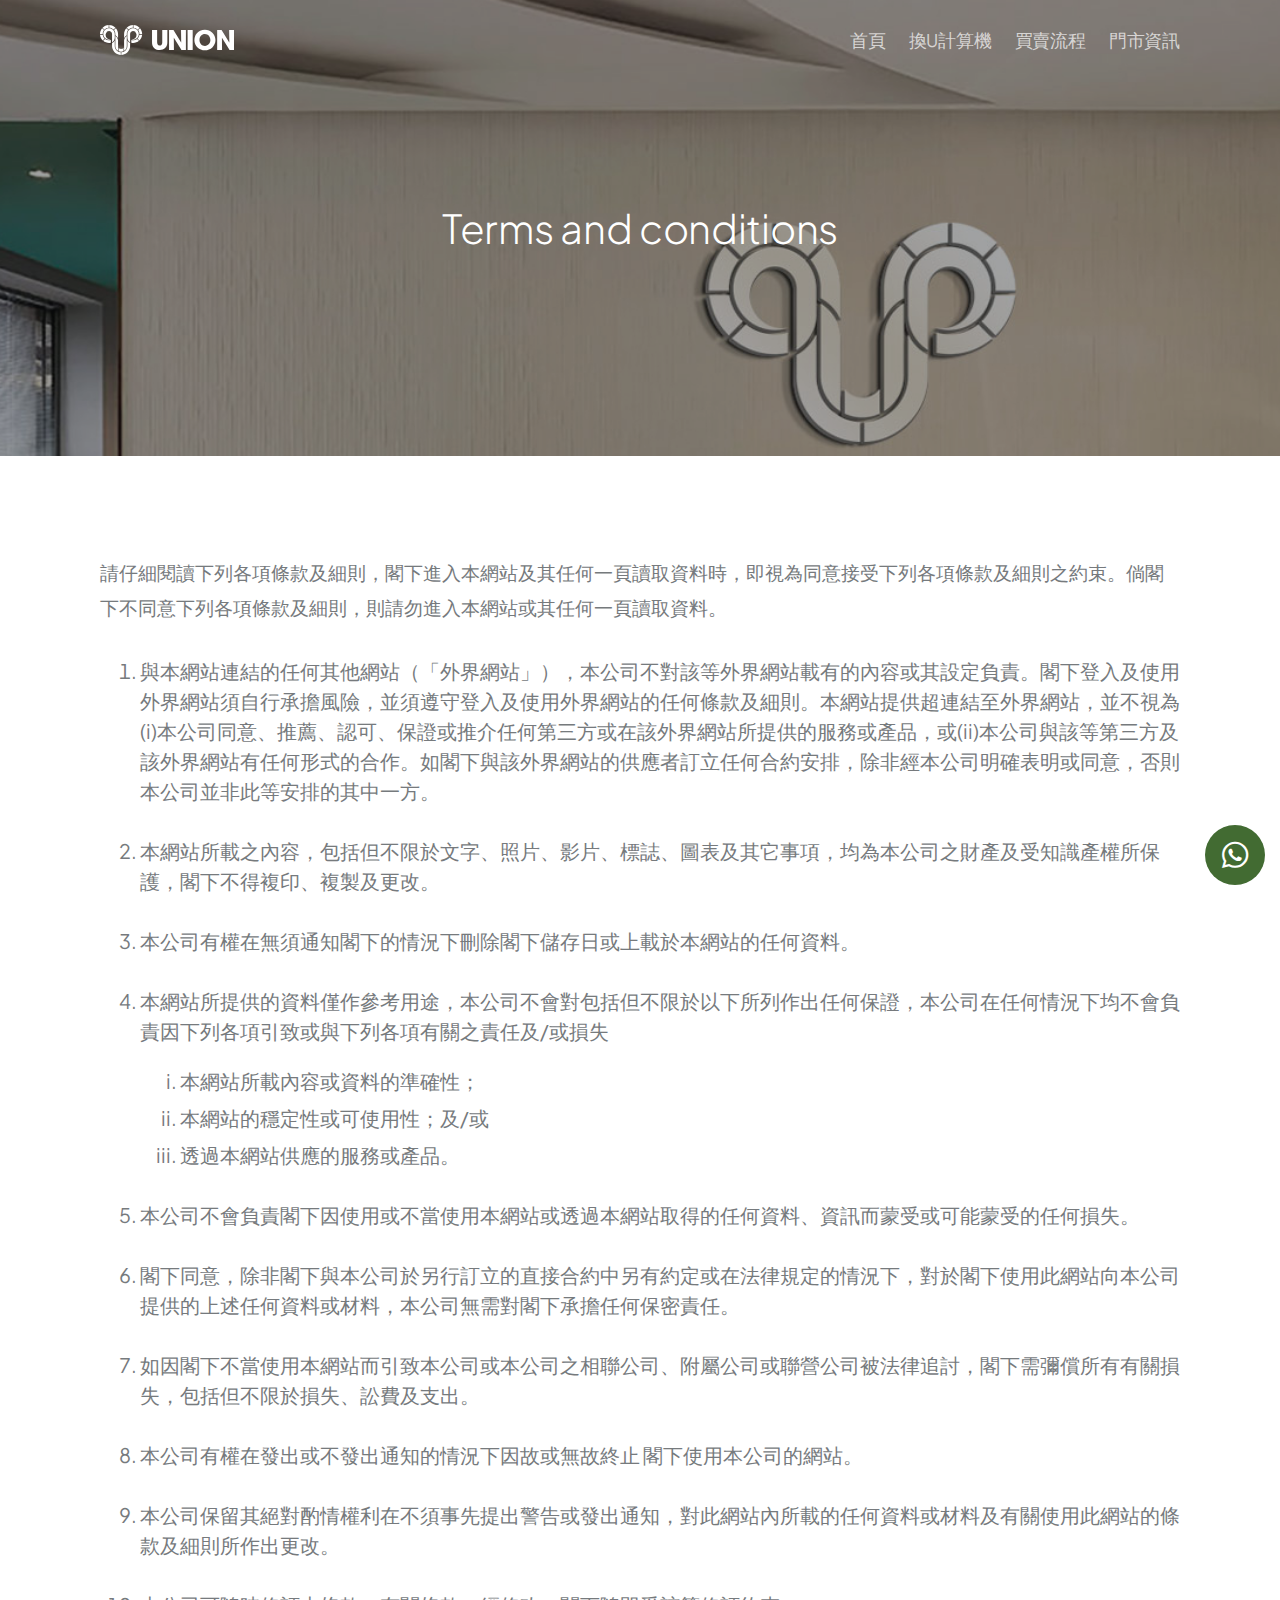
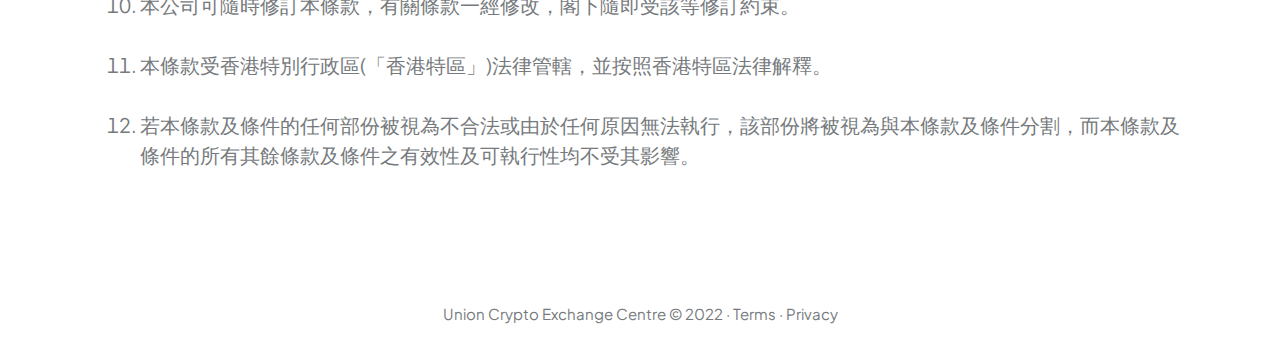
<file: terms.html>
<!DOCTYPE html>
<html lang="en">
	<head>
		<meta charset="utf-8">
		<meta name="viewport" content="width=device-width, initial-scale=1, shrink-to-fit=no">
		<meta name="description" content="">
        <meta name="keywords" content="">
		<title>Union Crypto Centre - Terms</title>
		<!-- Favicon -->
		<link rel="apple-touch-icon" sizes="180x180" href="apple-touch-icon.png">
		<link rel="icon" type="image/png" sizes="32x32" href="favicon-32x32.png">
		<link rel="icon" type="image/png" sizes="16x16" href="favicon-16x16.png">
		<link rel="manifest" href="site.webmanifest">
		<link rel="mask-icon" href="safari-pinned-tab.svg" color="#426b32">
		<meta name="msapplication-TileColor" content="#00a300">
		<meta name="theme-color" content="#ffffff">
		<!-- CSS -->
		<link href="assets/plugins/bootstrap/bootstrap.min.css" rel="stylesheet">
		<link href="assets/plugins/owl-carousel/owl.carousel.min.css" rel="stylesheet">
		<link href="assets/plugins/owl-carousel/owl.theme.default.min.css" rel="stylesheet">
		<link href="assets/plugins/sal/sal.min.css" rel="stylesheet">
		<link href="assets/fonts/fonts.css" rel="stylesheet">
		<link href="assets/css/main.css" rel="stylesheet">
		<link href="assets/css/style.css" rel="stylesheet">
		<!-- Fonts/Icons -->
		<link href="assets/plugins/font-awesome/css/all.css" rel="stylesheet">
	</head>
	<body data-preloader="4">

		<!-- Whatsapp button -->
		<a href="https://wa.me/85252710035" class="float hover-float" target="_blank">
			<i class="fab fa-whatsapp float-icon"></i>
		</a>
		<!-- end Whatsapp button -->

		<div class="wrapper">

			<!-- Header -->
			<div class="header absolute-light">
				<div class="container">
					<div class="logo">
						<img class="logo-light" src="assets/images/logo.svg" alt="">
					</div>
					<div class="header-menu-wrapper">
						<!-- Menu -->
						<ul class="header-menu font-x-large">
							<li class="m-item">
								<a class="m-link" href="https://unioncrypto.hk/#home">首頁</a>
							</li>
							<li class="m-item">
								<a class="m-link" href="https://unioncrypto.hk/#converter">換U計算機</a>
							</li>
							<li class="m-item">
								<a class="m-link" href="https://unioncrypto.hk/#process">買賣流程</a>
							</li>
							<li class="m-item">
								<a class="m-link" href="https://unioncrypto.hk/#contact">門市資訊</a>
							</li>
						</ul>
						<!-- Close Button -->
						<button class="close-button">
							<span></span>
						</button>
					</div><!-- end header-menu-wrapper -->
					<!-- Menu Toggle on Mobile -->
					<button class="m-toggle">
						<span></span>
					</button>
				</div><!-- end container -->
			</div>
			<!-- end Header -->

			<div class="section-xl bg-image parallax-bg" data-bg-src="assets/images/ukee-bg.jpg">
				<div class="bg-dark-04">
					<div class="container text-center">
						<h1 class="font-weight-light margin-0">Terms and conditions</h1>
					</div><!-- end container -->
				</div>
			</div>

			<div class="section">
				<div class="container font-x-large">
					<p>請仔細閱讀下列各項條款及細則，閣下進入本網站及其任何一頁讀取資料時，即視為同意接受下列各項條款及細則之約束。倘閣下不同意下列各項條款及細則，則請勿進入本網站或其任何一頁讀取資料。</p>
					<ol>
						<li class="margin-top-30">
							與本網站連結的任何其他網站（「外界網站」），本公司不對該等外界網站載有的內容或其設定負責。閣下登入及使用外界網站須自行承擔風險，並須遵守登入及使用外界網站的任何條款及細則。本網站提供超連結至外界網站，並不視為(i)本公司同意、推薦、認可、保證或推介任何第三方或在該外界網站所提供的服務或產品，或(ii)本公司與該等第三方及該外界網站有任何形式的合作。如閣下與該外界網站的供應者訂立任何合約安排，除非經本公司明確表明或同意，否則本公司並非此等安排的其中一方。
						</li>
						<li class="margin-top-30">
							本網站所載之內容，包括但不限於文字、照片、影片、標誌、圖表及其它事項，均為本公司之財產及受知識產權所保護，閣下不得複印、複製及更改。
						</li>
						<li class="margin-top-30">
							本公司有權在無須通知閣下的情況下刪除閣下儲存日或上載於本網站的任何資料。
						</li>
						<li class="margin-top-30">
							本網站所提供的資料僅作參考用途，本公司不會對包括但不限於以下所列作出任何保證，本公司在任何情況下均不會負責因下列各項引致或與下列各項有關之責任及/或損失
							<ol type="i" class="margin-top-20">
								<li>本網站所載內容或資料的準確性；</li>
								<li>本網站的穩定性或可使用性；及/或</li>
								<li>透過本網站供應的服務或產品。</li>
							</ol>
						</li>
						<li class="margin-top-30">
							本公司不會負責閣下因使用或不當使用本網站或透過本網站取得的任何資料、資訊而蒙受或可能蒙受的任何損失。
						</li>
						<li class="margin-top-30">
							閣下同意，除非閣下與本公司於另行訂立的直接合約中另有約定或在法律規定的情況下，對於閣下使用此網站向本公司提供的上述任何資料或材料，本公司無需對閣下承擔任何保密責任。
						</li>
						<li class="margin-top-30">
							如因閣下不當使用本網站而引致本公司或本公司之相聯公司、附屬公司或聯營公司被法律追討，閣下需彌償所有有關損失，包括但不限於損失、訟費及支出。
						</li>
						<li class="margin-top-30">
							本公司有權在發出或不發出通知的情況下因故或無故終止 閣下使用本公司的網站。
						</li>
						<li class="margin-top-30">
							本公司保留其絕對酌情權利在不須事先提出警告或發出通知，對此網站內所載的任何資料或材料及有關使用此網站的條款及細則所作出更改。
						</li>
						<li class="margin-top-30">
							本公司可隨時修訂本條款，有關條款一經修改，閣下隨即受該等修訂約束。
						</li>
						<li class="margin-top-30">
							本條款受香港特別行政區(「香港特區」)法律管轄，並按照香港特區法律解釋。
						</li>
						<li class="margin-top-30">
							若本條款及條件的任何部份被視為不合法或由於任何原因無法執行，該部份將被視為與本條款及條件分割，而本條款及條件的所有其餘條款及條件之有效性及可執行性均不受其影響。
						</li>
					</ol>
				</div>
			</div>

			<!-- Footer -->
			<div class="section padding-y-30">
				<div class="container text-center">
					<p>Union Crypto Exchange Centre &copy; 2022 &middot; <a href="terms.html">Terms</a> &middot; <a href="#">Privacy</a></p>
				</div><!-- end container -->
			</div>
			<!-- end Footer section -->
			
		</div><!-- end wrapper -->

		<!-- ***** JAVASCRIPTS ***** -->
		<script src="assets/plugins/jquery.min.js"></script>
		<script src="https://polyfill.io/v3/polyfill.min.js?features=IntersectionObserver"></script>
		<script src="assets/plugins/plugins.js"></script>
		<script src="assets/js/functions.js"></script>
		<script src="assets/js/script.js"></script>
	</body>
</html>
</file>
<file: assets/fonts/fonts.css>
@font-face {
    font-family: 'nexa-bold';
    src: url('nexa_bold-webfont.woff2') format('woff2'),
         url('nexa_bold-webfont.woff') format('woff');
    font-weight: normal;
    font-style: normal;
}
</file>
<file: assets/css/main.css>
@import url("https://fonts.googleapis.com/css2?family=Plus+Jakarta+Sans:ital,wght@0,500;0,600;1,500;1,600");
html, body {
  width: 100%;
  height: 100%;
}

body {
  overflow-x: hidden;
}

.wrapper {
  position: relative;
  z-index: 1;
  width: auto;
  min-height: 100%;
}

@media (max-width: 991.98px) {
  .wrapper:after {
    content: '';
    position: absolute;
    top: 0;
    left: 0;
    z-index: 991;
    background: rgba(20, 22, 24, 0.6);
    width: 100%;
    height: 100%;
    visibility: hidden;
    opacity: 0;
    -webkit-transition: ease-out 0.2s;
    transition: ease-out 0.2s;
  }
  .wrapper.overlay:after {
    visibility: visible;
    opacity: 1;
  }
}

.container, .container-fluid {
  position: relative;
  padding: 0 30px;
}

.row {
  margin-bottom: -30px;
}

.row div[class^="col-"]:not(.row) {
  margin-bottom: 30px;
}

.row .form-row div[class^="col-"]:not(.row) {
  margin-bottom: 0;
  padding-right: 8px;
  padding-left: 8px;
}

@media (min-width: 768px) {
  .col-spacing-70 .row:not([class^="col-spacing-"]):not([class*=" col-spacing-"]),
  .col-spacing-60 .row:not([class^="col-spacing-"]):not([class*=" col-spacing-"]),
  .col-spacing-50 .row:not([class^="col-spacing-"]):not([class*=" col-spacing-"]),
  .col-spacing-40 .row:not([class^="col-spacing-"]):not([class*=" col-spacing-"]) {
    margin-right: -15px;
    margin-bottom: -30px;
    margin-left: -15px;
  }
  .col-spacing-70 .row:not([class^="col-spacing-"]):not([class*=" col-spacing-"]) div[class^="col-"]:not(.row),
  .col-spacing-60 .row:not([class^="col-spacing-"]):not([class*=" col-spacing-"]) div[class^="col-"]:not(.row),
  .col-spacing-50 .row:not([class^="col-spacing-"]):not([class*=" col-spacing-"]) div[class^="col-"]:not(.row),
  .col-spacing-40 .row:not([class^="col-spacing-"]):not([class*=" col-spacing-"]) div[class^="col-"]:not(.row) {
    margin-bottom: 30px;
    padding: 0 15px;
  }
  .col-spacing-70 {
    margin-right: -35px;
    margin-bottom: -70px;
    margin-left: -35px;
  }
  .col-spacing-70 div[class^="col-"]:not(.row) {
    margin-bottom: 70px;
    padding: 0 35px;
  }
  .col-spacing-60 {
    margin-right: -30px;
    margin-bottom: -60px;
    margin-left: -30px;
  }
  .col-spacing-60 div[class^="col-"]:not(.row) {
    margin-bottom: 60px;
    padding: 0 30px;
  }
  .col-spacing-50 {
    margin-right: -25px;
    margin-bottom: -50px;
    margin-left: -25px;
  }
  .col-spacing-50 div[class^="col-"]:not(.row) {
    margin-bottom: 50px;
    padding: 0 25px;
  }
  .col-spacing-40 {
    margin-right: -20px;
    margin-bottom: -40px;
    margin-left: -20px;
  }
  .col-spacing-40 div[class^="col-"]:not(.row) {
    margin-bottom: 40px;
    padding: 0 20px;
  }
  .container-fluid .col-spacing-70 {
    margin-right: 5px;
    margin-left: 5px;
  }
  .container-fluid .col-spacing-60 {
    margin-right: 0;
    margin-left: 0;
  }
  .container-fluid .col-spacing-50 {
    margin-right: -5px;
    margin-left: -5px;
  }
  .container-fluid .col-spacing-40 {
    margin-right: -10px;
    margin-left: -10px;
  }
}

.col-spacing-20 .row,
.col-spacing-10 .row,
.col-spacing-0 .row {
  margin-right: -15px;
  margin-bottom: -30px;
  margin-left: -15px;
}

.col-spacing-20 .row div[class^="col-"]:not(.row),
.col-spacing-10 .row div[class^="col-"]:not(.row),
.col-spacing-0 .row div[class^="col-"]:not(.row) {
  margin-bottom: 30px;
  padding: 0 15px;
}

.col-spacing-20 {
  margin-right: -10px;
  margin-bottom: -20px;
  margin-left: -10px;
}

.col-spacing-20 div[class^="col-"]:not(.row) {
  margin-bottom: 20px;
  padding: 0 10px;
}

.col-spacing-10 {
  margin-right: -5px;
  margin-bottom: -10px;
  margin-left: -5px;
}

.col-spacing-10 div[class^="col-"]:not(.row) {
  margin-bottom: 10px;
  padding: 0 5px;
}

.col-spacing-0 {
  margin-right: 0;
  margin-bottom: 0;
  margin-left: 0;
}

.col-spacing-0 div[class^="col-"]:not(.row) {
  margin-bottom: 0;
  padding: 0;
}

.container-fluid .col-spacing-20 {
  margin-right: -20px;
  margin-left: -20px;
}

.container-fluid .col-spacing-10 {
  margin-right: -25px;
  margin-left: -25px;
}

.container-fluid .col-spacing-0 {
  margin-right: -30px;
  margin-left: -30px;
}

.top {
  position: absolute;
  top: 0;
  right: 0;
  left: 0;
}

.middle {
  position: relative;
  top: 50%;
  -webkit-transform: translateY(-50%);
  transform: translateY(-50%);
}

.bottom {
  position: absolute;
  right: 0;
  bottom: 0;
  left: 0;
}

.blockquote {
  border-left: 3px solid rgba(20, 22, 24, 0.1);
  padding: 24px 30px;
}

.blockquote p {
  font-weight: 300;
}

.blockquote .blockquote-footer {
  margin-top: 10px;
}

.blockquote .blockquote-footer:before {
  padding-right: 6px;
}

.blockquote .blockquote-footer h1, .blockquote .blockquote-footer h2, .blockquote .blockquote-footer h3, .blockquote .blockquote-footer h4, .blockquote .blockquote-footer h5, .blockquote .blockquote-footer h6 {
  display: inline-block;
  margin: 0;
}

div[class^='bg-dark'] .blockquote, div[class*=' bg-dark'] .blockquote, .bg-black .blockquote {
  border-color: rgba(255, 255, 255, 0.1);
}

div[class^='bg-dark'] .blockquote .blockquote-footer, div[class*=' bg-dark'] .blockquote .blockquote-footer, .bg-black .blockquote .blockquote-footer {
  color: #fff;
}

pre {
  border: 1px solid rgba(20, 22, 24, 0.1);
  border-radius: 5px;
  padding: 5px 20px;
  color: #767A7D;
}

div[class^='bg-dark'] pre, div[class*=' bg-dark'] pre, .bg-black pre {
  border-color: rgba(255, 255, 255, 0.1);
  color: rgba(255, 255, 255, 0.6);
}

.pagination {
  margin: 0 -2px;
  padding: 0;
}

.pagination .page-item {
  margin: 0 2px;
  text-align: center;
}

.pagination .page-item:last-child {
  margin-right: 0;
}

.pagination .page-item .page-link {
  background: transparent;
  min-width: 34px;
  height: 34px;
  border: 0;
  border-radius: 20px;
  padding: 0;
  color: #767A7D;
  font-size: 14px;
  line-height: 34px;
  -webkit-transition: linear 0.1s;
  transition: linear 0.1s;
}

.pagination .page-item .page-link:before {
  content: '';
  position: absolute;
  top: 2px;
  right: 2px;
  bottom: 2px;
  left: 2px;
  opacity: 0;
  border-radius: 50%;
  background: rgba(20, 22, 24, 0.1);
  -webkit-transition: linear 0.1s;
  transition: linear 0.1s;
}

.pagination .page-item .page-link:hover {
  color: #141618;
}

.pagination .page-item .page-link:hover:before {
  opacity: 1;
}

.pagination .page-item.active .page-link {
  color: #141618;
}

.pagination .page-item.active .page-link:before {
  top: 0;
  right: 0;
  bottom: 0;
  left: 0;
  opacity: 1;
}

.pagination.pagination-sm .page-item .page-link {
  min-width: 30px;
  height: 30px;
  border-radius: 20px;
  padding: 0;
  line-height: 30px;
}

.pagination.pagination-lg .page-item .page-link {
  min-width: 40px;
  height: 40px;
  border-radius: 20px;
  padding: 0;
  line-height: 40px;
}

div[class^='bg-dark'] .pagination .page-item .page-link, div[class*=' bg-dark'] .pagination .page-item .page-link, .bg-black .pagination .page-item .page-link {
  color: rgba(255, 255, 255, 0.8);
}

div[class^='bg-dark'] .pagination .page-item .page-link:before, div[class*=' bg-dark'] .pagination .page-item .page-link:before, .bg-black .pagination .page-item .page-link:before {
  background: rgba(255, 255, 255, 0.1);
}

div[class^='bg-dark'] .pagination .page-item .page-link:hover, div[class*=' bg-dark'] .pagination .page-item .page-link:hover, .bg-black .pagination .page-item .page-link:hover {
  color: #fff;
}

div[class^='bg-dark'] .pagination .page-item.active .page-link, div[class*=' bg-dark'] .pagination .page-item.active .page-link, .bg-black .pagination .page-item.active .page-link {
  color: #fff;
}

hr {
  border-color: rgba(20, 22, 24, 0.1);
}

div[class^='bg-dark'] hr, div[class*=' bg-dark'] hr, .bg-black hr {
  border-color: rgba(255, 255, 255, 0.1);
}

[data-sal] {
  -webkit-transition-duration: 0.5s;
  transition-duration: 0.5s;
}

.scrolltotop {
  position: fixed;
  right: 30px;
  bottom: 30px;
  -webkit-transform: translateY(20px);
  transform: translateY(20px);
  z-index: 989;
  visibility: hidden;
  opacity: 0;
  -webkit-transition: ease-out 0.12s;
  transition: ease-out 0.12s;
}

.scrolltotop.scrolltotop-show {
  -webkit-transform: translateY(0);
  transform: translateY(0);
  visibility: visible;
  opacity: 1;
}

.bg-image {
  position: relative;
  background-position: center center;
  background-attachment: scroll;
  -webkit-background-size: cover;
  -moz-background-size: cover;
  background-size: cover;
  background-repeat: no-repeat;
}

.bg-image.bg-image-gradient:before, .bg-image.bg-image-gradient-reverse:before, .bg-image.bg-image-gradient-dark:before, .bg-image.bg-image-gradient-dark-reverse:before {
  content: '';
  position: absolute;
  width: 100%;
  height: 100%;
}

.bg-image.bg-image-gradient:before {
  background-image: linear-gradient(to top, #fff, rgba(255, 255, 255, 0.2));
}

.bg-image.bg-image-gradient-reverse:before {
  background-image: linear-gradient(to top, rgba(255, 255, 255, 0.2), #fff);
}

.bg-image.bg-image-gradient-dark:before {
  background-image: linear-gradient(to top, #141618, rgba(20, 22, 24, 0.2));
}

.bg-image.bg-image-gradient-dark-reverse:before {
  background-image: linear-gradient(to top, rgba(20, 22, 24, 0.2), #141618);
}

.form-row {
  margin-right: -8px;
  margin-left: -8px;
}

.form-row div[class^="col-"], .form-row div[class*=" col-"], .form-row .col {
  margin: 0;
  padding-right: 8px;
  padding-left: 8px;
}

input,
textarea {
  background: transparent;
  width: 100%;
  border: 1px solid rgba(20, 22, 24, 0.1);
  margin-bottom: 1rem;
  padding: 15px 20px;
  box-shadow: none;
  font: 400 14px "Plus Jakarta Sans", sans-serif;
  -webkit-transition: ease-out 0.2s;
  transition: ease-out 0.2s;
}

input:focus, input:active,
textarea:focus,
textarea:active {
  outline: 0;
  box-shadow: none;
}

textarea {
  height: 140px;
}

input, textarea, .form-control {
  color: #767A7D;
}

input::-webkit-input-placeholder, textarea::-webkit-input-placeholder, .form-control::-webkit-input-placeholder {
  color: #a3a6a8;
}

input::-moz-placeholder, textarea::-moz-placeholder, .form-control::-moz-placeholder {
  color: #a3a6a8;
}

input:-ms-placeholder, textarea:-ms-placeholder, .form-control:-ms-placeholder {
  color: #a3a6a8;
}

input::-ms-placeholder, textarea::-ms-placeholder, .form-control::-ms-placeholder {
  color: #a3a6a8;
}

input::placeholder, textarea::placeholder, .form-control::placeholder {
  color: #a3a6a8;
}

input:focus, textarea:focus, .form-control:focus {
  border-color: rgba(20, 22, 24, 0.2);
}

input[type="checkbox"], input[type="radio"] {
  width: auto;
}

label {
  font-size: 14px;
}

.form-control {
  background: transparent;
  height: auto;
  border: 1px solid rgba(20, 22, 24, 0.1);
  border-radius: 0;
  padding: 15px 20px;
}

.form-control:focus {
  background: transparent;
  box-shadow: none;
}

.form-control:read-only {
  background: #e5e8eb;
  border: 0;
}

.form-control.form-control-sm {
  padding: 5px 10px;
}

.form-control-plaintext {
  border: 0;
}

.form-check-input:disabled ~ .form-check-label {
  color: #a3a6a8;
}

.required:after {
  content: '*';
  padding-left: 3px;
}

select {
  margin-bottom: 16px;
}

.custom-select {
  background-color: transparent;
  width: auto;
  min-width: 160px;
  height: auto;
  border-radius: 0;
  padding: 15px 20px;
  border-color: rgba(20, 22, 24, 0.1);
  color: #767A7D;
  font-size: 14px;
  line-height: 1.4;
  -webkit-transition: ease-out 0.2s;
  transition: ease-out 0.2s;
}

.custom-select:focus {
  border-color: rgba(20, 22, 24, 0.2);
  outline: 0;
  box-shadow: none;
}

form.style-3 input, form.style-3 textarea, form.style-3 .custom-select, form.style-3 .form-control, .style-3 input, .style-3 textarea, .style-3 .custom-select, .style-3 .form-control,
form.style-4 input,
form.style-4 textarea,
form.style-4 .custom-select,
form.style-4 .form-control, .style-4 input, .style-4 textarea, .style-4 .custom-select, .style-4 .form-control {
  margin-bottom: 20px;
  padding: 0 0 10px;
  border-top-width: 0;
  border-right-width: 0;
  border-bottom-width: 1px;
  border-left-width: 0;
}

form.style-2 input:focus, form.style-2 textarea:focus, form.style-2 .custom-select:focus, form.style-2 .form-control:focus, .style-2 input:focus, .style-2 textarea:focus, .style-2 .custom-select:focus, .style-2 .form-control:focus,
form.style-4 input:focus,
form.style-4 textarea:focus,
form.style-4 .custom-select:focus,
form.style-4 .form-control:focus, .style-4 input:focus, .style-4 textarea:focus, .style-4 .custom-select:focus, .style-4 .form-control:focus {
  border-color: rgba(20, 22, 24, 0.9);
}

form.style-5 input, form.style-5 textarea, form.style-5 .custom-select, form.style-5 .form-control, .style-5 input, .style-5 textarea, .style-5 .custom-select, .style-5 .form-control {
  background: #f2f5f8;
  border: 0;
}

form.style-5 input:focus, form.style-5 textarea:focus, form.style-5 .custom-select:focus, form.style-5 .form-control:focus, .style-5 input:focus, .style-5 textarea:focus, .style-5 .custom-select:focus, .style-5 .form-control:focus {
  background: #eff2f5;
}

.bg-gray form.style-5 input, .bg-gray form.style-5 textarea, .bg-gray form.style-5 .custom-select, .bg-gray form.style-5 .form-control, .bg-gray .style-5 input, .bg-gray .style-5 textarea, .bg-gray .style-5 .custom-select, .bg-gray .style-5 .form-control, .bg-gray-lighter form.style-5 input, .bg-gray-lighter form.style-5 textarea, .bg-gray-lighter form.style-5 .custom-select, .bg-gray-lighter form.style-5 .form-control, .bg-gray-lighter .style-5 input, .bg-gray-lighter .style-5 textarea, .bg-gray-lighter .style-5 .custom-select, .bg-gray-lighter .style-5 .form-control {
  background: #fff;
}

.bg-gray form.style-5 input:focus, .bg-gray form.style-5 textarea:focus, .bg-gray form.style-5 .custom-select:focus, .bg-gray form.style-5 .form-control:focus, .bg-gray .style-5 input:focus, .bg-gray .style-5 textarea:focus, .bg-gray .style-5 .custom-select:focus, .bg-gray .style-5 .form-control:focus, .bg-gray-lighter form.style-5 input:focus, .bg-gray-lighter form.style-5 textarea:focus, .bg-gray-lighter form.style-5 .custom-select:focus, .bg-gray-lighter form.style-5 .form-control:focus, .bg-gray-lighter .style-5 input:focus, .bg-gray-lighter .style-5 textarea:focus, .bg-gray-lighter .style-5 .custom-select:focus, .bg-gray-lighter .style-5 .form-control:focus {
  background: #fff;
}

div[class^='bg-dark'] input, div[class^='bg-dark'] textarea, div[class^='bg-dark'] .form-control, div[class*=' bg-dark'] input, div[class*=' bg-dark'] textarea, div[class*=' bg-dark'] .form-control, .bg-black input, .bg-black textarea, .bg-black .form-control {
  background: transparent;
  border-color: rgba(255, 255, 255, 0.2);
  color: rgba(255, 255, 255, 0.7);
}

div[class^='bg-dark'] input::-webkit-input-placeholder, div[class^='bg-dark'] textarea::-webkit-input-placeholder, div[class^='bg-dark'] .form-control::-webkit-input-placeholder, div[class*=' bg-dark'] input::-webkit-input-placeholder, div[class*=' bg-dark'] textarea::-webkit-input-placeholder, div[class*=' bg-dark'] .form-control::-webkit-input-placeholder, .bg-black input::-webkit-input-placeholder, .bg-black textarea::-webkit-input-placeholder, .bg-black .form-control::-webkit-input-placeholder {
  color: rgba(255, 255, 255, 0.5);
}

div[class^='bg-dark'] input::-moz-placeholder, div[class^='bg-dark'] textarea::-moz-placeholder, div[class^='bg-dark'] .form-control::-moz-placeholder, div[class*=' bg-dark'] input::-moz-placeholder, div[class*=' bg-dark'] textarea::-moz-placeholder, div[class*=' bg-dark'] .form-control::-moz-placeholder, .bg-black input::-moz-placeholder, .bg-black textarea::-moz-placeholder, .bg-black .form-control::-moz-placeholder {
  color: rgba(255, 255, 255, 0.5);
}

div[class^='bg-dark'] input:-ms-placeholder, div[class^='bg-dark'] textarea:-ms-placeholder, div[class^='bg-dark'] .form-control:-ms-placeholder, div[class*=' bg-dark'] input:-ms-placeholder, div[class*=' bg-dark'] textarea:-ms-placeholder, div[class*=' bg-dark'] .form-control:-ms-placeholder, .bg-black input:-ms-placeholder, .bg-black textarea:-ms-placeholder, .bg-black .form-control:-ms-placeholder {
  color: rgba(255, 255, 255, 0.5);
}

div[class^='bg-dark'] input::-ms-placeholder, div[class^='bg-dark'] textarea::-ms-placeholder, div[class^='bg-dark'] .form-control::-ms-placeholder, div[class*=' bg-dark'] input::-ms-placeholder, div[class*=' bg-dark'] textarea::-ms-placeholder, div[class*=' bg-dark'] .form-control::-ms-placeholder, .bg-black input::-ms-placeholder, .bg-black textarea::-ms-placeholder, .bg-black .form-control::-ms-placeholder {
  color: rgba(255, 255, 255, 0.5);
}

div[class^='bg-dark'] input::placeholder, div[class^='bg-dark'] textarea::placeholder, div[class^='bg-dark'] .form-control::placeholder, div[class*=' bg-dark'] input::placeholder, div[class*=' bg-dark'] textarea::placeholder, div[class*=' bg-dark'] .form-control::placeholder, .bg-black input::placeholder, .bg-black textarea::placeholder, .bg-black .form-control::placeholder {
  color: rgba(255, 255, 255, 0.5);
}

div[class^='bg-dark'] input:focus, div[class^='bg-dark'] textarea:focus, div[class^='bg-dark'] .form-control:focus, div[class*=' bg-dark'] input:focus, div[class*=' bg-dark'] textarea:focus, div[class*=' bg-dark'] .form-control:focus, .bg-black input:focus, .bg-black textarea:focus, .bg-black .form-control:focus {
  border-color: rgba(255, 255, 255, 0.3);
}

div[class^='bg-dark'] .custom-select, div[class*=' bg-dark'] .custom-select, .bg-black .custom-select {
  background: transparent;
  border-color: rgba(255, 255, 255, 0.2);
  color: rgba(255, 255, 255, 0.7);
}

div[class^='bg-dark'] .custom-select:focus, div[class*=' bg-dark'] .custom-select:focus, .bg-black .custom-select:focus {
  border-color: rgba(255, 255, 255, 0.3);
}

div[class^='bg-dark'] form.style-2 input:focus, div[class^='bg-dark'] form.style-2 textarea:focus, div[class^='bg-dark'] form.style-2 .custom-select:focus, div[class^='bg-dark'] form.style-2 .form-control:focus, div[class^='bg-dark'] .style-2 input:focus, div[class^='bg-dark'] .style-2 textarea:focus, div[class^='bg-dark'] .style-2 .custom-select:focus, div[class^='bg-dark'] .style-2 .form-control:focus,
div[class^='bg-dark'] form.style-4 input:focus,
div[class^='bg-dark'] form.style-4 textarea:focus,
div[class^='bg-dark'] form.style-4 .custom-select:focus,
div[class^='bg-dark'] form.style-4 .form-control:focus, div[class^='bg-dark'] .style-4 input:focus, div[class^='bg-dark'] .style-4 textarea:focus, div[class^='bg-dark'] .style-4 .custom-select:focus, div[class^='bg-dark'] .style-4 .form-control:focus, div[class*=' bg-dark'] form.style-2 input:focus, div[class*=' bg-dark'] form.style-2 textarea:focus, div[class*=' bg-dark'] form.style-2 .custom-select:focus, div[class*=' bg-dark'] form.style-2 .form-control:focus, div[class*=' bg-dark'] .style-2 input:focus, div[class*=' bg-dark'] .style-2 textarea:focus, div[class*=' bg-dark'] .style-2 .custom-select:focus, div[class*=' bg-dark'] .style-2 .form-control:focus,
div[class*=' bg-dark'] form.style-4 input:focus,
div[class*=' bg-dark'] form.style-4 textarea:focus,
div[class*=' bg-dark'] form.style-4 .custom-select:focus,
div[class*=' bg-dark'] form.style-4 .form-control:focus, div[class*=' bg-dark'] .style-4 input:focus, div[class*=' bg-dark'] .style-4 textarea:focus, div[class*=' bg-dark'] .style-4 .custom-select:focus, div[class*=' bg-dark'] .style-4 .form-control:focus, .bg-black form.style-2 input:focus, .bg-black form.style-2 textarea:focus, .bg-black form.style-2 .custom-select:focus, .bg-black form.style-2 .form-control:focus, .bg-black .style-2 input:focus, .bg-black .style-2 textarea:focus, .bg-black .style-2 .custom-select:focus, .bg-black .style-2 .form-control:focus,
.bg-black form.style-4 input:focus,
.bg-black form.style-4 textarea:focus,
.bg-black form.style-4 .custom-select:focus,
.bg-black form.style-4 .form-control:focus, .bg-black .style-4 input:focus, .bg-black .style-4 textarea:focus, .bg-black .style-4 .custom-select:focus, .bg-black .style-4 .form-control:focus {
  border-color: #fff;
}

div[class^='bg-dark'] form.style-5 input, div[class^='bg-dark'] form.style-5 textarea, div[class^='bg-dark'] form.style-5 .custom-select, div[class^='bg-dark'] form.style-5 .form-control, div[class^='bg-dark'] .style-5 input, div[class^='bg-dark'] .style-5 textarea, div[class^='bg-dark'] .style-5 .custom-select, div[class^='bg-dark'] .style-5 .form-control, div[class*=' bg-dark'] form.style-5 input, div[class*=' bg-dark'] form.style-5 textarea, div[class*=' bg-dark'] form.style-5 .custom-select, div[class*=' bg-dark'] form.style-5 .form-control, div[class*=' bg-dark'] .style-5 input, div[class*=' bg-dark'] .style-5 textarea, div[class*=' bg-dark'] .style-5 .custom-select, div[class*=' bg-dark'] .style-5 .form-control, .bg-black form.style-5 input, .bg-black form.style-5 textarea, .bg-black form.style-5 .custom-select, .bg-black form.style-5 .form-control, .bg-black .style-5 input, .bg-black .style-5 textarea, .bg-black .style-5 .custom-select, .bg-black .style-5 .form-control {
  background: rgba(255, 255, 255, 0.1);
  border: 0;
}

div[class^='bg-dark'] form.style-5 input:focus, div[class^='bg-dark'] form.style-5 textarea:focus, div[class^='bg-dark'] form.style-5 .custom-select:focus, div[class^='bg-dark'] form.style-5 .form-control:focus, div[class^='bg-dark'] .style-5 input:focus, div[class^='bg-dark'] .style-5 textarea:focus, div[class^='bg-dark'] .style-5 .custom-select:focus, div[class^='bg-dark'] .style-5 .form-control:focus, div[class*=' bg-dark'] form.style-5 input:focus, div[class*=' bg-dark'] form.style-5 textarea:focus, div[class*=' bg-dark'] form.style-5 .custom-select:focus, div[class*=' bg-dark'] form.style-5 .form-control:focus, div[class*=' bg-dark'] .style-5 input:focus, div[class*=' bg-dark'] .style-5 textarea:focus, div[class*=' bg-dark'] .style-5 .custom-select:focus, div[class*=' bg-dark'] .style-5 .form-control:focus, .bg-black form.style-5 input:focus, .bg-black form.style-5 textarea:focus, .bg-black form.style-5 .custom-select:focus, .bg-black form.style-5 .form-control:focus, .bg-black .style-5 input:focus, .bg-black .style-5 textarea:focus, .bg-black .style-5 .custom-select:focus, .bg-black .style-5 .form-control:focus {
  background: rgba(255, 255, 255, 0.2);
}

img {
  width: auto;
  max-width: 100%;
  height: auto;
}

img[class^='avatar-'] {
  border-radius: 50%;
}

img.avatar-xs {
  min-width: 60px;
  width: 60px;
  height: 60px;
}

img.avatar-sm {
  min-width: 80px;
  width: 80px;
  height: 80px;
}

img.avatar-md {
  min-width: 100px;
  width: 100px;
  height: 100px;
}

img.avatar-lg {
  min-width: 120px;
  width: 120px;
  height: 120px;
}

img.avatar-xl {
  min-width: 140px;
  width: 140px;
  height: 140px;
}

img.avatar-2xl {
  min-width: 160px;
  width: 160px;
  height: 160px;
}

img.avatar-3xl {
  min-width: 180px;
  width: 180px;
  height: 180px;
}

.fancy-image {
  position: relative;
}

.fancy-image img {
  -webkit-transform: translate(6px, -6px);
  transform: translate(6px, -6px);
  -webkit-transition: ease-out 0.2s;
  transition: ease-out 0.2s;
}

.fancy-image:before {
  content: '';
  position: absolute;
  top: 6px;
  left: -6px;
  background: rgba(20, 22, 24, 0.1);
  width: 100%;
  height: 100%;
}

.fancy-image.left img {
  -webkit-transform: translate(-6px, -6px);
  transform: translate(-6px, -6px);
}

.fancy-image.left:before {
  left: 6px;
}

ol {
  margin: 0 0 -7px;
}

ol li {
  margin: 0 0 7px;
}

ul {
  margin: 0 0 -7px;
}

ul li {
  margin: 0 0 7px;
}

ul li ul, ul li ol {
  margin-top: 7px;
}

ul li a {
  -webkit-transition: linear 0.1s;
  transition: linear 0.1s;
}

ul[class*=' list-'], ul[class^='list-'] {
  padding: 0;
}

ul.list-unstyled li, ul.list-dash li {
  list-style-type: none;
}

ul.list-dash li:before {
  content: '-';
  padding-right: 7px;
}

ul.list-dash li a:hover {
  padding-left: 2px;
}

ul.list-dash li ul, ul.list-dash li ol {
  padding-left: 40px;
}

ul[class*=' list-inline'] li, ul[class^='list-inline'] li {
  display: inline-block;
}

ul.list-inline-lg {
  margin-right: -14px;
  margin-left: -14px;
}

ul.list-inline-lg li {
  padding: 0 14px;
}

ul.list-inline {
  margin-right: -7px;
  margin-left: -7px;
}

ul.list-inline li {
  padding: 0 7px;
}

ul.list-inline-sm {
  margin-right: -3px;
  margin-left: -3px;
}

ul.list-inline-sm li {
  padding: 0 3px;
}

ul.list-inline-dash li:after {
  content: '-';
}

ul.list-inline-slash li:after {
  content: '/';
}

ul.list-inline-vbar li:after {
  content: '|';
}

ul.list-inline-dash li:after, ul.list-inline-slash li:after, ul.list-inline-vbar li:after {
  padding: 0 3px 0 6px;
}

ul.list-inline-dash li:last-child:after, ul.list-inline-slash li:last-child:after, ul.list-inline-vbar li:last-child:after {
  content: '';
  padding: 0;
}

@media (max-width: 991.98px) {
  ol {
    margin: 0 0 -5px;
  }
  ol li {
    margin: 0 0 5px;
  }
  ul {
    margin: 0 0 -5px;
  }
  ul li {
    margin: 0 0 5px;
  }
  ul li ul, ul li ol {
    margin-top: 5px;
  }
  ul.list-dash li:before {
    content: '-';
    padding-right: 6px;
  }
  ul.list-dash li a:hover {
    padding-left: 2px;
  }
  ul.list-dash li ul, ul.list-dash li ol {
    padding-left: 30px;
  }
  ul.list-inline-lg {
    margin-right: -12px;
    margin-left: -12px;
  }
  ul.list-inline-lg li {
    padding: 0 12px;
  }
  ul.list-inline {
    margin-right: -6px;
    margin-left: -6px;
  }
  ul.list-inline li {
    padding: 0 6px;
  }
  ul.list-inline-sm {
    margin-right: -2px;
    margin-left: -2px;
  }
  ul.list-inline-sm li {
    padding: 0 2px;
  }
}

body {
  color: #767A7D;
  font-family: "Plus Jakarta Sans", sans-serif;
  font-weight: 400;
  letter-spacing: 0;
}

h1, h2, h3, h4, h5, h6 {
  margin-bottom: 10px;
  letter-spacing: -0.3px;
  color: #141618;
  font-family: "Plus Jakarta Sans", sans-serif;
  font-weight: 600;
}

h1, .h1 {
  font-size: 2.5em;
  line-height: 1.4;
}

h2, .h2 {
  font-size: 2em;
  line-height: 1.5;
}

h3, .h3 {
  font-size: 1.75em;
  line-height: 1.5;
}

h4, .h4 {
  font-size: 1.5em;
  line-height: 1.6;
}

h5, .h5 {
  font-size: 1.25em;
  line-height: 1.8;
}

h6, .h6 {
  font-size: 1em;
  line-height: 1.87;
}

.display-1 {
  font-size: 6em;
}

.display-2 {
  font-size: 5.5em;
}

.display-3 {
  font-size: 4.5em;
}

.display-4 {
  font-size: 3.5em;
}

.display-5 {
  font-size: 3em;
}

@media (max-width: 767.98px) {
  .display-1 {
    font-size: 5.5em;
  }
  .display-2 {
    font-size: 5em;
  }
  .display-3 {
    font-size: 4em;
  }
  .display-4 {
    font-size: 3em;
  }
  .display-5 {
    font-size: 2.5em;
  }
}

@media (max-width: 575.98px) {
  .display-1 {
    font-size: 5em;
  }
  .display-2 {
    font-size: 4.5em;
  }
  .display-3 {
    font-size: 3.5em;
  }
  .display-4 {
    font-size: 3em;
  }
  .display-5 {
    font-size: 2.5em;
  }
}

p {
  margin: 0;
  font-size: 0.9375em;
  line-height: 1.86;
}

.font-x-large {
  font-size: 1.25em;
  line-height: 1.75;
}

.font-large {
  font-size: 1.063em;
  line-height: 1.75;
}

.font-small {
  font-size: 0.875em;
  line-height: 1.72;
}

.font-extra-small {
  font-size: 0.8125em;
  line-height: 1.6;
}

.uppercase {
  letter-spacing: 1px;
  text-transform: uppercase;
}

@media (min-width: 992px) {
  .font-lg-large {
    font-size: 1.063em;
    line-height: 1.75;
  }
  .font-lg-small {
    font-size: 0.875em;
    line-height: 1.72;
  }
  .font-lg-extra-small {
    font-size: 0.8125em;
    line-height: 1.6;
  }
}

@media (max-width: 991.98px) {
  body {
    font-size: 14px;
  }
  p {
    font-size: 1em;
    line-height: 1.75;
  }
  .font-extra-small {
    font-size: 0.75em;
  }
  .font-small {
    font-size: 0.85em;
  }
  .font-large {
    font-size: 1.15em;
  }
}

i {
  display: inline-block;
}

.icon-5xl {
  /* 40px */
}

.icon-5xl i {
  font-size: 2.5em;
}

.icon-4xl {
  /* 36px */
}

.icon-4xl i {
  font-size: 2.25em;
}

.icon-3xl {
  /* 32px */
}

.icon-3xl i {
  font-size: 2em;
}

.icon-2xl {
  /* 28px */
}

.icon-2xl i {
  font-size: 1.75em;
}

.icon-xl {
  /* 24px */
}

.icon-xl i {
  font-size: 1.5em;
}

.icon-lg {
  /* 20px */
}

.icon-lg i {
  font-size: 1.25em;
}

.icon-sm {
  /* 14px */
}

.icon-sm i {
  font-size: 0.875em;
}

.accordion {
  list-style-type: none;
  padding: 0;
}

.accordion li {
  border: 0;
  margin-bottom: 8px;
  padding: 0;
  -webkit-transition: linear 0.1s;
  transition: linear 0.1s;
}

.accordion li:last-child {
  margin-bottom: 0;
}

.accordion li .accordion-title {
  position: relative;
  border: 1px solid rgba(20, 22, 24, 0.1);
  padding: 14px 24px;
  cursor: pointer;
  -webkit-transition: linear 0.1s;
  transition: linear 0.1s;
}

.accordion li .accordion-title:before, .accordion li .accordion-title:after {
  content: '';
  position: absolute;
  top: 50%;
  -webkit-transform: translateY(-50%);
  transform: translateY(-50%);
  background: #141618;
}

.accordion li .accordion-title:before {
  right: 24px;
  width: 11px;
  height: 1px;
}

.accordion li .accordion-title:after {
  right: 29px;
  width: 1px;
  height: 11px;
  -webkit-transition: linear 0.1s;
  transition: linear 0.1s;
}

.accordion li .accordion-title h1, .accordion li .accordion-title h2, .accordion li .accordion-title h3, .accordion li .accordion-title h4, .accordion li .accordion-title h5, .accordion li .accordion-title h6 {
  margin: 0;
}

.accordion li .accordion-title * {
  -webkit-transition: linear 0.1s;
  transition: linear 0.1s;
}

.accordion li .accordion-content {
  overflow: hidden;
  max-height: 0;
  padding: 0 25px;
  -webkit-transition: ease-out 0.2s;
  transition: ease-out 0.2s;
}

.accordion li .accordion-content:before {
  content: '';
  display: block;
  width: 100%;
  height: 20px;
}

.accordion li .accordion-content:after {
  content: '';
  display: block;
  width: 100%;
  height: 12px;
}

.accordion li .accordion-content ul li, .accordion li .accordion-content ol li {
  border: 0;
  padding: 0;
}

.accordion li .accordion-content ul li:last-child, .accordion li .accordion-content ol li:last-child {
  border: 0;
}

.accordion li .accordion-content ul {
  list-style-type: disc;
}

.accordion li .accordion-content ul ul {
  list-style-type: circle;
}

.accordion li .accordion-content ol.list-ordered li {
  margin-bottom: 8px;
  padding-left: 34px;
}

.accordion li .accordion-content ol.list-ordered li:last-child {
  margin: 0;
}

.accordion li .accordion-content .nav {
  list-style-type: none;
}

.accordion li.active .accordion-title {
  border-color: rgba(20, 22, 24, 0.9);
}

.accordion li.active .accordion-title:after {
  -webkit-transform: translateY(-50%) rotate(-90deg);
  transform: translateY(-50%) rotate(-90deg);
}

.accordion.style-2 li {
  margin-bottom: 14px;
  padding: 0;
}

.accordion.style-2 li:last-child {
  margin-bottom: 0;
}

.accordion.style-2 li .accordion-title {
  border: 0;
  border-bottom: 1px solid rgba(20, 22, 24, 0.2);
  padding: 0 0 10px;
  -webkit-transition: linear 0.1s;
  transition: linear 0.1s;
}

.accordion.style-2 li .accordion-title:before, .accordion.style-2 li .accordion-title:after {
  margin-top: -6px;
}

.accordion.style-2 li .accordion-title:before {
  right: 0;
}

.accordion.style-2 li .accordion-title:after {
  right: 5px;
}

.accordion.style-2 li .accordion-content {
  padding: 0 20px;
}

.accordion.style-2 li.active .accordion-title {
  border-bottom-color: rgba(20, 22, 24, 0.9);
}

.accordion.style-3 li .accordion-title {
  background: #f2f5f8;
  border: 0;
}

.accordion.style-3 li .accordion-content {
  padding: 0 24px;
}

.accordion.style-3 li.active .accordion-title {
  background: #141618;
  color: rgba(255, 255, 255, 0.8);
}

.accordion.style-3 li.active .accordion-title:before, .accordion.style-3 li.active .accordion-title:after {
  background: #fff;
}

.accordion.style-3 li.active .accordion-title h1, .accordion.style-3 li.active .accordion-title h2, .accordion.style-3 li.active .accordion-title h3, .accordion.style-3 li.active .accordion-title h4, .accordion.style-3 li.active .accordion-title h5, .accordion.style-3 li.active .accordion-title h6 {
  color: #fff;
}

.accordion.border-radius:not(.style-2) li .accordion-title {
  border-radius: 4px;
}

.accordion.rounded:not(.style-2) li .accordion-title {
  border-radius: 50px;
}

.bg-gray .accordion.style-3 li .accordion-title, .bg-light-gray .accordion.style-3 li .accordion-title {
  background: #fff;
}

div[class^='bg-dark'] .accordion li .accordion-title, div[class*=' bg-dark'] .accordion li .accordion-title, .bg-black .accordion li .accordion-title {
  border-color: rgba(255, 255, 255, 0.2);
}

div[class^='bg-dark'] .accordion li .accordion-title:before, div[class^='bg-dark'] .accordion li .accordion-title:after, div[class*=' bg-dark'] .accordion li .accordion-title:before, div[class*=' bg-dark'] .accordion li .accordion-title:after, .bg-black .accordion li .accordion-title:before, .bg-black .accordion li .accordion-title:after {
  background: #fff;
}

div[class^='bg-dark'] .accordion li.active .accordion-title, div[class*=' bg-dark'] .accordion li.active .accordion-title, .bg-black .accordion li.active .accordion-title {
  border-color: #fff;
}

div[class^='bg-dark'] .accordion.style-3 li .accordion-title, div[class*=' bg-dark'] .accordion.style-3 li .accordion-title, .bg-black .accordion.style-3 li .accordion-title {
  background: rgba(255, 255, 255, 0.1);
}

div[class^='bg-dark'] .accordion.style-3 li.active .accordion-title, div[class*=' bg-dark'] .accordion.style-3 li.active .accordion-title, .bg-black .accordion.style-3 li.active .accordion-title {
  background: #fff;
  color: #767A7D;
}

div[class^='bg-dark'] .accordion.style-3 li.active .accordion-title:before, div[class^='bg-dark'] .accordion.style-3 li.active .accordion-title:after, div[class*=' bg-dark'] .accordion.style-3 li.active .accordion-title:before, div[class*=' bg-dark'] .accordion.style-3 li.active .accordion-title:after, .bg-black .accordion.style-3 li.active .accordion-title:before, .bg-black .accordion.style-3 li.active .accordion-title:after {
  background: #141618;
}

div[class^='bg-dark'] .accordion.style-3 li.active .accordion-title h1, div[class^='bg-dark'] .accordion.style-3 li.active .accordion-title h2, div[class^='bg-dark'] .accordion.style-3 li.active .accordion-title h3, div[class^='bg-dark'] .accordion.style-3 li.active .accordion-title h4, div[class^='bg-dark'] .accordion.style-3 li.active .accordion-title h5, div[class^='bg-dark'] .accordion.style-3 li.active .accordion-title h6, div[class*=' bg-dark'] .accordion.style-3 li.active .accordion-title h1, div[class*=' bg-dark'] .accordion.style-3 li.active .accordion-title h2, div[class*=' bg-dark'] .accordion.style-3 li.active .accordion-title h3, div[class*=' bg-dark'] .accordion.style-3 li.active .accordion-title h4, div[class*=' bg-dark'] .accordion.style-3 li.active .accordion-title h5, div[class*=' bg-dark'] .accordion.style-3 li.active .accordion-title h6, .bg-black .accordion.style-3 li.active .accordion-title h1, .bg-black .accordion.style-3 li.active .accordion-title h2, .bg-black .accordion.style-3 li.active .accordion-title h3, .bg-black .accordion.style-3 li.active .accordion-title h4, .bg-black .accordion.style-3 li.active .accordion-title h5, .bg-black .accordion.style-3 li.active .accordion-title h6 {
  color: #141618;
}

.box-shadow {
  -webkit-box-shadow: 0 10px 40px -4px rgba(24, 27, 30, 0.14);
  box-shadow: 0 10px 40px -4px rgba(24, 27, 30, 0.14);
}

.box-shadow-with-hover {
  -webkit-box-shadow: 0 10px 40px -4px rgba(24, 27, 30, 0.14);
  box-shadow: 0 10px 40px -4px rgba(24, 27, 30, 0.14);
  -webkit-transition: ease-out 0.16s;
  transition: ease-out 0.16s;
}

.box-shadow-with-hover:hover {
  -webkit-box-shadow: 0 10px 46px -2px rgba(24, 27, 30, 0.2);
  box-shadow: 0 10px 46px -2px rgba(24, 27, 30, 0.2);
}

.hover-shadow {
  -webkit-transition: ease-out 0.16s;
  transition: ease-out 0.16s;
}

.hover-shadow:hover {
  -webkit-box-shadow: 0 0 36px 0 rgba(24, 27, 30, 0.14);
  box-shadow: 0 0 36px 0 rgba(24, 27, 30, 0.14);
}

.hover-float {
  -webkit-transition: ease-out 0.16s;
  transition: ease-out 0.16s;
}

.hover-float:hover {
  -webkit-transform: translateY(-5px);
  transform: translateY(-5px);
}

.hover-scale {
  -webkit-transition: ease-out 0.16s;
  transition: ease-out 0.16s;
}

.hover-scale:hover {
  -webkit-transform: scale(1.02);
  transform: scale(1.02);
}

.hover-shrink {
  -webkit-transition: ease-out 0.16s;
  transition: ease-out 0.16s;
}

.hover-shrink:hover {
  -webkit-transform: scale(0.98);
  transform: scale(0.98);
}

.border-radius-025 {
  border-radius: 0.25em;
}

.border-radius-0375 {
  border-radius: 0.375em;
}

.border-radius-05 {
  border-radius: 0.5em;
}

.border-radius-10 {
  border-radius: 1em;
}

.border-radius-15 {
  border-radius: 1.5em;
}

.border-radius-20 {
  border-radius: 2em;
}

.border-radius-25 {
  border-radius: 2.5em;
}

.border-radius-30 {
  border-radius: 3em;
}

.move-top-100 {
  -webkit-transform: translateY(-100px);
  transform: translateY(-100px);
  margin-bottom: -100px;
}

.move-top-90 {
  -webkit-transform: translateY(-90px);
  transform: translateY(-90px);
  margin-bottom: -90px;
}

.move-top-80 {
  -webkit-transform: translateY(-80px);
  transform: translateY(-80px);
  margin-bottom: -80px;
}

.move-top-70 {
  -webkit-transform: translateY(-70px);
  transform: translateY(-70px);
  margin-bottom: -70px;
}

.move-top-60 {
  -webkit-transform: translateY(-60px);
  transform: translateY(-60px);
  margin-bottom: -60px;
}

.move-top-50 {
  -webkit-transform: translateY(-50px);
  transform: translateY(-50px);
  margin-bottom: -50px;
}

.move-top-40 {
  -webkit-transform: translateY(-40px);
  transform: translateY(-40px);
  margin-bottom: -40px;
}

.move-top-30 {
  -webkit-transform: translateY(-30px);
  transform: translateY(-30px);
  margin-bottom: -30px;
}

.move-top-20 {
  -webkit-transform: translateY(-20px);
  transform: translateY(-20px);
  margin-bottom: -20px;
}

.move-top-10 {
  -webkit-transform: translateY(-10px);
  transform: translateY(-10px);
  margin-bottom: -10px;
}

a {
  color: #767A7D;
  -webkit-transition: linear 0.1s;
  transition: linear 0.1s;
}

a:hover {
  color: #141618;
  text-decoration: none;
}

button {
  background: transparent;
  box-shadow: none;
  border: 0;
  padding: 0;
  cursor: pointer;
}

a:focus, a:active, button:focus, button:active {
  box-shadow: none;
  outline: 0;
}

.button {
  position: relative;
  display: inline-block;
  overflow: hidden;
  background: #e6e6e6;
  border: 0;
  padding: 5px 10px;
  color: #141618;
  font: 400 14px "Plus Jakarta Sans", sans-serif;
  letter-spacing: 1px;
  text-transform: uppercase;
  -webkit-transition: ease-out 0.14s;
  transition: ease-out 0.14s;
}

.button i {
  margin-right: 8px;
  font-size: 15px;
}

.button:hover {
  color: #141618;
}

.button-xs {
  padding: 8px 14px;
}

.button-sm {
  padding: 10px 22px;
}

.button-md {
  padding: 14px 34px;
}

.button-lg {
  padding: 16px 42px;
}

.button-xl {
  padding: 18px 50px;
}

.button-fullwidth {
  width: 100%;
  text-align: center;
}

.button-shadow, a.button-shadow {
  -webkit-box-shadow: 0 2px 20px -6px rgba(24, 27, 30, 0.14);
  box-shadow: 0 2px 20px -6px rgba(24, 27, 30, 0.14);
}

.button-shadow:hover, .button-shadow:focus, a.button-shadow:hover, a.button-shadow:focus {
  -webkit-box-shadow: 0 6px 30px -4px rgba(24, 27, 30, 0.2);
  box-shadow: 0 6px 30px -4px rgba(24, 27, 30, 0.2);
}

.button-hover-float:hover, a.button-hover-float:hover {
  -webkit-transform: translateY(-4px);
  transform: translateY(-4px);
}

.button-hover-scale:hover, .button-hover-scale:focus, a.button-hover-scale:hover, a.button-hover-scale:focus {
  -webkit-transform: scale(1.03);
  transform: scale(1.03);
}

.button-hover-scale.button-circle:hover, .button-hover-scale.button-circle:focus, a.button-hover-scale.button-circle:hover, a.button-hover-scale.button-circle:focus {
  -webkit-transform: scale(1.04);
  transform: scale(1.04);
}

.button-hover-shrink:hover, .button-hover-shrink:focus, a.button-hover-shrink:hover, a.button-hover-shrink:focus {
  -webkit-transform: scale(0.97);
  transform: scale(0.97);
}

.button-hover-shrink.button-circle:hover, .button-hover-shrink.button-circle:focus, a.button-hover-shrink.button-circle:hover, a.button-hover-shrink.button-circle:focus {
  -webkit-transform: scale(0.96);
  transform: scale(0.96);
}

.button-gray, a.button-gray {
  background: #eff2f5;
  color: rgba(20, 22, 24, 0.9);
}

.button-gray:hover, .button-gray:focus, a.button-gray:hover, a.button-gray:focus {
  background: #e5e8eb;
  color: #141618;
}

.button-dark, a.button-dark {
  background: rgba(20, 22, 24, 0.9);
  color: rgba(255, 255, 255, 0.9);
}

.button-dark:hover, .button-dark:focus, a.button-dark:hover, a.button-dark:focus {
  background: #141618;
  color: #fff;
}

.button-white, a.button-white {
  background: rgba(255, 255, 255, 0.9);
  color: rgba(20, 22, 24, 0.9);
}

.button-white:hover, .button-white:focus, a.button-white:hover, a.button-white:focus {
  background: #fff;
  color: #141618;
}

.button-outline-gray, a.button-outline-gray {
  background: transparent;
  border: 1px solid rgba(20, 22, 24, 0.2);
  color: rgba(20, 22, 24, 0.9);
}

.button-outline-gray:hover, .button-outline-gray:focus, a.button-outline-gray:hover, a.button-outline-gray:focus {
  border-color: #141618;
  color: #141618;
}

.button-outline-dark, a.button-outline-dark {
  background: transparent;
  border: 1px solid rgba(20, 22, 24, 0.8);
  color: rgba(20, 22, 24, 0.9);
}

.button-outline-dark:hover, .button-outline-dark:focus, a.button-outline-dark:hover, a.button-outline-dark:focus {
  border-color: rgba(20, 22, 24, 0.2);
  color: #141618;
}

.button-outline-white, a.button-outline-white {
  background: transparent;
  border: 1px solid rgba(255, 255, 255, 0.3);
  color: rgba(255, 255, 255, 0.9);
}

.button-outline-white:hover, .button-outline-white:focus, a.button-outline-white:hover, a.button-outline-white:focus {
  border-color: #fff;
  color: #fff;
}

.button-outline-white-2, a.button-outline-white-2 {
  background: transparent;
  border: 1px solid #fff;
  color: rgba(255, 255, 255, 0.9);
}

.button-outline-white-2:hover, .button-outline-white-2:focus, a.button-outline-white-2:hover, a.button-outline-white-2:focus {
  border-color: rgba(255, 255, 255, 0.3);
  color: #fff;
}

a[class*=' button-fancy-1'], a[class^='button-fancy-1'], button[class*=' button-fancy-1'], button[class^='button-fancy-1'] {
  z-index: 1;
  overflow: visible;
  background: transparent;
  border: 0;
}

a[class*=' button-fancy-1']:before, a[class^='button-fancy-1']:before, button[class*=' button-fancy-1']:before, button[class^='button-fancy-1']:before {
  content: '';
  position: absolute;
  top: 0;
  left: 0;
  -webkit-transform: scaleX(1);
  transform: scaleX(1);
  z-index: -1;
  opacity: 1;
  width: 100%;
  height: 100%;
  -webkit-transition: all 0.24s cubic-bezier(0.165, 0.84, 0.44, 1);
  transition: all 0.24s cubic-bezier(0.165, 0.84, 0.44, 1);
}

a[class*=' button-fancy-1']:after, a[class^='button-fancy-1']:after, button[class*=' button-fancy-1']:after, button[class^='button-fancy-1']:after {
  content: '';
  position: absolute;
  top: 0;
  left: 0;
  -webkit-transform: scaleX(0.6);
  transform: scaleX(0.6);
  opacity: 0;
  width: 100%;
  height: 100%;
  border: 1px solid rgba(20, 22, 24, 0.9);
  border-right: 0;
  border-left: 0;
  -webkit-transition: all 0.24s cubic-bezier(0.165, 0.84, 0.44, 1);
  transition: all 0.24s cubic-bezier(0.165, 0.84, 0.44, 1);
}

a[class*=' button-fancy-1']:hover:before, a[class^='button-fancy-1']:hover:before, button[class*=' button-fancy-1']:hover:before, button[class^='button-fancy-1']:hover:before {
  -webkit-transform: scaleX(0.6);
  transform: scaleX(0.6);
  opacity: 0;
}

a[class*=' button-fancy-1']:hover:after, a[class^='button-fancy-1']:hover:after, button[class*=' button-fancy-1']:hover:after, button[class^='button-fancy-1']:hover:after {
  -webkit-transform: scaleX(1);
  transform: scaleX(1);
  opacity: 1;
}

.button-fancy-1-gray:before, a.button-fancy-1-gray:before {
  background: rgba(20, 22, 24, 0.1);
}

.button-fancy-1-dark, a.button-fancy-1-dark {
  color: #fff;
}

.button-fancy-1-dark:before, a.button-fancy-1-dark:before {
  background: #202224;
}

.button-fancy-1-white, a.button-fancy-1-white {
  color: #141618;
}

.button-fancy-1-white:before, a.button-fancy-1-white:before {
  background: #fff;
}

.button-fancy-1-white:after, a.button-fancy-1-white:after {
  border-color: #fff;
}

.button-fancy-1-white:hover, a.button-fancy-1-white:hover {
  color: #fff;
}

.button-fancy-1-outline-gray:before, a.button-fancy-1-outline-gray:before {
  border: 1px solid rgba(20, 22, 24, 0.2);
}

.button-fancy-1-outline-white, a.button-fancy-1-outline-white {
  color: #fff;
}

.button-fancy-1-outline-white:before, a.button-fancy-1-outline-white:before {
  border: 1px solid rgba(255, 255, 255, 0.2);
}

.button-fancy-1-outline-white:after, a.button-fancy-1-outline-white:after {
  border-color: #fff;
}

.button-fancy-1-outline-white:hover, a.button-fancy-1-outline-white:hover {
  color: #fff;
}

a[class*=' button-fancy-2'], a[class^='button-fancy-2'], button[class*=' button-fancy-2'], button[class^='button-fancy-2'] {
  z-index: 1;
  overflow: visible;
  background: transparent;
  border: 0;
}

a[class*=' button-fancy-2']:before, a[class^='button-fancy-2']:before, button[class*=' button-fancy-2']:before, button[class^='button-fancy-2']:before {
  content: '';
  position: absolute;
  top: 0;
  left: 0;
  -webkit-transform: scaleY(1);
  transform: scaleY(1);
  z-index: -1;
  opacity: 1;
  width: 100%;
  height: 100%;
  -webkit-transition: all 0.24s cubic-bezier(0.165, 0.84, 0.44, 1);
  transition: all 0.24s cubic-bezier(0.165, 0.84, 0.44, 1);
}

a[class*=' button-fancy-2']:after, a[class^='button-fancy-2']:after, button[class*=' button-fancy-2']:after, button[class^='button-fancy-2']:after {
  content: '';
  position: absolute;
  top: 0;
  left: 0;
  -webkit-transform: scaleY(0.2);
  transform: scaleY(0.2);
  opacity: 0;
  width: 100%;
  height: 100%;
  border: 1px solid rgba(20, 22, 24, 0.9);
  -webkit-transition: all 0.24s cubic-bezier(0.165, 0.84, 0.44, 1);
  transition: all 0.24s cubic-bezier(0.165, 0.84, 0.44, 1);
}

a[class*=' button-fancy-2']:hover:before, a[class^='button-fancy-2']:hover:before, button[class*=' button-fancy-2']:hover:before, button[class^='button-fancy-2']:hover:before {
  -webkit-transform: scaleY(0.2);
  transform: scaleY(0.2);
  opacity: 0;
}

a[class*=' button-fancy-2']:hover:after, a[class^='button-fancy-2']:hover:after, button[class*=' button-fancy-2']:hover:after, button[class^='button-fancy-2']:hover:after {
  -webkit-transform: scaleY(1);
  transform: scaleY(1);
  opacity: 1;
}

.button-fancy-2-gray:before, a.button-fancy-2-gray:before {
  background: rgba(20, 22, 24, 0.1);
}

.button-fancy-2-dark, a.button-fancy-2-dark {
  color: #fff;
}

.button-fancy-2-dark:before, a.button-fancy-2-dark:before {
  background: #202224;
}

.button-fancy-2-white, a.button-fancy-2-white {
  color: #141618;
}

.button-fancy-2-white:before, a.button-fancy-2-white:before {
  background: #fff;
}

.button-fancy-2-white:after, a.button-fancy-2-white:after {
  border-color: #fff;
}

.button-fancy-2-white:hover, a.button-fancy-2-white:hover {
  color: #fff;
}

.button-fancy-2-outline-gray:before, a.button-fancy-2-outline-gray:before {
  border: 1px solid rgba(20, 22, 24, 0.2);
}

.button-fancy-2-outline-gray:after, a.button-fancy-2-outline-gray:after {
  z-index: -1;
  background: #141618;
  border: 0;
}

.button-fancy-2-outline-gray:hover, a.button-fancy-2-outline-gray:hover {
  color: #fff;
}

.button-fancy-2-outline-dark:before, a.button-fancy-2-outline-dark:before {
  border: 1px solid rgba(20, 22, 24, 0.9);
}

.button-fancy-2-outline-dark:after, a.button-fancy-2-outline-dark:after {
  z-index: -1;
  background: #141618;
}

.button-fancy-2-outline-dark:hover, a.button-fancy-2-outline-dark:hover {
  color: #fff;
}

.button-fancy-2-outline-white, a.button-fancy-2-outline-white {
  color: #fff;
}

.button-fancy-2-outline-white:before, a.button-fancy-2-outline-white:before {
  border: 1px solid rgba(255, 255, 255, 0.9);
}

.button-fancy-2-outline-white:after, a.button-fancy-2-outline-white:after {
  z-index: -1;
  background: #fff;
}

.button-fancy-2-outline-white:hover, a.button-fancy-2-outline-white:hover {
  color: #141618;
}

a[class*=' button-fancy-3'], a[class^='button-fancy-3'], button[class*=' button-fancy-3'], button[class^='button-fancy-3'] {
  z-index: 1;
  overflow: visible;
  background: transparent;
  border: 0;
  height: 60px;
  line-height: 60px;
  padding: 0 28px;
}

a[class*=' button-fancy-3']:before, a[class^='button-fancy-3']:before, button[class*=' button-fancy-3']:before, button[class^='button-fancy-3']:before {
  content: '';
  position: absolute;
  top: 0;
  left: 0;
  z-index: -1;
  width: 60px;
  height: 60px;
  border-radius: 40px;
  -webkit-transition: all 0.24s cubic-bezier(0.165, 0.84, 0.44, 1);
  transition: all 0.24s cubic-bezier(0.165, 0.84, 0.44, 1);
}

a[class*=' button-fancy-3']:hover:before, a[class^='button-fancy-3']:hover:before, button[class*=' button-fancy-3']:hover:before, button[class^='button-fancy-3']:hover:before {
  width: 100%;
}

a[class*=' button-fancy-3'].button-xs, a[class^='button-fancy-3'].button-xs, button[class*=' button-fancy-3'].button-xs, button[class^='button-fancy-3'].button-xs {
  height: 40px;
  line-height: 40px;
  padding: 0 18px;
}

a[class*=' button-fancy-3'].button-xs:before, a[class^='button-fancy-3'].button-xs:before, button[class*=' button-fancy-3'].button-xs:before, button[class^='button-fancy-3'].button-xs:before {
  width: 40px;
  height: 40px;
}

a[class*=' button-fancy-3'].button-xs:hover:before, a[class^='button-fancy-3'].button-xs:hover:before, button[class*=' button-fancy-3'].button-xs:hover:before, button[class^='button-fancy-3'].button-xs:hover:before {
  width: 100%;
}

a[class*=' button-fancy-3'].button-sm, a[class^='button-fancy-3'].button-sm, button[class*=' button-fancy-3'].button-sm, button[class^='button-fancy-3'].button-sm {
  height: 50px;
  line-height: 50px;
  padding: 0 23px;
}

a[class*=' button-fancy-3'].button-sm:before, a[class^='button-fancy-3'].button-sm:before, button[class*=' button-fancy-3'].button-sm:before, button[class^='button-fancy-3'].button-sm:before {
  width: 50px;
  height: 50px;
}

a[class*=' button-fancy-3'].button-sm:hover:before, a[class^='button-fancy-3'].button-sm:hover:before, button[class*=' button-fancy-3'].button-sm:hover:before, button[class^='button-fancy-3'].button-sm:hover:before {
  width: 100%;
}

a[class*=' button-fancy-3'].button-lg, a[class^='button-fancy-3'].button-lg, button[class*=' button-fancy-3'].button-lg, button[class^='button-fancy-3'].button-lg {
  height: 70px;
  line-height: 70px;
  padding: 0 33px;
}

a[class*=' button-fancy-3'].button-lg:before, a[class^='button-fancy-3'].button-lg:before, button[class*=' button-fancy-3'].button-lg:before, button[class^='button-fancy-3'].button-lg:before {
  width: 70px;
  height: 70px;
}

a[class*=' button-fancy-3'].button-lg:hover:before, a[class^='button-fancy-3'].button-lg:hover:before, button[class*=' button-fancy-3'].button-lg:hover:before, button[class^='button-fancy-3'].button-lg:hover:before {
  width: 100%;
}

a[class*=' button-fancy-3'].button-xl, a[class^='button-fancy-3'].button-xl, button[class*=' button-fancy-3'].button-xl, button[class^='button-fancy-3'].button-xl {
  height: 80px;
  line-height: 80px;
  padding: 0 38px;
}

a[class*=' button-fancy-3'].button-xl:before, a[class^='button-fancy-3'].button-xl:before, button[class*=' button-fancy-3'].button-xl:before, button[class^='button-fancy-3'].button-xl:before {
  width: 80px;
  height: 80px;
}

a[class*=' button-fancy-3'].button-xl:hover:before, a[class^='button-fancy-3'].button-xl:hover:before, button[class*=' button-fancy-3'].button-xl:hover:before, button[class^='button-fancy-3'].button-xl:hover:before {
  width: 100%;
}

.button-fancy-3-gray {
  color: rgba(20, 22, 24, 0.9);
}

.button-fancy-3-gray:before {
  background: #f2f5f8;
}

.button-fancy-3-gray:hover {
  color: #141618;
}

.button-fancy-3-outline-gray {
  color: rgba(20, 22, 24, 0.9);
}

.button-fancy-3-outline-gray:before {
  border: 1px solid rgba(20, 22, 24, 0.1);
}

.button-fancy-3-outline-gray:hover {
  color: #141618;
}

.button-fancy-3-white {
  color: rgba(255, 255, 255, 0.9);
}

.button-fancy-3-white:before {
  background: rgba(255, 255, 255, 0.1);
}

.button-fancy-3-white:hover {
  color: #fff;
}

.button-fancy-3-outline-white {
  color: rgba(255, 255, 255, 0.9);
}

.button-fancy-3-outline-white:before {
  border: 1px solid rgba(255, 255, 255, 0.2);
}

.button-fancy-3-outline-white:hover {
  color: #fff;
}

.button-text-1,
.button-text-2,
.button-text-3 {
  position: relative;
  display: inline-block;
  color: #141618;
  font-family: "Plus Jakarta Sans", sans-serif;
}

.button-text-1:before {
  content: '';
  position: absolute;
  bottom: 0;
  left: 0;
  background: rgba(20, 22, 24, 0.2);
  width: 100%;
  height: 1px;
}

.button-text-1:after {
  content: '';
  position: absolute;
  right: 0;
  bottom: 0;
  left: 0;
  background: #141618;
  height: 1px;
  -webkit-animation: button-line-out 0.24s cubic-bezier(0.165, 0.84, 0.44, 1) both;
  animation: button-line-out 0.24s cubic-bezier(0.165, 0.84, 0.44, 1) both;
}

.button-text-1:hover:after {
  width: 100%;
  -webkit-animation: button-line-in 0.24s cubic-bezier(0.165, 0.84, 0.44, 1) both;
  animation: button-line-in 0.24s cubic-bezier(0.165, 0.84, 0.44, 1) both;
}

.button-text-2:before {
  content: '';
  position: absolute;
  top: 40%;
  right: 0;
  left: 0;
  background: rgba(20, 22, 24, 0.2);
  height: 40%;
  -webkit-animation: button-line-out 0.24s cubic-bezier(0.165, 0.84, 0.44, 1) both;
  animation: button-line-out 0.24s cubic-bezier(0.165, 0.84, 0.44, 1) both;
}

.button-text-2:after {
  content: '';
  position: absolute;
  bottom: 0;
  right: 0;
  left: 0;
  background: #141618;
  height: 1px;
  -webkit-animation: button-line-in 0.24s cubic-bezier(0.165, 0.84, 0.44, 1) both;
  animation: button-line-in 0.24s cubic-bezier(0.165, 0.84, 0.44, 1) both;
}

.button-text-2:hover:before {
  -webkit-animation: button-line-in 0.24s cubic-bezier(0.165, 0.84, 0.44, 1) both;
  animation: button-line-in 0.24s cubic-bezier(0.165, 0.84, 0.44, 1) both;
}

.button-text-2:hover:after {
  -webkit-animation: button-line-out 0.24s cubic-bezier(0.165, 0.84, 0.44, 1) both;
  animation: button-line-out 0.24s cubic-bezier(0.165, 0.84, 0.44, 1) both;
}

.button-text-3 {
  padding-left: 30px;
  -webkit-transition: all 0.24s cubic-bezier(0.165, 0.84, 0.44, 1);
  transition: all 0.24s cubic-bezier(0.165, 0.84, 0.44, 1);
}

.button-text-3:before {
  content: '';
  position: absolute;
  top: 50%;
  left: 0;
  -webkit-transform: translateY(-50%);
  transform: translateY(-50%);
  background: #141618;
  width: 20px;
  height: 1px;
  -webkit-transition: all 0.24s cubic-bezier(0.165, 0.84, 0.44, 1);
  transition: all 0.24s cubic-bezier(0.165, 0.84, 0.44, 1);
}

.button-text-3:hover {
  padding-left: 40px;
}

.button-text-3:hover:before {
  width: 30px;
}

@-webkit-keyframes button-line-out {
  0% {
    -webkit-transform: scaleX(1);
    transform: scaleX(1);
    -webkit-transform-origin: 100% 50%;
    transform-origin: 100% 50%;
  }
  100% {
    -webkit-transform: scaleX(0);
    transform: scaleX(0);
    -webkit-transform-origin: 100% 50%;
    transform-origin: 100% 50%;
  }
}

@keyframes button-line-out {
  0% {
    -webkit-transform: scaleX(1);
    transform: scaleX(1);
    -webkit-transform-origin: 100% 50%;
    transform-origin: 100% 50%;
  }
  100% {
    -webkit-transform: scaleX(0);
    transform: scaleX(0);
    -webkit-transform-origin: 100% 50%;
    transform-origin: 100% 50%;
  }
}

@-webkit-keyframes button-line-in {
  0% {
    -webkit-transform: scaleX(0);
    transform: scaleX(0);
    -webkit-transform-origin: 0 50%;
    transform-origin: 0 50%;
  }
  100% {
    -webkit-transform: scale(1);
    transform: scale(1);
    -webkit-transform-origin: 0 50%;
    transform-origin: 0 50%;
  }
}

@keyframes button-line-in {
  0% {
    -webkit-transform: scaleX(0);
    transform: scaleX(0);
    -webkit-transform-origin: 0 50%;
    transform-origin: 0 50%;
  }
  100% {
    -webkit-transform: scale(1);
    transform: scale(1);
    -webkit-transform-origin: 0 50%;
    transform-origin: 0 50%;
  }
}

div[class^='bg-dark'] .button-text-1,
div[class^='bg-dark'] .button-text-2,
div[class^='bg-dark'] .button-text-3, div[class*=' bg-dark'] .button-text-1,
div[class*=' bg-dark'] .button-text-2,
div[class*=' bg-dark'] .button-text-3, .bg-black .button-text-1,
.bg-black .button-text-2,
.bg-black .button-text-3 {
  color: rgba(255, 255, 255, 0.8);
}

div[class^='bg-dark'] .button-text-1:hover,
div[class^='bg-dark'] .button-text-2:hover,
div[class^='bg-dark'] .button-text-3:hover, div[class*=' bg-dark'] .button-text-1:hover,
div[class*=' bg-dark'] .button-text-2:hover,
div[class*=' bg-dark'] .button-text-3:hover, .bg-black .button-text-1:hover,
.bg-black .button-text-2:hover,
.bg-black .button-text-3:hover {
  color: #fff;
}

div[class^='bg-dark'] .button-text-1:before, div[class*=' bg-dark'] .button-text-1:before, .bg-black .button-text-1:before {
  background: rgba(255, 255, 255, 0.3);
}

div[class^='bg-dark'] .button-text-1:after, div[class*=' bg-dark'] .button-text-1:after, .bg-black .button-text-1:after {
  background: #fff;
}

div[class^='bg-dark'] .button-text-2:before, div[class*=' bg-dark'] .button-text-2:before, .bg-black .button-text-2:before {
  background: rgba(255, 255, 255, 0.4);
}

div[class^='bg-dark'] .button-text-2:after, div[class*=' bg-dark'] .button-text-2:after, .bg-black .button-text-2:after {
  background: #fff;
}

div[class^='bg-dark'] .button-text-3:before, div[class*=' bg-dark'] .button-text-3:before, .bg-black .button-text-3:before {
  background: rgba(255, 255, 255, 0.8);
}

div[class^='bg-dark'] .button-text-3:hover:before, div[class*=' bg-dark'] .button-text-3:hover:before, .bg-black .button-text-3:hover:before {
  background: #fff;
}

.button-circle, a.button-circle {
  background: #e6e6e6;
  display: inline-block;
  border-radius: 50%;
  color: #141618;
  text-align: center;
  -webkit-transition: ease-out 0.14s;
  transition: ease-out 0.14s;
}

.button-circle:hover, a.button-circle:hover {
  color: #767A7D;
}

.button-circle-xs {
  width: 32px;
  height: 32px;
  line-height: 32px;
}

.button-circle-xs i {
  line-height: 32px;
}

.button-circle-sm {
  width: 40px;
  height: 40px;
  line-height: 40px;
}

.button-circle-sm i {
  line-height: 40px;
}

.button-circle-md {
  width: 50px;
  height: 50px;
  line-height: 50px;
}

.button-circle-md i {
  line-height: 50px;
}

.button-circle-lg {
  width: 60px;
  height: 60px;
  line-height: 60px;
}

.button-circle-lg i {
  line-height: 60px;
}

.button-circle-xl {
  width: 70px;
  height: 70px;
  line-height: 70px;
}

.button-circle-xl i {
  line-height: 70px;
}

.button-circle-2xl {
  width: 80px;
  height: 80px;
  line-height: 80px;
}

.button-circle-2xl i {
  line-height: 80px;
}

.button-circle-gray, a.button-circle-gray {
  background: #eff2f5;
  color: rgba(20, 22, 24, 0.9);
}

.button-circle-gray:hover, .button-circle-gray:focus, a.button-circle-gray:hover, a.button-circle-gray:focus {
  background: #e5e8eb;
  color: #141618;
}

.button-circle-dark, a.button-circle-dark {
  background: rgba(20, 22, 24, 0.9);
  color: rgba(255, 255, 255, 0.8);
}

.button-circle-dark:hover, .button-circle-dark:focus, a.button-circle-dark:hover, a.button-circle-dark:focus {
  background: #141618;
  color: #fff;
}

.button-circle-black, a.button-circle-black {
  background: #000;
  color: rgba(255, 255, 255, 0.8);
}

.button-circle-black:hover, .button-circle-black:focus, a.button-circle-black:hover, a.button-circle-black:focus {
  background: #000;
  color: #fff;
}

.button-circle-white, a.button-circle-white {
  background: rgba(255, 255, 255, 0.9);
  color: rgba(20, 22, 24, 0.9);
}

.button-circle-white:hover, .button-circle-white:focus, a.button-circle-white:hover, a.button-circle-white:focus {
  background: #fff;
  color: #141618;
}

.button-circle-outline-gray, a.button-circle-outline-gray {
  background: transparent;
  border: 1px solid rgba(20, 22, 24, 0.2);
  color: rgba(20, 22, 24, 0.9);
}

.button-circle-outline-gray:hover, .button-circle-outline-gray:focus, a.button-circle-outline-gray:hover, a.button-circle-outline-gray:focus {
  border-color: #141618;
  color: #141618;
}

.button-circle-outline-dark, a.button-circle-outline-dark {
  background: transparent;
  border: 1px solid rgba(20, 22, 24, 0.8);
  color: rgba(20, 22, 24, 0.9);
}

.button-circle-outline-dark:hover, .button-circle-outline-dark:focus, a.button-circle-outline-dark:hover, a.button-circle-outline-dark:focus {
  border-color: rgba(20, 22, 24, 0.2);
  color: #141618;
}

.button-circle-outline-white, a.button-circle-outline-white {
  background: transparent;
  border: 1px solid rgba(255, 255, 255, 0.3);
  color: rgba(255, 255, 255, 0.9);
}

.button-circle-outline-white:hover, .button-circle-outline-white:focus, a.button-circle-outline-white:hover, a.button-circle-outline-white:focus {
  border-color: #fff;
  color: #fff;
}

.button-circle-outline-white-2, a.button-circle-outline-white-2 {
  background: transparent;
  border: 1px solid #fff;
  color: rgba(255, 255, 255, 0.9);
}

.button-circle-outline-white-2:hover, .button-circle-outline-white-2:focus, a.button-circle-outline-white-2:hover, a.button-circle-outline-white-2:focus {
  border-color: rgba(255, 255, 255, 0.2);
  color: #fff;
}

.button-circle-hover-slide {
  position: relative;
  display: inline-block;
  overflow: hidden;
}

.button-circle-hover-slide i {
  position: absolute;
  left: 50%;
  -webkit-transition: ease-out 0.14s;
  transition: ease-out 0.14s;
}

.button-circle-hover-slide i:first-child {
  top: 50%;
  -webkit-transform: translateX(-50%) translateY(-50%);
  transform: translateX(-50%) translateY(-50%);
}

.button-circle-hover-slide i:last-child {
  top: 100%;
  -webkit-transform: translateX(-50%);
  transform: translateX(-50%);
}

.button-circle-hover-slide:hover i:first-child {
  top: -100%;
  -webkit-transform: translateX(-50%) translateY(0);
  transform: translateX(-50%) translateY(0);
}

.button-circle-hover-slide:hover i:last-child {
  top: 50%;
  -webkit-transform: translateX(-50%) translateY(-50%);
  transform: translateX(-50%) translateY(-50%);
}

.button-circle-animation-drop, a.button-circle-animation-drop {
  position: relative;
}

.button-circle-animation-drop:before, a.button-circle-animation-drop:before {
  content: '';
  position: absolute;
  top: 50%;
  left: 50%;
  -webkit-transform: translate(-50%, -50%);
  transform: translate(-50%, -50%);
  opacity: 1;
  width: 100%;
  height: 100%;
  border: 2px solid rgba(20, 22, 24, 0.1);
  border-radius: 50%;
  -webkit-animation: button-drop 2s ease-out infinite;
  animation: button-drop 2s ease-out infinite;
}

.button-circle-animation-drop:hover, a.button-circle-animation-drop:hover {
  -webkit-transform: scale(0.92);
  transform: scale(0.92);
}

.button-circle-animation-drop.button-circle-white:before, a.button-circle-animation-drop.button-circle-white:before {
  border-color: rgba(255, 255, 255, 0.4);
}

.button-circle-animation-drop.button-circle-outline-white:before, .button-circle-animation-drop.button-circle-outline-white-2:before, a.button-circle-animation-drop.button-circle-outline-white:before, a.button-circle-animation-drop.button-circle-outline-white-2:before {
  border-color: rgba(255, 255, 255, 0.3);
}

@-webkit-keyframes button-drop {
  0% {
    opacity: 1;
    width: 100%;
    height: 100%;
  }
  60% {
    opacity: 0;
    width: 160%;
    height: 160%;
  }
  100% {
    opacity: 0;
    width: 100%;
    height: 100%;
  }
}

@keyframes button-drop {
  0% {
    opacity: 1;
    width: 100%;
    height: 100%;
  }
  60% {
    opacity: 0;
    width: 160%;
    height: 160%;
  }
  100% {
    opacity: 0;
    width: 100%;
    height: 100%;
  }
}

.button-circle-animation-drop-2, a.button-circle-animation-drop-2 {
  position: relative;
}

.button-circle-animation-drop-2:before, a.button-circle-animation-drop-2:before {
  content: '';
  position: absolute;
  top: 50%;
  left: 50%;
  -webkit-transform: translate(-50%, -50%);
  transform: translate(-50%, -50%);
  z-index: -1;
  opacity: 1;
  background: rgba(20, 22, 24, 0.1);
  width: 100%;
  height: 100%;
  border-radius: 50%;
  -webkit-animation: button-drop 2s ease-out infinite;
  animation: button-drop 2s ease-out infinite;
}

.button-circle-animation-drop-2:hover, a.button-circle-animation-drop-2:hover {
  -webkit-transform: scale(0.92);
  transform: scale(0.92);
}

.button-circle-animation-drop-2.button-circle-white:before, a.button-circle-animation-drop-2.button-circle-white:before {
  background: rgba(255, 255, 255, 0.2);
}

.button-circle-animation-drop-2.button-circle-outline-white:before, .button-circle-animation-drop-2.button-circle-outline-white-2:before, a.button-circle-animation-drop-2.button-circle-outline-white:before, a.button-circle-animation-drop-2.button-circle-outline-white-2:before {
  background: rgba(255, 255, 255, 0.1);
}

@-webkit-keyframes button-drop-2 {
  0% {
    opacity: 1;
    width: 100%;
    height: 100%;
  }
  60% {
    opacity: 0;
    width: 150%;
    height: 150%;
  }
  100% {
    opacity: 0;
    width: 100%;
    height: 100%;
  }
}

@keyframes button-drop-2 {
  0% {
    opacity: 1;
    width: 100%;
    height: 100%;
  }
  60% {
    opacity: 0;
    width: 150%;
    height: 150%;
  }
  100% {
    opacity: 0;
    width: 100%;
    height: 100%;
  }
}

a[class^='button-ct'] {
  position: relative;
  display: inline-block;
  height: 60px;
  padding-left: 76px;
}

a[class^='button-ct'] .button-ct-icon {
  position: absolute;
  top: 0;
  left: 0;
  display: inline-block;
  background: transparent;
  width: 60px;
  height: 60px;
  border-radius: 50%;
  text-align: center;
  line-height: 60px;
  font-size: 17px;
  -webkit-transition: ease-out 0.14s;
  transition: ease-out 0.14s;
}

a[class^='button-ct'] .button-ct-text {
  position: relative;
  top: 50%;
  -webkit-transform: translateY(-50%);
  transform: translateY(-50%);
  display: inline-block;
  font-size: 17px;
  color: #141618;
  -webkit-transition: ease-out 0.14s;
  transition: ease-out 0.14s;
}

a[class^='button-ct']:hover .button-ct-icon {
  -webkit-transform: scale(0.9);
  transform: scale(0.9);
}

a[class^='button-ct']:hover .button-ct-text {
  -webkit-transform: translateY(-50%) translateX(-3px);
  transform: translateY(-50%) translateX(-3px);
}

a[class^='button-ct'].button-ct-xs {
  height: 40px;
  padding-left: 54px;
}

a[class^='button-ct'].button-ct-xs .button-ct-icon {
  width: 40px;
  height: 40px;
  line-height: 40px;
  font-size: 14px;
}

a[class^='button-ct'].button-ct-xs .button-ct-text {
  font-size: 15px;
}

a[class^='button-ct'].button-ct-xs:hover .button-ct-text {
  -webkit-transform: translateY(-50%) translateX(-2px);
  transform: translateY(-50%) translateX(-2px);
}

a[class^='button-ct'].button-ct-sm {
  height: 50px;
  padding-left: 64px;
}

a[class^='button-ct'].button-ct-sm .button-ct-icon {
  width: 50px;
  height: 50px;
  line-height: 50px;
  font-size: 15px;
}

a[class^='button-ct'].button-ct-sm .button-ct-text {
  font-size: 15px;
}

a[class^='button-ct'].button-ct-sm:hover .button-ct-text {
  -webkit-transform: translateY(-50%) translateX(-2px);
  transform: translateY(-50%) translateX(-2px);
}

a[class^='button-ct'].button-ct-lg {
  height: 70px;
  padding-left: 86px;
}

a[class^='button-ct'].button-ct-lg .button-ct-icon {
  width: 70px;
  height: 70px;
  line-height: 70px;
  font-size: 18px;
}

a[class^='button-ct'].button-ct-xl {
  height: 80px;
  padding-left: 96px;
}

a[class^='button-ct'].button-ct-xl .button-ct-icon {
  width: 80px;
  height: 80px;
  line-height: 80px;
  font-size: 18px;
}

a[class^='button-ct'].button-ct-xl:hover .button-ct-text {
  -webkit-transform: translateY(-50%) translateX(-4px);
  transform: translateY(-50%) translateX(-4px);
}

.button-ct-gray .button-ct-icon, a.button-ct-gray .button-ct-icon {
  background: #eff2f5;
  color: rgba(20, 22, 24, 0.9);
}

.button-ct-gray:hover .button-ct-icon, a.button-ct-gray:hover .button-ct-icon {
  background: #e5e8eb;
  color: #141618;
}

.button-ct-dark .button-ct-icon, a.button-ct-dark .button-ct-icon {
  background: rgba(20, 22, 24, 0.9);
  color: rgba(255, 255, 255, 0.9);
}

.button-ct-dark:hover .button-ct-icon, a.button-ct-dark:hover .button-ct-icon {
  background: #141618;
  color: #fff;
}

.button-ct-white .button-ct-icon, a.button-ct-white .button-ct-icon {
  background: rgba(255, 255, 255, 0.9);
  color: rgba(20, 22, 24, 0.9);
}

.button-ct-white:hover .button-ct-icon, a.button-ct-white:hover .button-ct-icon {
  background: #fff;
  color: #141618;
}

.button-ct-outline-gray .button-ct-icon, a.button-ct-outline-gray .button-ct-icon {
  border: 1px solid rgba(20, 22, 24, 0.2);
  color: #141618;
}

.button-ct-outline-gray:hover .button-ct-icon, a.button-ct-outline-gray:hover .button-ct-icon {
  border-color: #141618;
}

.button-ct-outline-dark .button-ct-icon, a.button-ct-outline-dark .button-ct-icon {
  border: 1px solid rgba(20, 22, 24, 0.8);
  color: #141618;
}

.button-ct-outline-dark:hover .button-ct-icon, a.button-ct-outline-dark:hover .button-ct-icon {
  border-color: rgba(20, 22, 24, 0.2);
}

.button-ct-outline-white .button-ct-icon, a.button-ct-outline-white .button-ct-icon {
  border: 1px solid rgba(255, 255, 255, 0.3);
  color: rgba(255, 255, 255, 0.9);
}

.button-ct-outline-white:hover .button-ct-icon, a.button-ct-outline-white:hover .button-ct-icon {
  border-color: #fff;
  color: #fff;
}

.button-ct-outline-white-2 .button-ct-icon, a.button-ct-outline-white-2 .button-ct-icon {
  border: 1px solid #fff;
  color: #fff;
}

.button-ct-outline-white-2:hover .button-ct-icon, a.button-ct-outline-white-2:hover .button-ct-icon {
  border-color: rgba(255, 255, 255, 0.3);
  color: #fff;
}

div[class^='bg-dark'] a[class^='button-ct'] .button-ct-text, div[class*=' bg-dark'] a[class^='button-ct'] .button-ct-text, .bg-black a[class^='button-ct'] .button-ct-text {
  color: rgba(255, 255, 255, 0.9);
}

div[class^='bg-dark'] a[class^='button-ct']:hover .button-ct-text, div[class*=' bg-dark'] a[class^='button-ct']:hover .button-ct-text, .bg-black a[class^='button-ct']:hover .button-ct-text {
  color: #fff;
}

.button-font-2 {
  font-weight: 400;
  font-size: 15px;
  text-transform: none;
  letter-spacing: 0;
}

.font-2x-large {
  font-size: 1.5em;
  line-height: 1.5em; 
}

.font-x-large {
  font-size: 1.25em;
  line-height: 1.5em;
}

.font-large {
  font-size: 1.063em;
  line-height: 1.75;
}

.font-extra-small .button, .font-extra-small.button {
  font-size: 12px;
}

.font-extra-small .button-font-2, .font-extra-small.button-font-2 {
  font-size: 13px;
}

.font-small .button, .font-small.button {
  font-size: 13px;
}

.font-small .button-font-2, .font-small.button-font-2 {
  font-size: 14px;
}

.font-family-primary .button, .font-family-primary.button {
  font-family: "Plus Jakarta Sans", sans-serif;
}

.button-border-2, a.button-border-2 {
  border-width: 2px;
}

.button-radius {
  border-radius: 0.375em;
}

.button-rounded {
  border-radius: 50px;
}

.client-box {
  display: inline-block;
  text-align: center;
}

.client-box a img {
  opacity: 0.5;
  -webkit-transition: ease-out 0.14s;
  transition: ease-out 0.14s;
}

.client-box a:hover img, .client-box a:focus img {
  opacity: 1;
}

.clients-grid {
  overflow: hidden;
  margin: 0;
  padding: 0;
  text-align: center;
}

.clients-grid li {
  list-style-type: none;
  position: relative;
  float: left;
  width: 16.6%;
  margin: 0;
  padding: 34px 30px;
}

.clients-grid li:before, .clients-grid li:after {
  content: '';
  position: absolute;
}

.clients-grid li:before {
  top: 0;
  left: -1px;
  height: 100%;
  border-left: 1px dashed #e3e6e9;
}

.clients-grid li:after {
  left: 0;
  bottom: -1px;
  width: 100%;
  border-bottom: 1px dashed #e3e6e9;
}

.clients-grid li a img {
  opacity: 0.5;
  -webkit-transition: ease-out 0.14s;
  transition: ease-out 0.14s;
}

.clients-grid li a:hover img, .clients-grid li a:focus img {
  opacity: 1;
}

@media (max-width: 991.98px) {
  .clients-grid li {
    width: 25%;
  }
}

@media (max-width: 767.98px) {
  .clients-grid li {
    width: 33.3%;
  }
}

@media (max-width: 575.98px) {
  .clients-grid li {
    width: 50%;
  }
}

.clients-grid.column-5 li {
  width: 20%;
}

@media (max-width: 991.98px) {
  .clients-grid.column-5 li {
    width: 25%;
  }
}

@media (max-width: 767.98px) {
  .clients-grid.column-5 li {
    width: 33.3%;
  }
}

@media (max-width: 575.98px) {
  .clients-grid.column-5 li {
    width: 50%;
  }
}

.clients-grid.column-4 li, .clients-grid.masonry.column-5 li, .clients-grid.masonry.column-6 li, .clients-grid.portfolio-masonry.column-5 li, .clients-grid.portfolio-metro.column-5 li, .clients-grid.portfolio-masonry.column-6 li, .clients-grid.portfolio-metro.column-6 li {
  width: 25%;
}

@media (max-width: 767.98px) {
  .clients-grid.column-4 li, .clients-grid.masonry.column-5 li, .clients-grid.masonry.column-6 li, .clients-grid.portfolio-masonry.column-5 li, .clients-grid.portfolio-metro.column-5 li, .clients-grid.portfolio-masonry.column-6 li, .clients-grid.portfolio-metro.column-6 li {
    width: 33.3%;
  }
}

@media (max-width: 575.98px) {
  .clients-grid.column-4 li, .clients-grid.masonry.column-5 li, .clients-grid.masonry.column-6 li, .clients-grid.portfolio-masonry.column-5 li, .clients-grid.portfolio-metro.column-5 li, .clients-grid.portfolio-masonry.column-6 li, .clients-grid.portfolio-metro.column-6 li {
    width: 50%;
  }
}

.clients-grid.column-3 li {
  width: 33.3%;
}

@media (max-width: 767.98px) {
  .clients-grid.column-3 li {
    width: 50%;
  }
}

.clients-grid.column-2 li {
  width: 50%;
}

.clients-grid.border-style-solid {
  border: 0;
}

.clients-grid.border-style-solid li:before {
  border-left-style: solid;
}

.clients-grid.border-style-solid li:after {
  border-bottom-style: solid;
}

.clients-grid.border-style-dotted {
  border: 0;
}

.clients-grid.border-style-dotted li:before {
  border-left-style: dotted;
}

.clients-grid.border-style-dotted li:after {
  border-bottom-style: dotted;
}

div[class^='bg-dark'] .clients-grid li:before, div[class^='bg-dark'] .clients-grid li:after, div[class*=' bg-dark'] .clients-grid li:before, div[class*=' bg-dark'] .clients-grid li:after, .bg-black .clients-grid li:before, .bg-black .clients-grid li:after {
  border-color: rgba(255, 255, 255, 0.2);
}

.submit-result span {
  display: none;
  -webkit-transition: ease-out 0.2s;
  transition: ease-out 0.2s;
}

.submit-result span.show-result {
  display: block;
  margin-top: 30px;
}

.submit-result span#success {
  color: #50c878;
}

.submit-result span#error {
  color: #e84e52;
}

.submit-result span .error-color {
  background: rgba(255, 0, 0, 0.1);
}

div[class^="fancy-box"] {
  overflow: hidden;
  position: relative;
  display: block;
}

div[class^="fancy-box"] img {
  -webkit-transition: transform 0.46s cubic-bezier(0.165, 0.84, 0.44, 1);
  transition: transform 0.46s cubic-bezier(0.165, 0.84, 0.44, 1);
}

.fancy-box-1 a {
  display: block;
}

.fancy-box-1 a:before {
  content: '';
  position: absolute;
  top: 0;
  left: 0;
  z-index: 1;
  opacity: 0;
  background: rgba(20, 22, 24, 0.1);
  width: 100%;
  height: 100%;
  -webkit-transition: ease-out 0.16s;
  transition: ease-out 0.16s;
}

.fancy-box-1 .content {
  position: absolute;
  top: 20px;
  left: 20px;
  z-index: 2;
  display: inline-block;
  background: rgba(20, 22, 24, 0.9);
  padding: 10px 20px;
  color: rgba(255, 255, 255, 0.9);
}

@media (max-width: 991.98px) {
  .fancy-box-1 .content {
    top: 16px;
    left: 16px;
  }
}

.fancy-box-1 .content h1, .fancy-box-1 .content h2, .fancy-box-1 .content h3, .fancy-box-1 .content h4, .fancy-box-1 .content h5, .fancy-box-1 .content h6 {
  color: rgba(255, 255, 255, 0.9);
}

.fancy-box-1 .content.top-center {
  top: 20px;
  right: auto;
  bottom: auto;
  left: 50%;
  -webkit-transform: translateX(-50%);
  transform: translateX(-50%);
}

@media (max-width: 991.98px) {
  .fancy-box-1 .content.top-center {
    top: 16px;
    right: auto;
    bottom: auto;
    left: 50%;
  }
}

.fancy-box-1 .content.top-right {
  top: 20px;
  right: 20px;
  bottom: auto;
  left: auto;
}

@media (max-width: 991.98px) {
  .fancy-box-1 .content.top-right {
    top: 16px;
    right: 16px;
    bottom: auto;
    left: auto;
  }
}

.fancy-box-1 .content.middle {
  top: 50%;
  right: auto;
  bottom: auto;
  left: 50%;
  -webkit-transform: translate(-50%, -50%);
  transform: translate(-50%, -50%);
}

.fancy-box-1 .content.bottom {
  top: auto;
  right: auto;
  bottom: 20px;
  left: 20px;
}

@media (max-width: 991.98px) {
  .fancy-box-1 .content.bottom {
    top: auto;
    right: auto;
    bottom: 16px;
    left: 16px;
  }
}

.fancy-box-1 .content.bottom-center {
  top: auto;
  right: auto;
  bottom: 20px;
  left: 50%;
  -webkit-transform: translateX(-50%);
  transform: translateX(-50%);
}

@media (max-width: 991.98px) {
  .fancy-box-1 .content.bottom-center {
    top: auto;
    right: auto;
    bottom: 16px;
    left: 50%;
  }
}

.fancy-box-1 .content.bottom-right {
  top: auto;
  right: 20px;
  bottom: 20px;
  left: auto;
}

@media (max-width: 991.98px) {
  .fancy-box-1 .content.bottom-right {
    top: auto;
    right: 16px;
    bottom: 16px;
    left: auto;
  }
}

.fancy-box-1:hover a:before, .fancy-box-1:focus a:before {
  opacity: 1;
}

.fancy-box-1:hover img, .fancy-box-1:focus img {
  -webkit-transform: scale(1.04);
  transform: scale(1.04);
}

.fancy-box-2 {
  color: #767A7D;
}

.fancy-box-2 h1, .fancy-box-2 h2, .fancy-box-2 h3, .fancy-box-2 h4, .fancy-box-2 h5, .fancy-box-2 h6 {
  color: #141618;
}

.fancy-box-2 a:not([class*=' button']):not([class^='button']) {
  color: #767A7D;
}

.fancy-box-2 a:not([class*=' button']):not([class^='button']):hover, .fancy-box-2 a:not([class*=' button']):not([class^='button']):focus {
  color: #141618;
}

.fancy-box-2 .hover-content {
  position: absolute;
  right: 20px;
  bottom: 20px;
  left: 20px;
  -webkit-transform: translateY(4px);
  transform: translateY(4px);
  z-index: 1;
  visibility: hidden;
  opacity: 0;
  background: rgba(20, 22, 24, 0.9);
  padding: 30px;
  -webkit-transition: ease-out 0.16s;
  transition: ease-out 0.16s;
}

@media (max-width: 991.98px) {
  .fancy-box-2 .hover-content {
    right: 16px;
    bottom: 16px;
    left: 16px;
    padding: 20px;
  }
}

.fancy-box-2 .hover-content.top {
  top: 20px;
  bottom: auto;
}

@media (max-width: 991.98px) {
  .fancy-box-2 .hover-content.top {
    top: 16px;
    bottom: auto;
  }
}

.fancy-box-2:hover img, .fancy-box-2:focus img {
  -webkit-transform: scale(1.04);
  transform: scale(1.04);
}

.fancy-box-2:hover .hover-content, .fancy-box-2:focus .hover-content {
  -webkit-transform: translateY(0);
  transform: translateY(0);
  visibility: visible;
  opacity: 1;
}

.fancy-box-3:before, .fancy-box-3:after {
  content: '';
  position: absolute;
  top: 0;
  left: 0;
  z-index: 1;
  width: 100%;
  height: 100%;
  -webkit-transition: ease-out 0.16s;
  transition: ease-out 0.16s;
}

.fancy-box-3:before {
  opacity: 1;
  background-image: linear-gradient(to top, rgba(20, 22, 24, 0.5), transparent);
}

.fancy-box-3:after {
  opacity: 0;
  background-image: linear-gradient(to top, rgba(20, 22, 24, 0.6), rgba(20, 22, 24, 0.1));
}

.fancy-box-3 .content,
.fancy-box-3 .hover-content {
  position: absolute;
  z-index: 2;
  bottom: 0;
  left: 0;
  width: 100%;
  padding: 36px;
  -webkit-transition: ease-out 0.16s;
  transition: ease-out 0.16s;
}

@media (max-width: 1199.98px) {
  .fancy-box-3 .content,
  .fancy-box-3 .hover-content {
    padding: 30px;
  }
}

@media (max-width: 991.98px) {
  .fancy-box-3 .content,
  .fancy-box-3 .hover-content {
    padding: 20px;
  }
}

.fancy-box-3 .hover-content {
  -webkit-transform: translateY(4px);
  transform: translateY(4px);
  visibility: hidden;
  opacity: 0;
}

.fancy-box-3 .button-text-1, .fancy-box-3 a.button-text-1,
.fancy-box-3 .button-text-2, .fancy-box-3 a.button-text-2,
.fancy-box-3 .button-text-3, .fancy-box-3 a.button-text-3 {
  color: rgba(255, 255, 255, 0.8);
}

.fancy-box-3 .button-text-1:hover, .fancy-box-3 a.button-text-1:hover,
.fancy-box-3 .button-text-2:hover, .fancy-box-3 a.button-text-2:hover,
.fancy-box-3 .button-text-3:hover, .fancy-box-3 a.button-text-3:hover {
  color: #fff;
}

.fancy-box-3 .button-text-1:before, .fancy-box-3 a.button-text-1:before {
  background: rgba(255, 255, 255, 0.3);
}

.fancy-box-3 .button-text-1:after, .fancy-box-3 a.button-text-1:after {
  background: #fff;
}

.fancy-box-3 .button-text-2:before, .fancy-box-3 a.button-text-2:before {
  background: rgba(255, 255, 255, 0.4);
}

.fancy-box-3 .button-text-2:after, .fancy-box-3 a.button-text-2:after {
  background: #fff;
}

.fancy-box-3 .button-text-3:before, .fancy-box-3 a.button-text-3:before {
  background: rgba(255, 255, 255, 0.8);
}

.fancy-box-3 .button-text-3:hover:before, .fancy-box-3 a.button-text-3:hover:before {
  background: #fff;
}

.fancy-box-3:hover:before, .fancy-box-3:focus:before {
  opacity: 0;
}

.fancy-box-3:hover:after, .fancy-box-3:focus:after {
  opacity: 1;
}

.fancy-box-3:hover img, .fancy-box-3:focus img {
  -webkit-transform: scale(1.04);
  transform: scale(1.04);
}

.fancy-box-3:hover .content, .fancy-box-3:focus .content {
  -webkit-transform: translateY(-4px);
  transform: translateY(-4px);
  visibility: hidden;
  opacity: 0;
}

.fancy-box-3:hover .hover-content, .fancy-box-3:focus .hover-content {
  visibility: visible;
  opacity: 1;
  -webkit-transform: translateY(0);
  transform: translateY(0);
}

.f-box.style-1 {
  border: 1px solid rgba(20, 22, 24, 0.2);
  padding: 44px 36px;
  -webkit-transition: ease-out 0.14s;
  transition: ease-out 0.14s;
}

@media (max-width: 1199.98px) {
  .f-box.style-1 {
    padding: 34px 30px;
  }
}

@media (max-width: 991.98px) {
  .f-box.style-1 {
    padding: 24px 20px;
  }
}

.f-box.style-1 .f-box-icon {
  margin-bottom: 20px;
  font-size: 40px;
  color: #141618;
}

.f-box.style-1:hover {
  border-color: #141618;
}

.f-box.style-2 {
  border: 1px solid rgba(20, 22, 24, 0.2);
  padding: 44px 36px;
  -webkit-transition: ease-out 0.14s;
  transition: ease-out 0.14s;
}

@media (max-width: 1199.98px) {
  .f-box.style-2 {
    padding: 34px 30px;
  }
}

@media (max-width: 991.98px) {
  .f-box.style-2 {
    padding: 24px 20px;
  }
}

.f-box.style-2 .f-box-icon {
  margin-bottom: 20px;
  font-size: 36px;
  color: #141618;
  -webkit-transition: ease-out 0.14s;
  transition: ease-out 0.14s;
}

.f-box.style-2 h1, .f-box.style-2 h2, .f-box.style-2 h3, .f-box.style-2 h4, .f-box.style-2 h5, .f-box.style-2 h6 {
  -webkit-transition: ease-out 0.14s;
  transition: ease-out 0.14s;
}

.f-box.style-2:hover {
  background: #f2f5f8;
  border-color: transparent;
}

div[class^='bg-dark'] .f-box.style-1, div[class^='bg-dark'] .f-box.style-2, div[class*=' bg-dark'] .f-box.style-1, div[class*=' bg-dark'] .f-box.style-2, .bg-black .f-box.style-1, .bg-black .f-box.style-2 {
  border-color: rgba(255, 255, 255, 0.1);
}

div[class^='bg-dark'] .f-box.style-1 .f-box-icon, div[class*=' bg-dark'] .f-box.style-1 .f-box-icon, .bg-black .f-box.style-1 .f-box-icon {
  color: #fff;
}

div[class^='bg-dark'] .f-box.style-1:hover, div[class*=' bg-dark'] .f-box.style-1:hover, .bg-black .f-box.style-1:hover {
  border-color: #fff;
}

div[class^='bg-dark'] .f-box.style-2 .f-box-icon, div[class*=' bg-dark'] .f-box.style-2 .f-box-icon, .bg-black .f-box.style-2 .f-box-icon {
  color: #fff;
}

div[class^='bg-dark'] .f-box.style-2:hover, div[class*=' bg-dark'] .f-box.style-2:hover, .bg-black .f-box.style-2:hover {
  background: rgba(255, 255, 255, 0.1);
  border-color: transparent;
}

.gallery .gallery-item {
  position: relative;
  overflow: hidden;
}

.gallery .gallery-item a {
  display: block;
}

.gallery .gallery-item a:after {
  content: '';
  position: absolute;
  top: 0;
  right: 0;
  bottom: 0;
  left: 0;
  opacity: 0;
  background: rgba(20, 22, 24, 0.1);
  -webkit-transition: ease-out 0.16s;
  transition: ease-out 0.16s;
}

.gallery .gallery-item a img {
  -webkit-transition: transform 0.46s cubic-bezier(0.165, 0.84, 0.44, 1);
  transition: transform 0.46s cubic-bezier(0.165, 0.84, 0.44, 1);
}

.gallery .gallery-item a:hover:after {
  opacity: 1;
}

.gallery .gallery-item a:hover img {
  -webkit-transform: scale(1.04);
  transform: scale(1.04);
}

.justified-gallery a:after {
  content: '';
  position: absolute;
  top: 0;
  right: 0;
  bottom: 0;
  left: 0;
  opacity: 0;
  background: rgba(20, 22, 24, 0.1);
  -webkit-transition: ease-out 0.16s;
  transition: ease-out 0.16s;
}

.justified-gallery a img {
  -webkit-transition: transform 0.46s cubic-bezier(0.165, 0.84, 0.44, 1);
  transition: transform 0.46s cubic-bezier(0.165, 0.84, 0.44, 1);
}

.justified-gallery a:hover:after {
  opacity: 1;
}

.justified-gallery a:hover img {
  -webkit-transform: scale(1.04);
  transform: scale(1.04);
}

.gmap {
  width: 100%;
}

.gmap-xs {
  height: 300px;
}

.gmap-sm {
  height: 350px;
}

.gmap-md {
  height: 400px;
}

.gmap-lg {
  height: 450px;
}

.gmap-xl {
  height: 500px;
}

.gmap-2xl {
  height: 650px;
}

.lightbox-image-box,
.lightbox-media-box {
  position: relative;
  overflow: hidden;
  display: block;
}

.lightbox-image-box:after,
.lightbox-media-box:after {
  content: '';
  position: absolute;
  top: 0;
  right: 0;
  bottom: 0;
  left: 0;
  opacity: 0;
  background: rgba(20, 22, 24, 0.1);
  -webkit-transition: ease-out 0.16s;
  transition: ease-out 0.16s;
}

.lightbox-image-box img,
.lightbox-media-box img {
  -webkit-transition: transform 0.46s cubic-bezier(0.165, 0.84, 0.44, 1);
  transition: transform 0.46s cubic-bezier(0.165, 0.84, 0.44, 1);
}

.lightbox-image-box i,
.lightbox-media-box i {
  z-index: 1;
  position: absolute;
  top: 50%;
  left: 50%;
  -webkit-transform: translate(-50%, -50%);
  transform: translate(-50%, -50%);
  background: rgba(20, 22, 24, 0.6);
  width: 60px;
  height: 60px;
  border-radius: 50%;
  text-align: center;
  line-height: 60px;
  color: rgba(255, 255, 255, 0.9);
  -webkit-transition: ease-out 0.16s;
  transition: ease-out 0.16s;
}

.lightbox-image-box.icon-xl i, .lightbox-image-box.icon-2xl i,
.lightbox-media-box.icon-xl i,
.lightbox-media-box.icon-2xl i {
  width: 70px;
  height: 70px;
  line-height: 70px;
}

.lightbox-image-box.icon-3xl i, .lightbox-image-box.icon-4xl i, .lightbox-image-box.icon-5xl i,
.lightbox-media-box.icon-3xl i,
.lightbox-media-box.icon-4xl i,
.lightbox-media-box.icon-5xl i {
  width: 80px;
  height: 80px;
  line-height: 80px;
}

.lightbox-image-box:hover:after,
.lightbox-media-box:hover:after {
  opacity: 1;
}

.lightbox-image-box:hover img,
.lightbox-media-box:hover img {
  -webkit-transform: scale(1.04);
  transform: scale(1.04);
}

.lightbox-image-box:hover i,
.lightbox-media-box:hover i {
  -webkit-transform: translate(-50%, -50%) scale(0.94);
  transform: translate(-50%, -50%) scale(0.94);
}

.mfp-bg {
  background: #000;
}

.mfp-container,
.mfp-bg {
  opacity: 0;
  -webkit-backface-visibility: hidden;
  -webkit-transition: ease-out 0.16s;
  transition: ease-out 0.16s;
}

.mfp-container {
  -webkit-transform: scale(0.98);
  transform: scale(0.98);
  padding: 0 20px;
}

.mfp-ready .mfp-container {
  -webkit-transform: scale(1);
  transform: scale(1);
  opacity: 1;
}

.mfp-ready.mfp-bg {
  opacity: 0.96;
}

.mfp-removing .mfp-container, .mfp-removing.mfp-bg {
  opacity: 0;
}

.mfp-removing .mfp-container {
  -webkit-transform: scale(0.98);
  transform: scale(0.98);
}

button.mfp-close {
  display: block;
  top: -5px;
  opacity: 1;
  width: auto;
  height: auto;
  line-height: auto;
  font-size: 24px;
  -webkit-transition: linear 0.1s;
  transition: linear 0.1s;
}

button.mfp-close:hover {
  top: -5px;
  opacity: 1;
  color: #fff;
}

.mfp-iframe-holder .mfp-close {
  top: -45px;
}

.mfp-iframe-holder .mfp-close:hover {
  top: -45px;
}

.mfp-close-btn-in .mfp-close {
  color: rgba(255, 255, 255, 0.7);
}

.mfp-arrow {
  -webkit-transition: linear 0.1s;
  transition: linear 0.1s;
}

.mfp-arrow-left:before {
  border-right: 0;
}

.mfp-arrow-right:before {
  border-left: 0;
}

@media (max-width: 767.98px) {
  button.mfp-arrow {
    background: rgba(20, 22, 24, 0.5);
    width: 70px;
    height: 70px;
    margin-top: -35px;
  }
  button.mfp-arrow:active {
    margin-top: -35px;
  }
  button.mfp-arrow-left {
    margin-left: 30px;
  }
  button.mfp-arrow-left:before, button.mfp-arrow-left:after {
    margin-top: 15px;
    margin-left: 20px;
  }
  button.mfp-arrow-right {
    margin-right: 30px;
  }
  button.mfp-arrow-right:before, button.mfp-arrow-right:after {
    margin-top: 15px;
    margin-left: 30px;
  }
}

.mfp-bottom-bar {
  margin-top: -30px;
}

.mfp-bottom-bar .mfp-title {
  color: rgba(255, 255, 255, 0.7);
}

.mfp-bottom-bar .mfp-counter {
  color: rgba(255, 255, 255, 0.6);
  font-size: 14px;
}

.mfp-iframe-scaler iframe, .mfp-figure::after {
  -webkit-box-shadow: 0 10px 40px -4px rgba(24, 27, 30, 0.24);
  box-shadow: 0 10px 40px -4px rgba(24, 27, 30, 0.24);
}

.progress-box {
  margin-bottom: 16px;
}

.progress-box:last-child {
  margin-bottom: 0;
}

.progress-box h1, .progress-box h2, .progress-box h3, .progress-box h4, .progress-box h5, .progress-box h6 {
  margin-bottom: 0;
}

.progress-box .progress,
.progress-box .progress-bar {
  height: 3px;
  box-shadow: none;
  border-radius: 10px;
}

.progress-box .progress {
  overflow: visible;
  background: rgba(20, 22, 24, 0.2);
  margin: 0;
  padding: 0;
}

.progress-box .progress .progress-bar {
  overflow: visible;
  position: relative;
  background: rgba(20, 22, 24, 0.9);
  width: 30%;
  border: none;
  color: rgba(20, 22, 24, 0.9);
}

.progress-box .progress .progress-bar span {
  position: absolute;
  top: -13px;
  right: 0;
  font-size: 14px;
}

div[class^='bg-dark'] .progress-box .progress, div[class*=' bg-dark'] .progress-box .progress, .bg-black .progress-box .progress {
  background: rgba(255, 255, 255, 0.3);
}

div[class^='bg-dark'] .progress-box .progress .progress-bar, div[class*=' bg-dark'] .progress-box .progress .progress-bar, .bg-black .progress-box .progress .progress-bar {
  background: #fff;
  color: #fff;
}

.sf-box {
  display: -webkit-box;
  display: -webkit-flex;
  display: -ms-flexbox;
  display: flex;
  flex-wrap: wrap;
  align-items: center;
  position: relative;
  min-height: 50px;
  padding-left: 74px;
}

@media (max-width: 991.98px) {
  .sf-box {
    padding-left: 70px;
  }
}

.sf-box .sf-box-icon {
  position: absolute;
  top: 0;
  left: 0;
  opacity: 0.9;
  background: #e5e8eb;
  width: 50px;
  height: 50px;
  border-radius: 50%;
  text-align: center;
  -webkit-transition: ease-out 0.14s;
  transition: ease-out 0.14s;
}

.sf-box .sf-box-icon * {
  margin: 0;
  line-height: 50px;
  vertical-align: middle;
  color: rgba(20, 22, 24, 0.9);
  -webkit-transition: ease-out 0.14s;
  transition: ease-out 0.14s;
}

.sf-box .sf-box-icon a {
  display: block;
}

.sf-box .sf-box-icon.middle {
  top: 50%;
  -webkit-transform: translateY(-50%);
  transform: translateY(-50%);
}

.sf-box:hover .sf-box-icon {
  opacity: 1;
}

.sf-box.sf-box-xl {
  min-height: 70px;
  padding-left: 94px;
}

@media (max-width: 991.98px) {
  .sf-box.sf-box-xl {
    padding-left: 90px;
  }
}

.sf-box.sf-box-xl .sf-box-icon {
  width: 70px;
  height: 70px;
}

.sf-box.sf-box-xl .sf-box-icon * {
  line-height: 70px;
}

.sf-box.sf-box-lg {
  min-height: 60px;
  padding-left: 84px;
}

@media (max-width: 991.98px) {
  .sf-box.sf-box-lg {
    padding-left: 80px;
  }
}

.sf-box.sf-box-lg .sf-box-icon {
  width: 60px;
  height: 60px;
}

.sf-box.sf-box-lg .sf-box-icon * {
  line-height: 60px;
}

.sf-box.sf-box-sm {
  min-height: 40px;
  padding-left: 64px;
}

@media (max-width: 991.98px) {
  .sf-box.sf-box-sm {
    padding-left: 60px;
  }
}

.sf-box.sf-box-sm .sf-box-icon {
  width: 40px;
  height: 40px;
}

.sf-box.sf-box-sm .sf-box-icon * {
  line-height: 40px;
}

.sf-box.sf-box-xs {
  min-height: 32px;
  padding-left: 54px;
}

@media (max-width: 991.98px) {
  .sf-box.sf-box-xs {
    padding-left: 50px;
  }
}

.sf-box.sf-box-xs .sf-box-icon {
  width: 32px;
  height: 32px;
}

.sf-box.sf-box-xs .sf-box-icon * {
  line-height: 32px;
}

.sf-box.dark .sf-box-icon {
  background: #141618;
}

.sf-box.dark .sf-box-icon * {
  color: rgba(255, 255, 255, 0.9);
}

.sf-box.white .sf-box-icon {
  background: #fff;
}

.sf-box.outline-gray {
  opacity: 1;
}

.sf-box.outline-gray .sf-box-icon {
  background: transparent;
  border: 1px solid #e5e8eb;
}

.sf-box.outline-gray:hover .sf-box-icon {
  background: #e5e8eb;
}

.sf-box.outline-dark {
  opacity: 1;
}

.sf-box.outline-dark .sf-box-icon {
  background: transparent;
  border: 1px solid rgba(20, 22, 24, 0.8);
}

.sf-box.outline-dark:hover .sf-box-icon {
  background: #141618;
}

.sf-box.outline-dark:hover .sf-box-icon * {
  color: #fff;
}

.sf-box.outline-white {
  opacity: 1;
}

.sf-box.outline-white .sf-box-icon {
  background: transparent;
  border: 1px solid rgba(255, 255, 255, 0.9);
}

.sf-box.outline-white .sf-box-icon * {
  color: rgba(255, 255, 255, 0.9);
}

.sf-box.outline-white:hover .sf-box-icon {
  background: #fff;
}

.sf-box.outline-white:hover .sf-box-icon * {
  color: #141618;
}

.owl-carousel[data-owl-nav="true"]:not(.owl-nav-left):not(.owl-nav-right):not(.owl-nav-overlay):not(.owl-nav-overlay-left):not(.owl-nav-overlay-right):not(.owl-nav-overlap):not(.owl-nav-overlap-left):not(.owl-nav-overlap-right) {
  padding: 0 44px;
}

@media (max-width: 991.98px) {
  .owl-carousel[data-owl-nav="true"]:not(.owl-nav-left):not(.owl-nav-right):not(.owl-nav-overlay):not(.owl-nav-overlay-left):not(.owl-nav-overlay-right):not(.owl-nav-overlap):not(.owl-nav-overlap-left):not(.owl-nav-overlap-right) {
    padding: 0 30px;
  }
}

.owl-carousel .owl-item img {
  width: auto;
}

.owl-carousel .owl-nav {
  position: absolute;
  top: 50%;
  right: 0;
  left: 0;
  -webkit-transform: translateY(-50%);
  transform: translateY(-50%);
  z-index: -1;
  padding-bottom: 20px;
}

.owl-carousel .owl-nav button.owl-next, .owl-carousel .owl-nav button.owl-prev {
  position: absolute;
  color: rgba(20, 22, 24, 0.6);
  -webkit-transition: ease-out 0.16s;
  transition: ease-out 0.16s;
}

.owl-carousel .owl-nav button.owl-next i, .owl-carousel .owl-nav button.owl-prev i {
  font-size: 20px;
}

.owl-carousel .owl-nav button.owl-next:hover, .owl-carousel .owl-nav button.owl-next:focus, .owl-carousel .owl-nav button.owl-prev:hover, .owl-carousel .owl-nav button.owl-prev:focus {
  color: #141618;
}

.owl-carousel .owl-nav button.owl-prev {
  left: 0;
}

.owl-carousel .owl-nav button.owl-next {
  right: 0;
}

.owl-carousel.owl-nav-left .owl-nav, .owl-carousel.owl-nav-right .owl-nav {
  padding-bottom: 0;
}

.owl-carousel .owl-dots {
  margin-top: 26px;
  margin-right: -4px;
  margin-left: -4px;
  text-align: center;
  line-height: 0;
}

@media (max-width: 991.98px) {
  .owl-carousel .owl-dots {
    margin-top: 16px;
  }
}

.owl-carousel .owl-dots .owl-dot {
  position: relative;
  display: inline-block;
  width: 24px;
  height: 24px;
  margin: 0 2px;
  vertical-align: middle;
}

.owl-carousel .owl-dots .owl-dot:before {
  content: '';
  position: absolute;
  top: 2px;
  right: 2px;
  bottom: 2px;
  left: 2px;
  opacity: 0;
  background: transparent;
  /*border: 1px solid #141618;*/
  border-radius: 50%;
  -webkit-transition: ease-out 0.16s;
  transition: ease-out 0.16s;
}

.owl-carousel .owl-dots .owl-dot:after {
  content: '';
  position: absolute;
  top: 50%;
  left: 50%;
  -webkit-transform: translate(-50%, -50%);
  transform: translate(-50%, -50%);
  opacity: 0.4;
  background: #141618;
  width: 10px;
  height: 10px;
  border-radius: 50%;
  -webkit-transition: ease-out 0.16s;
  transition: ease-out 0.16s;
}

.owl-carousel .owl-dots .owl-dot:hover:after, .owl-carousel .owl-dots .owl-dot:focus:after, .owl-carousel .owl-dots .owl-dot.active:after {
  opacity: 1;
}

.owl-carousel .owl-dots .owl-dot.active:before, .owl-carousel .owl-dots .owl-dot.active:after {
  opacity: 1;
width: 20px;
border-radius: 10px;
}

.owl-carousel .owl-dots .owl-dot.active:before {
  top: 0;
  right: 0;
  bottom: 0;
  left: 0;
}

.owl-carousel:not([data-owl-dots="false"]):not(.owl-dots-overlay):not(.owl-dots-overlay-left):not(.owl-dots-overlay-right):not(.owl-dots-overlap):not(.owl-dots-overlap-left):not(.owl-dots-overlap-right) .owl-nav {
  padding-bottom: 70px;
}

@media (max-width: 991.98px) {
  .owl-carousel:not([data-owl-dots="false"]):not(.owl-dots-overlay):not(.owl-dots-overlay-left):not(.owl-dots-overlay-right):not(.owl-dots-overlap):not(.owl-dots-overlap-left):not(.owl-dots-overlap-right) .owl-nav {
    padding-bottom: 60px;
  }
}

div[class^='bg-dark'] .owl-carousel .owl-nav button.owl-next, div[class^='bg-dark'] .owl-carousel .owl-nav button.owl-prev, div[class*=' bg-dark'] .owl-carousel .owl-nav button.owl-next, div[class*=' bg-dark'] .owl-carousel .owl-nav button.owl-prev, .bg-black .owl-carousel .owl-nav button.owl-next, .bg-black .owl-carousel .owl-nav button.owl-prev {
  color: rgba(255, 255, 255, 0.7);
}

div[class^='bg-dark'] .owl-carousel .owl-nav button.owl-next:hover, div[class^='bg-dark'] .owl-carousel .owl-nav button.owl-next:focus, div[class^='bg-dark'] .owl-carousel .owl-nav button.owl-prev:hover, div[class^='bg-dark'] .owl-carousel .owl-nav button.owl-prev:focus, div[class*=' bg-dark'] .owl-carousel .owl-nav button.owl-next:hover, div[class*=' bg-dark'] .owl-carousel .owl-nav button.owl-next:focus, div[class*=' bg-dark'] .owl-carousel .owl-nav button.owl-prev:hover, div[class*=' bg-dark'] .owl-carousel .owl-nav button.owl-prev:focus, .bg-black .owl-carousel .owl-nav button.owl-next:hover, .bg-black .owl-carousel .owl-nav button.owl-next:focus, .bg-black .owl-carousel .owl-nav button.owl-prev:hover, .bg-black .owl-carousel .owl-nav button.owl-prev:focus {
  color: #fff;
}

div[class^='bg-dark'] .owl-carousel .owl-dots .owl-dot:before, div[class*=' bg-dark'] .owl-carousel .owl-dots .owl-dot:before, .bg-black .owl-carousel .owl-dots .owl-dot:before {
  border-color: #fff;
}

div[class^='bg-dark'] .owl-carousel .owl-dots .owl-dot:after, div[class*=' bg-dark'] .owl-carousel .owl-dots .owl-dot:after, .bg-black .owl-carousel .owl-dots .owl-dot:after {
  background: #fff;
}

div[class^='bg-dark'] .owl-carousel .owl-dots .owl-dot:hover:after, div[class^='bg-dark'] .owl-carousel .owl-dots .owl-dot:focus:after, div[class^='bg-dark'] .owl-carousel .owl-dots .owl-dot.active:after, div[class*=' bg-dark'] .owl-carousel .owl-dots .owl-dot:hover:after, div[class*=' bg-dark'] .owl-carousel .owl-dots .owl-dot:focus:after, div[class*=' bg-dark'] .owl-carousel .owl-dots .owl-dot.active:after, .bg-black .owl-carousel .owl-dots .owl-dot:hover:after, .bg-black .owl-carousel .owl-dots .owl-dot:focus:after, .bg-black .owl-carousel .owl-dots .owl-dot.active:after {
  opacity: 1;
}

.owl-carousel.owl-nav-left .owl-nav button, .owl-carousel.owl-nav-right .owl-nav button {
  position: static;
  display: block;
  margin: 8px 0;
}

.owl-carousel.owl-nav-left .owl-nav button.owl-prev, .owl-carousel.owl-nav-left .owl-nav button.owl-next, .owl-carousel.owl-nav-right .owl-nav button.owl-prev, .owl-carousel.owl-nav-right .owl-nav button.owl-next {
  right: auto;
  left: auto;
}

.owl-carousel.owl-nav-left {
  padding: 0 0 0 44px;
}

@media (max-width: 991.98px) {
  .owl-carousel.owl-nav-left {
    padding: 0 0 0 30px;
  }
}

.owl-carousel.owl-nav-left .owl-nav {
  right: auto;
}

.owl-carousel.owl-nav-right {
  padding: 0 44px 0 0;
}

@media (max-width: 991.98px) {
  .owl-carousel.owl-nav-right {
    padding: 0 30px 0 0;
  }
}

.owl-carousel.owl-nav-right .owl-nav {
  left: auto;
}

.owl-carousel.owl-nav-overlay .owl-nav, .owl-carousel.owl-nav-overlay-left .owl-nav, .owl-carousel.owl-nav-overlay-right .owl-nav {
  z-index: 1;
  padding-bottom: 0;
}

.owl-carousel.owl-nav-overlay .owl-nav button.owl-next, .owl-carousel.owl-nav-overlay .owl-nav button.owl-prev, .owl-carousel.owl-nav-overlay-left .owl-nav button.owl-next, .owl-carousel.owl-nav-overlay-left .owl-nav button.owl-prev, .owl-carousel.owl-nav-overlay-right .owl-nav button.owl-next, .owl-carousel.owl-nav-overlay-right .owl-nav button.owl-prev {
  opacity: 0.9;
  /*background: rgba(20, 22, 24, 0.7);*/
  width: 50px;
  height: 50px;
  border-radius: 50%;
  color: rgba(255, 255, 255, 0.8);
  text-align: center;
}

.owl-carousel.owl-nav-overlay .owl-nav button.owl-next i, .owl-carousel.owl-nav-overlay .owl-nav button.owl-prev i, .owl-carousel.owl-nav-overlay-left .owl-nav button.owl-next i, .owl-carousel.owl-nav-overlay-left .owl-nav button.owl-prev i, .owl-carousel.owl-nav-overlay-right .owl-nav button.owl-next i, .owl-carousel.owl-nav-overlay-right .owl-nav button.owl-prev i {
  line-height: 50px;
  font-size: 14px;
}

.owl-carousel.owl-nav-overlay .owl-nav button.owl-next:hover, .owl-carousel.owl-nav-overlay .owl-nav button.owl-next:focus, .owl-carousel.owl-nav-overlay .owl-nav button.owl-prev:hover, .owl-carousel.owl-nav-overlay .owl-nav button.owl-prev:focus, .owl-carousel.owl-nav-overlay-left .owl-nav button.owl-next:hover, .owl-carousel.owl-nav-overlay-left .owl-nav button.owl-next:focus, .owl-carousel.owl-nav-overlay-left .owl-nav button.owl-prev:hover, .owl-carousel.owl-nav-overlay-left .owl-nav button.owl-prev:focus, .owl-carousel.owl-nav-overlay-right .owl-nav button.owl-next:hover, .owl-carousel.owl-nav-overlay-right .owl-nav button.owl-next:focus, .owl-carousel.owl-nav-overlay-right .owl-nav button.owl-prev:hover, .owl-carousel.owl-nav-overlay-right .owl-nav button.owl-prev:focus {
  opacity: 1;
  color: #fff;
}

@media (min-width: 992px) {
  .owl-carousel.owl-nav-overlay .owl-nav, .owl-carousel.owl-nav-overlay-left .owl-nav, .owl-carousel.owl-nav-overlay-right .owl-nav {
    opacity: 0;
    -webkit-transition: ease-out 0.16s;
    transition: ease-out 0.16s;
  }
  .owl-carousel.owl-nav-overlay:hover .owl-nav, .owl-carousel.owl-nav-overlay-left:hover .owl-nav, .owl-carousel.owl-nav-overlay-right:hover .owl-nav {
    opacity: 1;
  }
}

.owl-carousel.owl-nav-overlay .owl-nav {
  padding-bottom: 50px;
}

.owl-carousel.owl-nav-overlay .owl-nav button.owl-prev {
  left: 30px;
}

.owl-carousel.owl-nav-overlay .owl-nav button.owl-next {
  right: 30px;
}

@media (max-width: 991.98px) {
  .owl-carousel.owl-nav-overlay .owl-nav button.owl-prev {
    left: 16px;
  }
  .owl-carousel.owl-nav-overlay .owl-nav button.owl-next {
    right: 16px;
  }
}

.owl-carousel.owl-nav-overlay:not([data-owl-dots="false"]):not(.owl-dots-overlay):not(.owl-dots-overlay-left):not(.owl-dots-overlay-right):not(.owl-dots-overlap):not(.owl-dots-overlap-left):not(.owl-dots-overlap-right) .owl-nav {
  padding-bottom: 100px;
}

@media (max-width: 991.98px) {
  .owl-carousel.owl-nav-overlay:not([data-owl-dots="false"]):not(.owl-dots-overlay):not(.owl-dots-overlay-left):not(.owl-dots-overlay-right):not(.owl-dots-overlap):not(.owl-dots-overlap-left):not(.owl-dots-overlap-right) .owl-nav {
    padding-bottom: 90px;
  }
}

.owl-carousel.owl-nav-overlay-left .owl-nav button.owl-next, .owl-carousel.owl-nav-overlay-left .owl-nav button.owl-prev, .owl-carousel.owl-nav-overlay-right .owl-nav button.owl-next, .owl-carousel.owl-nav-overlay-right .owl-nav button.owl-prev {
  position: static;
  top: auto;
  right: auto;
  bottom: auto;
  left: auto;
  display: block;
  margin: 4px 0;
}

.owl-carousel.owl-nav-overlay-left:not([data-owl-dots="false"]):not(.owl-dots-overlay):not(.owl-dots-overlay-left):not(.owl-dots-overlay-right):not(.owl-dots-overlap):not(.owl-dots-overlap-left):not(.owl-dots-overlap-right) .owl-nav, .owl-carousel.owl-nav-overlay-right:not([data-owl-dots="false"]):not(.owl-dots-overlay):not(.owl-dots-overlay-left):not(.owl-dots-overlay-right):not(.owl-dots-overlap):not(.owl-dots-overlap-left):not(.owl-dots-overlap-right) .owl-nav {
  padding-bottom: 50px;
}

@media (max-width: 991.98px) {
  .owl-carousel.owl-nav-overlay-left:not([data-owl-dots="false"]):not(.owl-dots-overlay):not(.owl-dots-overlay-left):not(.owl-dots-overlay-right):not(.owl-dots-overlap):not(.owl-dots-overlap-left):not(.owl-dots-overlap-right) .owl-nav, .owl-carousel.owl-nav-overlay-right:not([data-owl-dots="false"]):not(.owl-dots-overlay):not(.owl-dots-overlay-left):not(.owl-dots-overlay-right):not(.owl-dots-overlap):not(.owl-dots-overlap-left):not(.owl-dots-overlap-right) .owl-nav {
    padding-bottom: 40px;
  }
}

.owl-carousel.owl-nav-overlay-left .owl-nav {
  right: auto;
  left: 30px;
}

@media (max-width: 991.98px) {
  .owl-carousel.owl-nav-overlay-left .owl-nav {
    left: 16px;
  }
}

.owl-carousel.owl-nav-overlay-right .owl-nav {
  right: 30px;
  left: auto;
}

@media (max-width: 991.98px) {
  .owl-carousel.owl-nav-overlay-right .owl-nav {
    right: 16px;
  }
}

.owl-carousel.owl-dots-left .owl-dots {
  text-align: left;
}

.owl-carousel.owl-dots-right .owl-dots {
  text-align: right;
}

.owl-carousel.owl-dots-overlay .owl-dots, .owl-carousel.owl-dots-overlay-left .owl-dots, .owl-carousel.owl-dots-overlay-right .owl-dots {
  position: absolute;
  bottom: 20px;
  /*background: rgba(20, 22, 24, 0.4);*/
  border-radius: 20px;
  margin: 0;
  padding: 5px;
}

.owl-carousel.owl-dots-overlay .owl-dots .owl-dot, .owl-carousel.owl-dots-overlay-left .owl-dots .owl-dot, .owl-carousel.owl-dots-overlay-right .owl-dots .owl-dot {
  width: 20px;
  height: 20px;
  margin: 0 2px;
}

/*.owl-carousel.owl-dots-overlay .owl-dots .owl-dot:before, .owl-carousel.owl-dots-overlay-left .owl-dots .owl-dot:before, .owl-carousel.owl-dots-overlay-right .owl-dots .owl-dot:before {
  border-color: #fff;
}*/

.owl-carousel.owl-dots-overlay .owl-dots .owl-dot:after, .owl-carousel.owl-dots-overlay-left .owl-dots .owl-dot:after, .owl-carousel.owl-dots-overlay-right .owl-dots .owl-dot:after {
  background: #fff;
}

.owl-carousel.owl-dots-overlay .owl-dots .owl-dot:hover:after, .owl-carousel.owl-dots-overlay .owl-dots .owl-dot:focus:after, .owl-carousel.owl-dots-overlay .owl-dots .owl-dot.active:after, .owl-carousel.owl-dots-overlay-left .owl-dots .owl-dot:hover:after, .owl-carousel.owl-dots-overlay-left .owl-dots .owl-dot:focus:after, .owl-carousel.owl-dots-overlay-left .owl-dots .owl-dot.active:after, .owl-carousel.owl-dots-overlay-right .owl-dots .owl-dot:hover:after, .owl-carousel.owl-dots-overlay-right .owl-dots .owl-dot:focus:after, .owl-carousel.owl-dots-overlay-right .owl-dots .owl-dot.active:after {
  opacity: 1;
}

.owl-carousel.owl-dots-overlay .owl-dots {
  right: auto;
  left: 50%;
  -webkit-transform: translateX(-50%);
  transform: translateX(-50%);
}

.owl-carousel.owl-dots-overlay.owl-nav-overlap-right .owl-dots {
  margin-left: -15px;
}

.owl-carousel.owl-dots-overlay.owl-nav-left .owl-dots {
  margin-left: 22px;
}

.owl-carousel.owl-dots-overlay.owl-nav-right .owl-dots {
  margin-left: -22px;
}

@media (min-width: 992px) {
  .owl-carousel.owl-dots-overlay.owl-nav-overlap-left .owl-dots {
    margin-left: 15px;
  }
}

@media (max-width: 991.98px) {
  .owl-carousel.owl-dots-overlay.owl-nav-overlap-left .owl-dots, .owl-carousel.owl-dots-overlay.owl-nav-overlap-right .owl-dots {
    margin-left: -12.5px;
  }
}

.owl-carousel.owl-dots-overlay-left .owl-dots {
  right: auto;
  left: 20px;
}

.owl-carousel.owl-dots-overlay-left[data-owl-nav="true"]:not(.owl-nav-right):not(.owl-nav-overlay):not(.owl-nav-overlay-left):not(.owl-nav-overlay-right):not(.owl-nav-overlap):not(.owl-nav-overlap-left):not(.owl-nav-overlap-right) .owl-dots, .owl-carousel.owl-dots-overlay-left.owl-nav-left:not(.owl-nav-right):not(.owl-nav-overlay):not(.owl-nav-overlay-left):not(.owl-nav-overlay-right):not(.owl-nav-overlap):not(.owl-nav-overlap-left):not(.owl-nav-overlap-right) .owl-dots {
  left: 64px;
}

.owl-carousel.owl-dots-overlay-left.owl-nav-overlap .owl-dots {
  left: 50px;
}

@media (max-width: 991.98px) {
  .owl-carousel.owl-dots-overlay-left.owl-nav-overlap .owl-dots {
    left: 45px;
  }
}

@media (min-width: 992px) {
  .owl-carousel.owl-dots-overlay-left.owl-nav-overlap-left .owl-dots {
    left: 50px;
  }
}

.owl-carousel.owl-dots-overlay-right .owl-dots {
  right: 20px;
  left: auto;
}

.owl-carousel.owl-dots-overlay-right[data-owl-nav="true"]:not(.owl-nav-left):not(.owl-nav-overlay):not(.owl-nav-overlay-left):not(.owl-nav-overlay-right):not(.owl-nav-overlap):not(.owl-nav-overlap-left):not(.owl-nav-overlap-right) .owl-dots {
  right: 64px;
}

.owl-carousel.owl-dots-overlay-right.owl-nav-overlap .owl-dots, .owl-carousel.owl-dots-overlay-right.owl-nav-overlap-right .owl-dots {
  right: 50px;
}

@media (min-width: 992px) {
  .owl-carousel.owl-dots-overlay-right.owl-nav-overlap-left .owl-dots {
    right: 20px;
  }
}

@media (max-width: 991.98px) {
  .owl-carousel.owl-dots-overlay-right.owl-nav-overlap-left .owl-dots {
    right: 45px;
  }
  .owl-carousel.owl-dots-overlay-right.owl-nav-overlap .owl-dots, .owl-carousel.owl-dots-overlay-right.owl-nav-overlap-right .owl-dots {
    right: 45px;
  }
}

.owl-carousel.owl-dots-overlap .owl-dots, .owl-carousel.owl-dots-overlap-left .owl-dots, .owl-carousel.owl-dots-overlap-right .owl-dots {
  position: absolute;
  bottom: 0;
  background: #141618;
  border-radius: 20px;
  margin: 0;
  padding: 5px;
}

.owl-carousel.owl-dots-overlap .owl-dots .owl-dot, .owl-carousel.owl-dots-overlap-left .owl-dots .owl-dot, .owl-carousel.owl-dots-overlap-right .owl-dots .owl-dot {
  width: 20px;
  height: 20px;
  margin: 0 2px;
}

.owl-carousel.owl-dots-overlap .owl-dots .owl-dot:before, .owl-carousel.owl-dots-overlap-left .owl-dots .owl-dot:before, .owl-carousel.owl-dots-overlap-right .owl-dots .owl-dot:before {
  border-color: #fff;
}

.owl-carousel.owl-dots-overlap .owl-dots .owl-dot:after, .owl-carousel.owl-dots-overlap-left .owl-dots .owl-dot:after, .owl-carousel.owl-dots-overlap-right .owl-dots .owl-dot:after {
  background: #fff;
}

.owl-carousel.owl-dots-overlap .owl-dots .owl-dot:hover:after, .owl-carousel.owl-dots-overlap .owl-dots .owl-dot:focus:after, .owl-carousel.owl-dots-overlap .owl-dots .owl-dot.active:after, .owl-carousel.owl-dots-overlap-left .owl-dots .owl-dot:hover:after, .owl-carousel.owl-dots-overlap-left .owl-dots .owl-dot:focus:after, .owl-carousel.owl-dots-overlap-left .owl-dots .owl-dot.active:after, .owl-carousel.owl-dots-overlap-right .owl-dots .owl-dot:hover:after, .owl-carousel.owl-dots-overlap-right .owl-dots .owl-dot:focus:after, .owl-carousel.owl-dots-overlap-right .owl-dots .owl-dot.active:after {
  opacity: 1;
}

.owl-carousel.owl-dots-overlap .owl-dots {
  right: auto;
  left: 50%;
  -webkit-transform: translateY(50%) translateX(-50%);
  transform: translateY(50%) translateX(-50%);
}

.owl-carousel.owl-dots-overlap.owl-nav-left .owl-dots {
  margin-left: 22px;
}

.owl-carousel.owl-dots-overlap.owl-nav-right .owl-dots {
  margin-left: -22px;
}

.owl-carousel.owl-dots-overlap.owl-nav-overlap-right .owl-dots {
  margin-left: -15px;
}

@media (min-width: 992px) {
  .owl-carousel.owl-dots-overlap.owl-nav-overlap-left .owl-dots {
    margin-left: 15px;
  }
}

.owl-carousel.owl-dots-overlap-left .owl-dots, .owl-carousel.owl-dots-overlap-right .owl-dots {
  -webkit-transform: translateY(50%);
  transform: translateY(50%);
}

.owl-carousel.owl-dots-overlap-left .owl-dots {
  right: auto;
  left: 20px;
}

.owl-carousel.owl-dots-overlap-left[data-owl-nav="true"]:not(.owl-nav-right):not(.owl-nav-overlay):not(.owl-nav-overlay-left):not(.owl-nav-overlay-right):not(.owl-nav-overlap):not(.owl-nav-overlap-left):not(.owl-nav-overlap-right) .owl-dots, .owl-carousel.owl-dots-overlap-left.owl-nav-left:not(.owl-nav-right):not(.owl-nav-overlay):not(.owl-nav-overlay-left):not(.owl-nav-overlay-right):not(.owl-nav-overlap):not(.owl-nav-overlap-left):not(.owl-nav-overlap-right) .owl-dots {
  left: 64px;
}

.owl-carousel.owl-dots-overlap-left.owl-nav-overlap .owl-dots {
  left: 50px;
}

@media (min-width: 992px) {
  .owl-carousel.owl-dots-overlap-left.owl-nav-overlap-left .owl-dots {
    left: 50px;
  }
}

.owl-carousel.owl-dots-overlap-right .owl-dots {
  right: 20px;
  left: auto;
}

.owl-carousel.owl-dots-overlap-right[data-owl-nav="true"]:not(.owl-nav-left):not(.owl-nav-overlay):not(.owl-nav-overlay-left):not(.owl-nav-overlay-right):not(.owl-nav-overlap):not(.owl-nav-overlap-left):not(.owl-nav-overlap-right) .owl-dots, .owl-carousel.owl-dots-overlap-right.owl-nav-right:not(.owl-nav-left):not(.owl-nav-overlay):not(.owl-nav-overlay-left):not(.owl-nav-overlay-right):not(.owl-nav-overlap):not(.owl-nav-overlap-left):not(.owl-nav-overlap-right) .owl-dots {
  right: 64px;
}

.owl-carousel.owl-dots-overlap-right.owl-nav-overlap .owl-dots, .owl-carousel.owl-dots-overlap-right.owl-nav-overlap-right .owl-dots {
  right: 50px;
}

.owl-carousel.owl-nav-overlap {
  padding: 0 30px;
}

.owl-carousel.owl-nav-overlap .owl-nav {
  right: 30px;
  left: 30px;
  z-index: 1;
  height: 60px;
}

.owl-carousel.owl-nav-overlap .owl-nav button.owl-prev,
.owl-carousel.owl-nav-overlap .owl-nav button.owl-next {
  opacity: 0.9;
  background: #141618;
  width: 60px;
  height: 60px;
  border-radius: 50%;
  color: #fff;
}

.owl-carousel.owl-nav-overlap .owl-nav button.owl-prev i,
.owl-carousel.owl-nav-overlap .owl-nav button.owl-next i {
  font-size: 14px;
}

.owl-carousel.owl-nav-overlap .owl-nav button.owl-prev.owl-prev,
.owl-carousel.owl-nav-overlap .owl-nav button.owl-next.owl-prev {
  right: auto;
  left: 0;
  -webkit-transform: translateX(-50%);
  transform: translateX(-50%);
}

.owl-carousel.owl-nav-overlap .owl-nav button.owl-prev.owl-next,
.owl-carousel.owl-nav-overlap .owl-nav button.owl-next.owl-next {
  right: 0;
  left: auto;
  -webkit-transform: translateX(50%);
  transform: translateX(50%);
}

.owl-carousel.owl-nav-overlap .owl-nav button.owl-prev:hover,
.owl-carousel.owl-nav-overlap .owl-nav button.owl-next:hover {
  opacity: 1;
  color: #fff;
}

.owl-carousel.owl-nav-overlap .owl-nav button.owl-prev:hover.owl-prev,
.owl-carousel.owl-nav-overlap .owl-nav button.owl-next:hover.owl-prev {
  -webkit-transform: translateX(-50%) scale(0.94);
  transform: translateX(-50%) scale(0.94);
}

.owl-carousel.owl-nav-overlap .owl-nav button.owl-prev:hover.owl-next,
.owl-carousel.owl-nav-overlap .owl-nav button.owl-next:hover.owl-next {
  -webkit-transform: translateX(50%) scale(0.94);
  transform: translateX(50%) scale(0.94);
}

.owl-carousel.owl-nav-overlap:not([data-owl-dots="false"]):not(.owl-dots-overlay):not(.owl-dots-overlay-left):not(.owl-dots-overlay-right):not(.owl-dots-overlap):not(.owl-dots-overlap-left):not(.owl-dots-overlap-right) .owl-nav {
  padding-bottom: 110px;
}

@media (max-width: 991.98px) {
  .owl-carousel.owl-nav-overlap:not([data-owl-dots="false"]):not(.owl-dots-overlay):not(.owl-dots-overlay-left):not(.owl-dots-overlay-right):not(.owl-dots-overlap):not(.owl-dots-overlap-left):not(.owl-dots-overlap-right) .owl-nav {
    padding-bottom: 90px;
  }
}

@media (max-width: 991.98px) {
  .owl-carousel.owl-nav-overlap {
    padding: 0 25px;
  }
  .owl-carousel.owl-nav-overlap .owl-nav {
    right: 25px;
    left: 25px;
    height: 50px;
  }
  .owl-carousel.owl-nav-overlap .owl-nav button.owl-prev,
  .owl-carousel.owl-nav-overlap .owl-nav button.owl-next {
    width: 50px;
    height: 50px;
  }
}

@media (min-width: 992px) {
  .owl-carousel.owl-nav-overlap-left {
    padding: 0 0 0 30px;
  }
  .owl-carousel.owl-nav-overlap-left .owl-nav {
    left: 30px;
    right: auto;
    -webkit-transform: translateY(-50%) translateX(-50%);
    transform: translateY(-50%) translateX(-50%);
  }
}

.owl-carousel.owl-nav-overlap-right {
  padding: 0 30px 0 0;
}

.owl-carousel.owl-nav-overlap-right .owl-nav {
  left: auto;
  right: 30px;
  -webkit-transform: translateY(-50%) translateX(50%);
  transform: translateY(-50%) translateX(50%);
}

@media (max-width: 991.98px) {
  .owl-carousel.owl-nav-overlap-left, .owl-carousel.owl-nav-overlap-right {
    padding: 0 25px 0 0;
  }
  .owl-carousel.owl-nav-overlap-left .owl-nav, .owl-carousel.owl-nav-overlap-right .owl-nav {
    left: auto;
    right: 25px;
    -webkit-transform: translateY(-50%) translateX(50%);
    transform: translateY(-50%) translateX(50%);
  }
}

.owl-carousel.owl-nav-overlap-left .owl-nav, .owl-carousel.owl-nav-overlap-right .owl-nav {
  z-index: 1;
  width: 60px;
  padding-bottom: 0;
}

.owl-carousel.owl-nav-overlap-left .owl-nav button.owl-prev,
.owl-carousel.owl-nav-overlap-left .owl-nav button.owl-next, .owl-carousel.owl-nav-overlap-right .owl-nav button.owl-prev,
.owl-carousel.owl-nav-overlap-right .owl-nav button.owl-next {
  position: static;
  right: 0;
  left: 0;
  opacity: 0.9;
  background: #141618;
  width: 60px;
  height: 60px;
  margin: 4px 0;
  border-radius: 50%;
  color: #fff;
}

.owl-carousel.owl-nav-overlap-left .owl-nav button.owl-prev i,
.owl-carousel.owl-nav-overlap-left .owl-nav button.owl-next i, .owl-carousel.owl-nav-overlap-right .owl-nav button.owl-prev i,
.owl-carousel.owl-nav-overlap-right .owl-nav button.owl-next i {
  font-size: 14px;
}

.owl-carousel.owl-nav-overlap-left .owl-nav button.owl-prev:hover,
.owl-carousel.owl-nav-overlap-left .owl-nav button.owl-next:hover, .owl-carousel.owl-nav-overlap-right .owl-nav button.owl-prev:hover,
.owl-carousel.owl-nav-overlap-right .owl-nav button.owl-next:hover {
  -webkit-transform: scale(0.94);
  transform: scale(0.94);
  opacity: 1;
  color: #fff;
}

.owl-carousel.owl-nav-overlap-left:not([data-owl-dots="false"]):not(.owl-dots-overlay):not(.owl-dots-overlay-left):not(.owl-dots-overlay-right):not(.owl-dots-overlap):not(.owl-dots-overlap-left):not(.owl-dots-overlap-right) .owl-nav, .owl-carousel.owl-nav-overlap-right:not([data-owl-dots="false"]):not(.owl-dots-overlay):not(.owl-dots-overlay-left):not(.owl-dots-overlay-right):not(.owl-dots-overlap):not(.owl-dots-overlap-left):not(.owl-dots-overlap-right) .owl-nav {
  padding-bottom: 50px;
}

@media (max-width: 991.98px) {
  .owl-carousel.owl-nav-overlap-left:not([data-owl-dots="false"]):not(.owl-dots-overlay):not(.owl-dots-overlay-left):not(.owl-dots-overlay-right):not(.owl-dots-overlap):not(.owl-dots-overlap-left):not(.owl-dots-overlap-right) .owl-nav, .owl-carousel.owl-nav-overlap-right:not([data-owl-dots="false"]):not(.owl-dots-overlay):not(.owl-dots-overlay-left):not(.owl-dots-overlay-right):not(.owl-dots-overlap):not(.owl-dots-overlap-left):not(.owl-dots-overlap-right) .owl-nav {
    padding-bottom: 40px;
  }
}

@media (max-width: 991.98px) {
  .owl-carousel.owl-nav-overlap-left .owl-nav, .owl-carousel.owl-nav-overlap-right .owl-nav {
    width: 50px;
  }
  .owl-carousel.owl-nav-overlap-left .owl-nav button.owl-prev,
  .owl-carousel.owl-nav-overlap-left .owl-nav button.owl-next, .owl-carousel.owl-nav-overlap-right .owl-nav button.owl-prev,
  .owl-carousel.owl-nav-overlap-right .owl-nav button.owl-next {
    width: 50px;
    height: 50px;
  }
}

.team-box {
  position: relative;
}

.team-box .team-img {
  overflow: hidden;
}

.team-box .team-img img {
  -webkit-transform: scale(1.04);
  transform: scale(1.04);
  width: 100%;
  -webkit-transition: transform 0.46s cubic-bezier(0.165, 0.84, 0.44, 1);
  transition: transform 0.46s cubic-bezier(0.165, 0.84, 0.44, 1);
}

.team-box .hover-content {
  position: absolute;
  top: 0;
  left: 0;
  visibility: hidden;
  opacity: 0;
  background: rgba(20, 22, 24, 0.3);
  width: 100%;
  height: 100%;
  color: rgba(255, 255, 255, 0.7);
  -webkit-transition: ease-out 0.16s;
  transition: ease-out 0.16s;
}

.team-box .hover-content .top {
  position: absolute;
  top: 0;
  left: 0;
  width: 100%;
  padding: 36px;
}

@media (max-width: 991.98px) {
  .team-box .hover-content .top {
    padding: 30px;
  }
}

.team-box .hover-content .top ul li {
  -webkit-transform: translateY(8px);
  transform: translateY(8px);
  opacity: 0;
  -webkit-transition: ease-out 0.16s;
  transition: ease-out 0.16s;
}

.team-box .hover-content .top ul li:nth-child(1) {
  -webkit-transition-delay: 0.06s;
  transition-delay: 0.06s;
}

.team-box .hover-content .top ul li:nth-child(2) {
  -webkit-transition-delay: 0.12s;
  transition-delay: 0.12s;
}

.team-box .hover-content .top ul li:nth-child(3) {
  -webkit-transition-delay: 0.18s;
  transition-delay: 0.18s;
}

.team-box .hover-content .top ul li:nth-child(4) {
  -webkit-transition-delay: 0.24s;
  transition-delay: 0.24s;
}

.team-box .hover-content .top ul li:nth-child(5) {
  -webkit-transition-delay: 0.3s;
  transition-delay: 0.3s;
}

.team-box .hover-content .top ul li:nth-child(6) {
  -webkit-transition-delay: 0.36s;
  transition-delay: 0.36s;
}

.team-box .hover-content .top ul li:nth-child(7) {
  -webkit-transition-delay: 0.42s;
  transition-delay: 0.42s;
}

.team-box .hover-content .bottom {
  position: absolute;
  bottom: 0;
  left: 0;
  width: 100%;
  padding: 36px;
}

@media (max-width: 991.98px) {
  .team-box .hover-content .bottom {
    padding: 30px;
  }
}

.team-box .hover-content h1, .team-box .hover-content h2, .team-box .hover-content h3, .team-box .hover-content h4, .team-box .hover-content h5, .team-box .hover-content h6 {
  color: #fff;
}

.team-box .hover-content a:not([class*=' button']):not([class^='button']) {
  color: rgba(255, 255, 255, 0.7);
}

.team-box .hover-content a:not([class*=' button']):not([class^='button']):hover, .team-box .hover-content a:not([class*=' button']):not([class^='button']):focus {
  color: #fff;
}

.team-box:hover .team-img img {
  -webkit-transform: scale(1);
  transform: scale(1);
}

.team-box:hover .hover-content {
  visibility: visible;
  opacity: 1;
}

.team-box:hover .hover-content .top ul li {
  -webkit-transform: translateY(0);
  transform: translateY(0);
  opacity: 1;
}

.team-box.hover-style-2 .team-img img {
  -webkit-transform: scale(1);
  transform: scale(1);
}

.team-box.hover-style-2 .hover-content {
  background: rgba(20, 22, 24, 0.1);
}

.team-box.hover-style-2:hover .team-img img {
  -webkit-transform: scale(1.04);
  transform: scale(1.04);
  -webkit-filter: blur(1.5px);
  filter: blur(1.5px);
}

.testimonial-box .quote {
  position: relative;
  background: #f2f5f8;
  border-radius: 0.5em;
  padding: 30px;
  font-size: 15px;
}

@media (max-width: 991.98px) {
  .testimonial-box .quote {
    padding: 20px;
  }
}

.testimonial-box .quote:before {
  content: '';
  position: absolute;
  bottom: -8px;
  left: 40px;
  -webkit-transform: rotate(45deg);
  transform: rotate(45deg);
  background: #f2f5f8;
  width: 17px;
  height: 17px;
}

.testimonial-box .avatar {
  position: relative;
  min-height: 60px;
  margin-top: 20px;
  vertical-align: middle;
}

.testimonial-box .avatar img {
  position: absolute;
  top: 0;
  left: 20px;
  width: 60px;
  height: 60px;
  border-radius: 50%;
}

.testimonial-box .avatar div {
  position: absolute;
  top: 50%;
  left: 100px;
  -webkit-transform: translateY(-50%);
  transform: translateY(-50%);
}

.testimonial-box .avatar h6 {
  margin: 0;
  line-height: 1.4;
}

.testimonial-box .avatar span {
  font-size: 15px;
  color: #a3a6a8;
}

.bg-gray .testimonial-box .quote, .bg-light-gray .testimonial-box .quote {
  background: #fff;
}

.bg-gray .testimonial-box .quote:before, .bg-light-gray .testimonial-box .quote:before {
  background: #fff;
}

div[class^='bg-dark'] .testimonial-box .quote, div[class*=' bg-dark'] .testimonial-box .quote, .bg-black .testimonial-box .quote {
  background: rgba(255, 255, 255, 0.1);
}

div[class^='bg-dark'] .testimonial-box .quote:before, div[class*=' bg-dark'] .testimonial-box .quote:before, .bg-black .testimonial-box .quote:before {
  background: transparent;
}

.testimonial-carousel {
  text-align: center;
}

.testimonial-carousel .testimonial-item {
  max-width: 740px;
  margin: 0 auto;
  text-align: center;
}

.testimonial-carousel .testimonial-item img {
  display: inline-block;
  width: 100px;
  height: 100px;
  border-radius: 50%;
  margin-right: auto;
  margin-left: auto;
}

*[class^='text-link-'], *[class*=' text-link-'] {
  color: rgba(20, 22, 24, 0.9);
}

*[class^='text-link-']:hover, *[class^='text-link-']:focus, *[class*=' text-link-']:hover, *[class*=' text-link-']:focus {
  color: rgba(20, 22, 24, 0.9);
}

.text-link-1:hover {
  text-decoration: underline;
}

.text-link-2:hover {
  text-decoration: line-through;
}

.text-link-3,
.text-link-4 {
  position: relative;
}

.text-link-3:before,
.text-link-4:before {
  content: '';
  position: absolute;
  bottom: 0;
  background: rgba(20, 22, 24, 0.9);
  width: 0;
  height: 1px;
  -webkit-transition: all 0.24s cubic-bezier(0.165, 0.84, 0.44, 1);
  transition: all 0.24s cubic-bezier(0.165, 0.84, 0.44, 1);
}

.text-link-3:hover:before,
.text-link-4:hover:before {
  width: 100%;
}

.text-link-3:before {
  left: 0;
}

.text-link-4:before {
  right: 0;
}

.text-link-5 {
  position: relative;
}

.text-link-5:before {
  content: '';
  position: absolute;
  bottom: 0;
  left: 0;
  -webkit-transform: translateY(3px);
  transform: translateY(3px);
  opacity: 0;
  background: rgba(20, 22, 24, 0.9);
  width: 100%;
  height: 1px;
  -webkit-transition: ease-out 0.16s;
  transition: ease-out 0.16s;
}

.text-link-5:hover:before {
  -webkit-transform: translateY(0);
  transform: translateY(0);
  opacity: 1;
}

.text-link-6,
.text-link-7 {
  position: relative;
}

.text-link-6:before, .text-link-6:after,
.text-link-7:before,
.text-link-7:after {
  content: '';
  position: absolute;
  bottom: 0;
  height: 1px;
  -webkit-transition: all 0.24s cubic-bezier(0.165, 0.84, 0.44, 1);
  transition: all 0.24s cubic-bezier(0.165, 0.84, 0.44, 1);
}

.text-link-6:before,
.text-link-7:before {
  left: 0;
  background: rgba(20, 22, 24, 0.2);
  width: 100%;
}

.text-link-6:after,
.text-link-7:after {
  background: rgba(20, 22, 24, 0.9);
  width: 0;
}

.text-link-6:hover:after,
.text-link-7:hover:after {
  width: 100%;
}

.text-link-6:after {
  left: 0;
}

.text-link-7:after {
  right: 0;
}

.text-link-8 {
  position: relative;
}

.text-link-8:before, .text-link-8:after {
  content: '';
  position: absolute;
  bottom: 0;
  left: 0;
  width: 100%;
  height: 1px;
  -webkit-transition: ease-out 0.16s;
  transition: ease-out 0.16s;
}

.text-link-8:before {
  background: rgba(20, 22, 24, 0.2);
}

.text-link-8:after {
  opacity: 0;
  -webkit-transform: translateY(3px);
  transform: translateY(3px);
  background: rgba(20, 22, 24, 0.9);
}

.text-link-8:hover:before {
  opacity: 0;
}

.text-link-8:hover:after {
  -webkit-transform: translateY(0);
  transform: translateY(0);
  opacity: 1;
}

.text-link-9 {
  position: relative;
}

.text-link-9:before {
  content: '';
  position: absolute;
  bottom: 4px;
  left: 0;
  background: rgba(20, 22, 24, 0.2);
  width: 0;
  height: 6px;
  -webkit-transition: all 0.24s cubic-bezier(0.165, 0.84, 0.44, 1);
  transition: all 0.24s cubic-bezier(0.165, 0.84, 0.44, 1);
}

.text-link-9:hover:before {
  width: 100%;
}

div[class^='bg-dark'] *[class^='text-link-'], div[class^='bg-dark'] *[class*=' text-link-'], div[class*=' bg-dark'] *[class^='text-link-'], div[class*=' bg-dark'] *[class*=' text-link-'], .bg-black *[class^='text-link-'], .bg-black *[class*=' text-link-'], .fm-wrapper:not(div[class^='bg-white']):not(div[class*=' bg-white']):not(.bg-light-gray):not(.bg-gray) *[class^='text-link-'], .fm-wrapper:not(div[class^='bg-white']):not(div[class*=' bg-white']):not(.bg-light-gray):not(.bg-gray) *[class*=' text-link-'] {
  color: #fff;
}

div[class^='bg-dark'] *[class^='text-link-']:hover, div[class^='bg-dark'] *[class^='text-link-']:focus, div[class^='bg-dark'] *[class*=' text-link-']:hover, div[class^='bg-dark'] *[class*=' text-link-']:focus, div[class*=' bg-dark'] *[class^='text-link-']:hover, div[class*=' bg-dark'] *[class^='text-link-']:focus, div[class*=' bg-dark'] *[class*=' text-link-']:hover, div[class*=' bg-dark'] *[class*=' text-link-']:focus, .bg-black *[class^='text-link-']:hover, .bg-black *[class^='text-link-']:focus, .bg-black *[class*=' text-link-']:hover, .bg-black *[class*=' text-link-']:focus, .fm-wrapper:not(div[class^='bg-white']):not(div[class*=' bg-white']):not(.bg-light-gray):not(.bg-gray) *[class^='text-link-']:hover, .fm-wrapper:not(div[class^='bg-white']):not(div[class*=' bg-white']):not(.bg-light-gray):not(.bg-gray) *[class^='text-link-']:focus, .fm-wrapper:not(div[class^='bg-white']):not(div[class*=' bg-white']):not(.bg-light-gray):not(.bg-gray) *[class*=' text-link-']:hover, .fm-wrapper:not(div[class^='bg-white']):not(div[class*=' bg-white']):not(.bg-light-gray):not(.bg-gray) *[class*=' text-link-']:focus {
  color: #fff;
}

div[class^='bg-dark'] .text-link-3:before, div[class^='bg-dark'] .text-link-4:before, div[class^='bg-dark'] .text-link-5:before, div[class*=' bg-dark'] .text-link-3:before, div[class*=' bg-dark'] .text-link-4:before, div[class*=' bg-dark'] .text-link-5:before, .bg-black .text-link-3:before, .bg-black .text-link-4:before, .bg-black .text-link-5:before, .fm-wrapper:not(div[class^='bg-white']):not(div[class*=' bg-white']):not(.bg-light-gray):not(.bg-gray) .text-link-3:before, .fm-wrapper:not(div[class^='bg-white']):not(div[class*=' bg-white']):not(.bg-light-gray):not(.bg-gray) .text-link-4:before, .fm-wrapper:not(div[class^='bg-white']):not(div[class*=' bg-white']):not(.bg-light-gray):not(.bg-gray) .text-link-5:before {
  background: #fff;
}

div[class^='bg-dark'] .text-link-6:before, div[class^='bg-dark'] .text-link-7:before, div[class^='bg-dark'] .text-link-8:before, div[class*=' bg-dark'] .text-link-6:before, div[class*=' bg-dark'] .text-link-7:before, div[class*=' bg-dark'] .text-link-8:before, .bg-black .text-link-6:before, .bg-black .text-link-7:before, .bg-black .text-link-8:before, .fm-wrapper:not(div[class^='bg-white']):not(div[class*=' bg-white']):not(.bg-light-gray):not(.bg-gray) .text-link-6:before, .fm-wrapper:not(div[class^='bg-white']):not(div[class*=' bg-white']):not(.bg-light-gray):not(.bg-gray) .text-link-7:before, .fm-wrapper:not(div[class^='bg-white']):not(div[class*=' bg-white']):not(.bg-light-gray):not(.bg-gray) .text-link-8:before {
  background: rgba(255, 255, 255, 0.3);
}

div[class^='bg-dark'] .text-link-6:after, div[class^='bg-dark'] .text-link-7:after, div[class^='bg-dark'] .text-link-8:after, div[class*=' bg-dark'] .text-link-6:after, div[class*=' bg-dark'] .text-link-7:after, div[class*=' bg-dark'] .text-link-8:after, .bg-black .text-link-6:after, .bg-black .text-link-7:after, .bg-black .text-link-8:after, .fm-wrapper:not(div[class^='bg-white']):not(div[class*=' bg-white']):not(.bg-light-gray):not(.bg-gray) .text-link-6:after, .fm-wrapper:not(div[class^='bg-white']):not(div[class*=' bg-white']):not(.bg-light-gray):not(.bg-gray) .text-link-7:after, .fm-wrapper:not(div[class^='bg-white']):not(div[class*=' bg-white']):not(.bg-light-gray):not(.bg-gray) .text-link-8:after {
  background: #fff;
}

div[class^='bg-dark'] .text-link-9:before, div[class*=' bg-dark'] .text-link-9:before, .bg-black .text-link-9:before, .fm-wrapper:not(div[class^='bg-white']):not(div[class*=' bg-white']):not(.bg-light-gray):not(.bg-gray) .text-link-9:before {
  background: rgba(255, 255, 255, 0.4);
}

.blog-category-list {
  list-style-type: none;
  text-align: left;
  margin: 0 0 -10px;
  padding: 0;
}

.blog-category-list li {
  position: relative;
  margin: 0 0 10px;
  font-size: 15px;
}

.blog-category-list li a {
  display: block;
}

.blog-category-list li span {
  position: absolute;
  top: 50%;
  right: 0;
  -webkit-transform: translateY(-50%);
  transform: translateY(-50%);
  display: inline-block;
  background: rgba(20, 22, 24, 0.1);
  padding: 2px 4px;
  border-radius: 4px;
  font-size: 13px;
  line-height: 15px;
}

div[class^='bg-dark'] .blog-category-list li a span, div[class*=' bg-dark'] .blog-category-list li a span, .bg-black .blog-category-list li a span {
  background: rgba(255, 255, 255, 0.2);
}

.comment-box {
  position: relative;
  margin-bottom: 50px;
  padding-left: 110px;
}

.comment-box:last-child {
  margin-bottom: 0;
}

.comment-box .comment-avatar {
  position: absolute;
  top: 0;
  left: 0;
  width: 80px;
  height: 80px;
}

.comment-box .comment-avatar img {
  width: 100%;
  height: 100%;
  border-radius: 50%;
}

.comment-box .comment-reply {
  position: absolute;
  top: 0;
  right: 0;
}

.comment-box .comment-reply a {
  display: inline-block;
  font-family: "Plus Jakarta Sans", sans-serif;
  font-size: 14px;
  letter-spacing: 1px;
  text-transform: uppercase;
}

.comment-box .comment-reply a i {
  margin-right: 8px;
}

#cookie-consent {
  position: fixed;
  right: 0;
  bottom: 0;
  left: 0;
  z-index: 996;
  visibility: visible;
  opacity: 1;
  -webkit-transition: ease-out 0.2s;
  transition: ease-out 0.2s;
}

#cookie-consent.consent-hidden {
  visibility: hidden;
  opacity: 0;
}

.fm-toggle {
  position: relative;
  display: inline-block;
  width: 28px;
  height: 28px;
}

.fm-toggle span {
  position: absolute;
  top: 50%;
  left: 0;
  -webkit-transform: translateY(-50%);
  transform: translateY(-50%);
  background: #141618;
  width: 100%;
  height: 2px;
  border-radius: 2px;
  -webkit-transition: linear 0.1s;
  transition: linear 0.1s;
}

.fm-toggle span:before, .fm-toggle span:after {
  content: '';
  position: absolute;
  left: 0;
  background: #141618;
  width: 100%;
  height: 2px;
  border-radius: 2px;
  -webkit-transition: linear 0.1s;
  transition: linear 0.1s;
}

.fm-toggle span:before {
  top: -7px;
}

.fm-toggle span:after {
  bottom: -7px;
}

.fm-toggle:hover span:before {
  -webkit-transform: scaleX(0.9);
  transform: scaleX(0.9);
}

.fm-toggle:hover span:after {
  -webkit-transform: scaleX(0.7);
  transform: scaleX(0.7);
}

.header.dark:not(.absolute-dark) .fm-toggle span, .header.black:not(.absolute-dark) .fm-toggle span, .header.absolute-light:not(.absolute-dark) .fm-toggle span {
  background: #fff;
}

.header.dark:not(.absolute-dark) .fm-toggle span:before, .header.dark:not(.absolute-dark) .fm-toggle span:after, .header.black:not(.absolute-dark) .fm-toggle span:before, .header.black:not(.absolute-dark) .fm-toggle span:after, .header.absolute-light:not(.absolute-dark) .fm-toggle span:before, .header.absolute-light:not(.absolute-dark) .fm-toggle span:after {
  background: #fff;
}

.fm-wrapper {
  position: fixed;
  top: 0;
  left: 0;
  z-index: 992;
  visibility: hidden;
  opacity: 0;
  background: #141618;
  width: 100%;
  height: 100%;
  color: rgba(255, 255, 255, 0.6);
  -webkit-transition: ease-out 0.2s;
  transition: ease-out 0.2s;
}

.fm-wrapper a:not([class*=' button']):not([class^='button']) {
  color: rgba(255, 255, 255, 0.8);
}

.fm-wrapper a:not([class*=' button']):not([class^='button']):hover, .fm-wrapper a:not([class*=' button']):not([class^='button']):focus {
  color: #fff;
}

.fm-wrapper.fm-show {
  visibility: visible;
  opacity: 1;
}

.fm-wrapper .container, .fm-wrapper .container-fluid {
  position: relative;
  height: 100%;
}

.fm-wrapper .fm-close {
  position: absolute;
  top: 30px;
  left: 50%;
  -webkit-transform: translateX(-50%) scale(0.9);
  transform: translateX(-50%) scale(0.9);
  opacity: 0;
  width: 60px;
  height: 60px;
  -webkit-transition: ease-out 0.2s;
  transition: ease-out 0.2s;
}

@media (max-width: 991.98px) {
  .fm-wrapper .fm-close {
    top: 20px;
  }
}

.fm-wrapper .fm-close span {
  position: relative;
  display: inline-block;
  opacity: 0.8;
  background: #000;
  width: 60px;
  height: 60px;
  border-radius: 50%;
  -webkit-transition: ease-out 0.16s;
  transition: ease-out 0.16s;
}

.fm-wrapper .fm-close span:before, .fm-wrapper .fm-close span:after {
  content: '';
  position: absolute;
  top: 50%;
  left: 50%;
  background: #fff;
  width: 14px;
  height: 2px;
  border-radius: 2px;
  -webkit-transition: ease-out 0.16s;
  transition: ease-out 0.16s;
}

.fm-wrapper .fm-close span:before {
  -webkit-transform: translate(-50%, -50%) rotate(45deg);
  transform: translate(-50%, -50%) rotate(45deg);
}

.fm-wrapper .fm-close span:after {
  -webkit-transform: translate(-50%, -50%) rotate(-45deg);
  transform: translate(-50%, -50%) rotate(-45deg);
}

.fm-wrapper .fm-close:hover span {
  opacity: 1;
}

.fm-wrapper .fm-close:hover span:before {
  -webkit-transform: translate(-50%, -50%) rotate(180deg);
  transform: translate(-50%, -50%) rotate(180deg);
}

.fm-wrapper .fm-close:hover span:after {
  -webkit-transform: translate(-50%, -50%) rotate(180deg);
  transform: translate(-50%, -50%) rotate(180deg);
}

.fm-wrapper .middle {
  position: absolute;
  top: 50%;
  right: 30px;
  left: 30px;
  -webkit-transform: translateY(-50%);
  transform: translateY(-50%);
}

.fm-wrapper .bottom {
  position: absolute;
  right: 30px;
  bottom: 50px;
  left: 30px;
  -webkit-transform: translateY(8px);
  transform: translateY(8px);
  opacity: 0;
  -webkit-transition: ease-out 0.2s;
  transition: ease-out 0.2s;
}

@media (max-width: 991.98px) {
  .fm-wrapper .bottom {
    bottom: 30px;
  }
}

.fm-wrapper .fm {
  list-style-type: none;
  margin: 0;
  padding: 0;
}

.fm-wrapper .fm li {
  -webkit-transform: translateY(8px);
  transform: translateY(8px);
  opacity: 0;
  margin: 8px 0;
  font-family: "Plus Jakarta Sans", sans-serif;
  font-weight: 600;
  font-size: 2em;
  /* 32px */
  line-height: 1.5;
  /* 48px */
  -webkit-transition: ease-out 0.14s;
  transition: ease-out 0.14s;
}

.fm-wrapper .fm li a {
  display: inline-block;
  color: rgba(255, 255, 255, 0.7);
}

.fm-wrapper .fm li a:hover {
  color: #fff;
}

.fm-wrapper .fm.list-inline-sm {
  margin-right: -8px;
  margin-left: -8px;
}

.fm-wrapper .fm.list-inline-sm li {
  display: inline-block;
  margin: 4px 8px;
}

.fm-wrapper .fm.list-inline {
  margin-right: -12px;
  margin-left: -12px;
}

.fm-wrapper .fm.list-inline li {
  display: inline-block;
  margin: 6px 12px;
}

.fm-wrapper .fm.list-inline-lg {
  margin-right: -16px;
  margin-left: -16px;
}

.fm-wrapper .fm.list-inline-lg li {
  display: inline-block;
  margin: 8px 16px;
}

.fm-wrapper.fm-show .fm-close {
  -webkit-transform: translateX(-50%) scale(1);
  transform: translateX(-50%) scale(1);
  opacity: 1;
  -webkit-transition-delay: 0.1s;
  transition-delay: 0.1s;
}

.fm-wrapper.fm-show .fm li {
  -webkit-transform: translateY(0);
  transform: translateY(0);
  opacity: 1;
  -webkit-transition-delay: 0.1s;
  transition-delay: 0.1s;
}

.fm-wrapper.fm-show .fm li:nth-child(2) {
  -webkit-transition-delay: 0.18s;
  transition-delay: 0.18s;
}

.fm-wrapper.fm-show .fm li:nth-child(3) {
  -webkit-transition-delay: 0.26s;
  transition-delay: 0.26s;
}

.fm-wrapper.fm-show .fm li:nth-child(4) {
  -webkit-transition-delay: 0.34s;
  transition-delay: 0.34s;
}

.fm-wrapper.fm-show .fm li:nth-child(5) {
  -webkit-transition-delay: 0.42s;
  transition-delay: 0.42s;
}

.fm-wrapper.fm-show .fm li:nth-child(6) {
  -webkit-transition-delay: 0.5s;
  transition-delay: 0.5s;
}

.fm-wrapper.fm-show .fm li:nth-child(7) {
  -webkit-transition-delay: 0.58s;
  transition-delay: 0.58s;
}

.fm-wrapper.fm-show .fm li:nth-child(8) {
  -webkit-transition-delay: 0.66s;
  transition-delay: 0.66s;
}

.fm-wrapper.fm-show .fm li:nth-child(9) {
  -webkit-transition-delay: 0.74s;
  transition-delay: 0.74s;
}

.fm-wrapper.fm-show .fm li:nth-child(10) {
  -webkit-transition-delay: 0.82s;
  transition-delay: 0.82s;
}

.fm-wrapper.fm-show .bottom {
  -webkit-transform: translateY(0);
  transform: translateY(0);
  opacity: 1;
  -webkit-transition-delay: 0.1s;
  transition-delay: 0.1s;
}

div[class^='bg-white'].fm-wrapper .fm-close span, div[class*=' bg-white'].fm-wrapper .fm-close span, .bg-light-gray.fm-wrapper .fm-close span, .bg-gray.fm-wrapper .fm-close span {
  background: rgba(20, 22, 24, 0.1);
}

div[class^='bg-white'].fm-wrapper .fm-close span:before, div[class^='bg-white'].fm-wrapper .fm-close span:after, div[class*=' bg-white'].fm-wrapper .fm-close span:before, div[class*=' bg-white'].fm-wrapper .fm-close span:after, .bg-light-gray.fm-wrapper .fm-close span:before, .bg-light-gray.fm-wrapper .fm-close span:after, .bg-gray.fm-wrapper .fm-close span:before, .bg-gray.fm-wrapper .fm-close span:after {
  background: #141618;
}

.fm-wrapper.bg-black .fm-close span {
  background: #141618;
}

.header {
  top: 0;
  z-index: 990;
  overflow: visible;
  background: #fff;
  width: 100%;
  height: 80px;
  -webkit-transition: ease-in-out 0.2s;
  transition: ease-in-out 0.2s;
}

.header.hide {
  -webkit-transform: translateY(-100%);
  transform: translateY(-100%);
}

.header .container, .header .container-fluid {
  display: -webkit-box;
  display: -webkit-flex;
  display: -ms-flexbox;
  display: flex;
  justify-content: space-between;
  align-items: center;
  height: 100%;
}

.header .logo {
  display: inline-block;
}

.header .logo .logo-light {
  display: none;
}

.header .logo * {
  -webkit-transition: linear 0.1s;
  transition: linear 0.1s;
}

.header .logo h1, .header .logo h2, .header .logo h3, .header .logo h4, .header .logo h5, .header .logo h6 {
  margin: 0;
}

.header .logo img {
  width: auto;
  height: 30px;
  max-height: 30px;
}

.header .logo a {
  color: #141618;
}

.header .logo a:hover {
  color: #141618;
}

.header .m-toggle {
  position: relative;
  display: inline-block;
  width: 28px;
  height: 28px;
}

.header .m-toggle span {
  position: absolute;
  top: 50%;
  left: 0;
  -webkit-transform: translateY(-50%);
  transform: translateY(-50%);
  background: #141618;
  width: 100%;
  height: 2px;
  border-radius: 2px;
  -webkit-transition: linear 0.1s;
  transition: linear 0.1s;
}

.header .m-toggle span:before, .header .m-toggle span:after {
  content: '';
  position: absolute;
  left: 0;
  background: #141618;
  width: 100%;
  height: 2px;
  border-radius: 2px;
  -webkit-transition: linear 0.1s;
  transition: linear 0.1s;
}

.header .m-toggle span:before {
  top: -7px;
}

.header .m-toggle span:after {
  bottom: -7px;
}

.header .m-toggle:hover span:before {
  width: 90%;
}

.header .m-toggle:hover span:after {
  width: 70%;
}

.header-menu-wrapper {
  display: inline-block;
  font-size: 14px;
}

.header-menu-wrapper .header-menu {
  display: inline-block;
  margin: 0;
  padding: 0;
  list-style-type: none;
  margin: 0;
  padding: 0;
}

.header-menu-wrapper .header-menu ul {
  list-style-type: none;
  margin: 0;
  padding: 0;
}

.header-menu-wrapper .header-menu .m-item .m-link {
  font-family: "Plus Jakarta Sans", sans-serif;
  letter-spacing: -0.2px;
}

.header-menu-wrapper .header-menu .m-item .m-link.m-dropdown-toggle {
  position: relative;
  padding-right: 13px;
}

.header-menu-wrapper .header-menu .m-item .m-link.m-dropdown-toggle:before, .header-menu-wrapper .header-menu .m-item .m-link.m-dropdown-toggle:after {
  content: '';
  position: absolute;
  top: 50%;
  background: #767A7D;
  width: 6px;
  height: 2px;
  -webkit-transition: linear 0.1s;
  transition: linear 0.1s;
}

.header-menu-wrapper .header-menu .m-item .m-link.m-dropdown-toggle:before {
  right: 3px;
  -webkit-transform: translateY(-50%) rotate(45deg);
  transform: translateY(-50%) rotate(45deg);
}

.header-menu-wrapper .header-menu .m-item .m-link.m-dropdown-toggle:after {
  right: 0;
  -webkit-transform: translateY(-50%) rotate(-45deg);
  transform: translateY(-50%) rotate(-45deg);
}

.header-menu-wrapper .header-menu .m-item .m-link.m-dropdown-toggle:hover:before, .header-menu-wrapper .header-menu .m-item .m-link.m-dropdown-toggle:hover:after {
  background: #141618;
}

.header-menu-wrapper .header-menu .m-item .m-dropdown .m-dropdown-item .m-dropdown-link.m-subdropdown-toggle {
  position: relative;
  padding-right: 27px;
}

.header-menu-wrapper .header-menu .m-item .m-dropdown .m-dropdown-item .m-dropdown-link.m-subdropdown-toggle:before, .header-menu-wrapper .header-menu .m-item .m-dropdown .m-dropdown-item .m-dropdown-link.m-subdropdown-toggle:after {
  content: '';
  position: absolute;
  top: 50%;
  right: 15px;
  background: #767A7D;
  width: 6px;
  height: 2px;
  -webkit-transition: linear 0.1s;
  transition: linear 0.1s;
}

.header-menu-wrapper .header-menu .m-item .m-dropdown .m-dropdown-item .m-dropdown-link.m-subdropdown-toggle:before {
  -webkit-transform: translateY(-50%) rotate(45deg);
  transform: translateY(-50%) rotate(45deg);
  margin-top: -3px;
}

.header-menu-wrapper .header-menu .m-item .m-dropdown .m-dropdown-item .m-dropdown-link.m-subdropdown-toggle:after {
  -webkit-transform: translateY(-50%) rotate(-45deg);
  transform: translateY(-50%) rotate(-45deg);
  margin-bottom: -3px;
}

.header-menu-wrapper .header-menu .m-item .m-dropdown .m-dropdown-item .m-dropdown-link.m-subdropdown-toggle:hover:before, .header-menu-wrapper .header-menu .m-item .m-dropdown .m-dropdown-item .m-dropdown-link.m-subdropdown-toggle:hover:after {
  background: #141618;
}

.header-menu-wrapper .header-menu.font-2 .m-item .m-link {
  font-size: 13px;
  font-weight: 400;
  letter-spacing: 1px;
  text-transform: uppercase;
}

.header-menu-wrapper .close-button {
  position: fixed;
  top: 10px;
  right: 10px;
  display: inline-block;
  visibility: hidden;
  opacity: 0.8;
  background: #eff2f5;
  width: 50px;
  height: 50px;
  border-radius: 50%;
  -webkit-transition: linear 0.1s;
  transition: linear 0.1s;
}

.header-menu-wrapper .close-button span:before, .header-menu-wrapper .close-button span:after {
  content: '';
  position: absolute;
  top: 50%;
  left: 50%;
  background: #141618;
  width: 14px;
  height: 2px;
  border-radius: 2px;
  -webkit-transition: linear 0.1s;
  transition: linear 0.1s;
}

.header-menu-wrapper .close-button span:before {
  -webkit-transform: translate(-50%, -50%) rotate(45deg);
  transform: translate(-50%, -50%) rotate(45deg);
}

.header-menu-wrapper .close-button span:after {
  -webkit-transform: translate(-50%, -50%) rotate(-45deg);
  transform: translate(-50%, -50%) rotate(-45deg);
}

.header-menu-wrapper .close-button:hover {
  opacity: 1;
}

.header.fixed {
  position: fixed;
  top: 0;
  left: 0;
  -webkit-box-shadow: 0 0 38px 0 rgba(24, 27, 30, 0.14);
  box-shadow: 0 0 38px 0 rgba(24, 27, 30, 0.14);
}

.header.sticky {
  position: fixed;
  top: 0;
  left: 0;
  -webkit-box-shadow: 0 0 38px 0 rgba(24, 27, 30, 0.14);
  box-shadow: 0 0 38px 0 rgba(24, 27, 30, 0.14);
}

.header.absolute-dark, .header.absolute-light, .header.absolute-dark.dark, .header.absolute-light.dark, .header.absolute-dark.black, .header.absolute-light.black {
  background: transparent;
  -webkit-box-shadow: none;
  box-shadow: none;
}

.header.absolute-dark:not(.fixed):not(.sticky), .header.absolute-light:not(.fixed):not(.sticky), .header.absolute-dark.dark:not(.fixed):not(.sticky), .header.absolute-light.dark:not(.fixed):not(.sticky), .header.absolute-dark.black:not(.fixed):not(.sticky), .header.absolute-light.black:not(.fixed):not(.sticky) {
  position: absolute;
  top: 0;
  left: 0;
}

.header.absolute-light .logo .logo-dark {
  display: none;
}

.header.absolute-light .logo .logo-light {
  display: inline-block;
}

.header.absolute-light .logo h1, .header.absolute-light .logo h2, .header.absolute-light .logo h3, .header.absolute-light .logo h4, .header.absolute-light .logo h5, .header.absolute-light .logo h6 {
  color: #fff;
}

.header.absolute-light .logo a {
  color: #fff;
}

.header.absolute-light .logo a:hover {
  color: #fff;
}

.header.absolute-light .m-toggle span {
  background: #fff;
}

.header.absolute-light .m-toggle span:before, .header.absolute-light .m-toggle span:after {
  background: #fff;
}

.header.absolute-light.border-top, .header.absolute-light.border-bottom, .header.dark.border-top, .header.dark.border-bottom, .header.black.border-top, .header.black.border-bottom {
  border-color: rgba(255, 255, 255, 0.1) !important;
}

.header.dark:not(.absolute-dark) .logo .logo-dark, .header.black:not(.absolute-dark) .logo .logo-dark {
  display: none;
}

.header.dark:not(.absolute-dark) .logo .logo-light, .header.black:not(.absolute-dark) .logo .logo-light {
  display: inline-block;
}

.header.dark:not(.absolute-dark) .logo h1, .header.dark:not(.absolute-dark) .logo h2, .header.dark:not(.absolute-dark) .logo h3, .header.dark:not(.absolute-dark) .logo h4, .header.dark:not(.absolute-dark) .logo h5, .header.dark:not(.absolute-dark) .logo h6, .header.black:not(.absolute-dark) .logo h1, .header.black:not(.absolute-dark) .logo h2, .header.black:not(.absolute-dark) .logo h3, .header.black:not(.absolute-dark) .logo h4, .header.black:not(.absolute-dark) .logo h5, .header.black:not(.absolute-dark) .logo h6 {
  color: #fff;
}

.header.dark:not(.absolute-dark) .logo a, .header.black:not(.absolute-dark) .logo a {
  color: #fff;
}

.header.dark:not(.absolute-dark) .logo a:hover, .header.black:not(.absolute-dark) .logo a:hover {
  color: #fff;
}

.header.dark:not(.absolute-dark) .m-toggle span, .header.black:not(.absolute-dark) .m-toggle span {
  background: #fff;
}

.header.dark:not(.absolute-dark) .m-toggle span:before, .header.dark:not(.absolute-dark) .m-toggle span:after, .header.black:not(.absolute-dark) .m-toggle span:before, .header.black:not(.absolute-dark) .m-toggle span:after {
  background: #fff;
}

.header.dark {
  background: #141618;
}

.header.black {
  background: #000;
}

@media (min-width: 992px) {
  .header.absolute-light .header-menu-wrapper .header-menu .m-item .m-link {
    color: rgba(255, 255, 255, 0.7);
  }
  .header.absolute-light .header-menu-wrapper .header-menu .m-item .m-link:hover, .header.absolute-light .header-menu-wrapper .header-menu .m-item .m-link:focus {
    color: #fff;
  }
  .header.absolute-light .header-menu-wrapper .header-menu .m-item .m-link.m-dropdown-toggle:before, .header.absolute-light .header-menu-wrapper .header-menu .m-item .m-link.m-dropdown-toggle:after {
    background: rgba(255, 255, 255, 0.7);
  }
  .header.absolute-light .header-menu-wrapper .header-menu .m-item .m-link.m-dropdown-toggle:hover:before, .header.absolute-light .header-menu-wrapper .header-menu .m-item .m-link.m-dropdown-toggle:hover:after {
    background: #fff;
  }
  .header.absolute-light .header-menu-extra a:not(.button):not(.button-circle) {
    color: rgba(255, 255, 255, 0.7);
  }
  .header.absolute-light .header-menu-extra a:not(.button):not(.button-circle):hover, .header.absolute-light .header-menu-extra a:not(.button):not(.button-circle):focus {
    color: #fff;
  }
  .header.dark:not(.absolute-dark) .header-menu-wrapper .header-menu .m-item .m-link, .header.black:not(.absolute-dark) .header-menu-wrapper .header-menu .m-item .m-link {
    color: rgba(255, 255, 255, 0.7);
  }
  .header.dark:not(.absolute-dark) .header-menu-wrapper .header-menu .m-item .m-link:hover, .header.dark:not(.absolute-dark) .header-menu-wrapper .header-menu .m-item .m-link:focus, .header.black:not(.absolute-dark) .header-menu-wrapper .header-menu .m-item .m-link:hover, .header.black:not(.absolute-dark) .header-menu-wrapper .header-menu .m-item .m-link:focus {
    color: #fff;
  }
  .header.dark:not(.absolute-dark) .header-menu-wrapper .header-menu .m-item .m-link.m-dropdown-toggle:before, .header.dark:not(.absolute-dark) .header-menu-wrapper .header-menu .m-item .m-link.m-dropdown-toggle:after, .header.black:not(.absolute-dark) .header-menu-wrapper .header-menu .m-item .m-link.m-dropdown-toggle:before, .header.black:not(.absolute-dark) .header-menu-wrapper .header-menu .m-item .m-link.m-dropdown-toggle:after {
    background: rgba(255, 255, 255, 0.7);
  }
  .header.dark:not(.absolute-dark) .header-menu-wrapper .header-menu .m-item .m-link.m-dropdown-toggle:hover:before, .header.dark:not(.absolute-dark) .header-menu-wrapper .header-menu .m-item .m-link.m-dropdown-toggle:hover:after, .header.black:not(.absolute-dark) .header-menu-wrapper .header-menu .m-item .m-link.m-dropdown-toggle:hover:before, .header.black:not(.absolute-dark) .header-menu-wrapper .header-menu .m-item .m-link.m-dropdown-toggle:hover:after {
    background: #fff;
  }
  .header.dark:not(.absolute-dark) .header-menu-extra a:not(.button):not(.button-circle), .header.black:not(.absolute-dark) .header-menu-extra a:not(.button):not(.button-circle) {
    color: rgba(255, 255, 255, 0.7);
  }
  .header.dark:not(.absolute-dark) .header-menu-extra a:not(.button):not(.button-circle):hover, .header.dark:not(.absolute-dark) .header-menu-extra a:not(.button):not(.button-circle):focus, .header.black:not(.absolute-dark) .header-menu-extra a:not(.button):not(.button-circle):hover, .header.black:not(.absolute-dark) .header-menu-extra a:not(.button):not(.button-circle):focus {
    color: #fff;
  }
  .header .m-toggle {
    display: none;
  }
  .header-menu-wrapper .header-menu {
    height: 100%;
  }
  .header-menu-wrapper .header-menu .m-item {
    position: relative;
    display: inline-block;
    height: 100%;
    margin: 0 0 0 20px;
  }
  .header-menu-wrapper .header-menu .m-item:first-child {
    margin-left: 0;
  }
  .header-menu-wrapper .header-menu .m-item .m-link {
    display: inline-block;
    line-height: 80px;
  }
  .header-menu-wrapper .header-menu .m-item .m-dropdown {
    position: absolute;
    top: 84px;
    left: 0;
    -webkit-transform: translateY(10px);
    transform: translateY(10px);
    z-index: 990;
    visibility: hidden;
    opacity: 0;
    background: #fff;
    width: 240px;
    -webkit-box-shadow: 0 6px 38px -4px rgba(24, 27, 30, 0.14);
    box-shadow: 0 6px 38px -4px rgba(24, 27, 30, 0.14);
    border-radius: 0.375em;
    padding: 15px 0;
    -webkit-transition: ease-out 0.14s;
    transition: ease-out 0.14s;
  }
  .header-menu-wrapper .header-menu .m-item .m-dropdown .m-dropdown-item {
    position: relative;
    display: block;
    margin: 0;
    padding: 0 15px;
  }
  .header-menu-wrapper .header-menu .m-item .m-dropdown .m-dropdown-item .m-dropdown-link {
    display: block;
    border-radius: 0.375em;
    padding: 8px 15px;
  }
  .header-menu-wrapper .header-menu .m-item .m-dropdown .m-dropdown-item .m-dropdown-link:hover {
    background: #f2f5f8;
  }
  .header-menu-wrapper .header-menu .m-item .m-dropdown .m-dropdown-item .m-subdropdown {
    position: absolute;
    top: -15px;
    left: 244px;
    visibility: hidden;
    opacity: 0;
    background: #fff;
    width: 240px;
    -webkit-box-shadow: 0 6px 38px -4px rgba(24, 27, 30, 0.14);
    box-shadow: 0 6px 38px -4px rgba(24, 27, 30, 0.14);
    border-radius: 0.375em;
    padding: 15px;
    -webkit-transition: linear 0.06s;
    transition: linear 0.06s;
  }
  .header-menu-wrapper .header-menu .m-item .m-dropdown .m-dropdown-item .m-subdropdown .m-subdropdown-item {
    display: block;
    margin: 0;
  }
  .header-menu-wrapper .header-menu .m-item .m-dropdown .m-dropdown-item .m-subdropdown .m-subdropdown-item .m-subdropdown-link {
    display: block;
    border-radius: 0.375em;
    padding: 8px 15px;
  }
  .header-menu-wrapper .header-menu .m-item .m-dropdown .m-dropdown-item .m-subdropdown .m-subdropdown-item .m-subdropdown-link:hover {
    background: #f2f5f8;
  }
  .header-menu-wrapper .header-menu .m-item .m-dropdown .m-dropdown-item:hover .m-subdropdown {
    visibility: visible;
    opacity: 1;
  }
  .header-menu-wrapper .header-menu .m-item:last-child .m-dropdown, .header-menu-wrapper .header-menu .m-item:nth-last-child(2) .m-dropdown {
    right: 0;
    left: auto;
  }
  .header-menu-wrapper .header-menu .m-item:last-child .m-dropdown .m-dropdown-item .m-subdropdown, .header-menu-wrapper .header-menu .m-item:nth-last-child(2) .m-dropdown .m-dropdown-item .m-subdropdown {
    right: 244px;
    left: auto;
  }
  .header-menu-wrapper .header-menu .m-item:hover .m-dropdown {
    -webkit-transform: translateY(0);
    transform: translateY(0);
    visibility: visible;
    opacity: 1;
  }
  .header-menu-wrapper .header-menu-extra {
    margin-left: 30px;
  }
  .header-menu-extra {
    display: inline-block;
  }
  .container-fluid .header-menu-wrapper .header-menu .m-item:not(:nth-child(1)) .m-dropdown {
    right: 0;
    left: auto;
  }
  .container-fluid .header-menu-wrapper .header-menu .m-item:not(:nth-child(1)) .m-dropdown .m-dropdown-item .m-subdropdown {
    right: 244px;
    left: auto;
  }
}

@media (max-width: 991.98px) {
  .header {
    height: 70px;
  }
  .header-menu-wrapper {
    position: fixed;
    top: 0;
    right: 0;
    -webkit-transform: translateX(100%);
    transform: translateX(100%);
    z-index: 992;
    background: #fff;
    width: 300px;
    height: 100%;
    -webkit-box-shadow: 0 0 40px 0 rgba(24, 27, 30, 0.14);
    box-shadow: 0 0 40px 0 rgba(24, 27, 30, 0.14);
    padding: 70px 30px 30px;
    -webkit-transition: all 0.4s cubic-bezier(0.165, 0.84, 0.44, 1);
    transition: all 0.4s cubic-bezier(0.165, 0.84, 0.44, 1);
  }
  .header-menu-wrapper.show {
    -webkit-transform: translateX(0);
    transform: translateX(0);
  }
  .header-menu-wrapper .header-menu {
    overflow-y: auto;
    width: 100%;
    max-height: 400px;
  }
  .header-menu-wrapper .header-menu .m-item {
    display: block;
    width: 100%;
    margin: 0 0 12px;
  }
  .header-menu-wrapper .header-menu .m-item:last-child {
    margin: 0;
  }
  .header-menu-wrapper .header-menu .m-item .m-link.m-dropdown-toggle {
    display: block;
    width: 100%;
  }
  .header-menu-wrapper .header-menu .m-item .m-link.active {
    color: #141618;
  }
  .header-menu-wrapper .header-menu .m-item .m-dropdown {
    display: none;
    background: #f2f5f8;
    border-radius: 4px;
    margin-top: 4px;
    padding: 14px 20px;
  }
  .header-menu-wrapper .header-menu .m-item .m-dropdown.show {
    display: block;
  }
  .header-menu-wrapper .header-menu .m-item .m-dropdown .m-dropdown-item {
    margin: 0 0 8px;
  }
  .header-menu-wrapper .header-menu .m-item .m-dropdown .m-dropdown-item:last-child {
    margin: 0;
  }
  .header-menu-wrapper .header-menu .m-item .m-dropdown .m-dropdown-item .m-dropdown-link.m-subdropdown-toggle {
    display: block;
    width: 100%;
    padding-right: 13px;
  }
  .header-menu-wrapper .header-menu .m-item .m-dropdown .m-dropdown-item .m-dropdown-link.m-subdropdown-toggle:before {
    right: 3px;
    -webkit-transform: translateY(-50%) rotate(45deg);
    transform: translateY(-50%) rotate(45deg);
    margin-top: auto;
  }
  .header-menu-wrapper .header-menu .m-item .m-dropdown .m-dropdown-item .m-dropdown-link.m-subdropdown-toggle:after {
    right: 0;
    -webkit-transform: translateY(-50%) rotate(-45deg);
    transform: translateY(-50%) rotate(-45deg);
    margin-bottom: auto;
  }
  .header-menu-wrapper .header-menu .m-item .m-dropdown .m-dropdown-item .m-dropdown-link.active {
    color: #141618;
  }
  .header-menu-wrapper .header-menu .m-item .m-dropdown .m-dropdown-item .m-subdropdown {
    display: none;
    padding-top: 8px;
    padding-left: 16px;
  }
  .header-menu-wrapper .header-menu .m-item .m-dropdown .m-dropdown-item .m-subdropdown.show {
    display: block;
  }
  .header-menu-wrapper .header-menu-extra {
    position: absolute;
    right: 30px;
    bottom: 30px;
    left: 30px;
  }
  .header-menu-wrapper .close-button {
    visibility: visible;
  }
  .header.absolute-light:not(.header-menu-wrapper .header-menu-extra) .header-menu-extra a:not(.button):not(.button-circle) {
    color: rgba(255, 255, 255, 0.7);
  }
  .header.absolute-light:not(.header-menu-wrapper .header-menu-extra) .header-menu-extra a:not(.button):not(.button-circle):hover, .header.absolute-light:not(.header-menu-wrapper .header-menu-extra) .header-menu-extra a:not(.button):not(.button-circle):focus {
    color: #fff;
  }
}

@media (min-width: 992px) {
  .header-lg {
    height: 100px;
  }
  .header-lg .container-fluid {
    padding: 0 50px;
  }
  .header-lg .logo img {
    height: 72px;
    max-height: 72px;
  }
  .header-lg .header-menu-wrapper .header-menu .m-item .m-link {
    line-height: 100px;
  }
  .header-lg .header-menu-wrapper .header-menu .m-item .m-dropdown {
    top: 104px;
  }
  .header-xl {
    height: 120px;
  }
  .header-xl .container-fluid {
    padding: 0 60px;
  }
  .header-xl .logo img {
    height: 90px;
    max-height: 90px;
  }
  .header-xl .header-menu-wrapper .header-menu .m-item .m-link {
    line-height: 120px;
  }
  .header-xl .header-menu-wrapper .header-menu .m-item .m-dropdown {
    top: 124px;
  }
}

@media (min-width: 992px) {
  .header-menu-wrapper .header-menu.dropdown-transparent-white .m-item .m-dropdown {
    background: rgba(255, 255, 255, 0.9);
  }
  .header-menu-wrapper .header-menu.dropdown-transparent-white .m-item .m-dropdown .m-dropdown-item .m-subdropdown {
    background: rgba(255, 255, 255, 0.9);
  }
  .header-menu-wrapper .header-menu.dropdown-black .m-item .m-dropdown {
    background: #000;
  }
  .header-menu-wrapper .header-menu.dropdown-black .m-item .m-dropdown .m-dropdown-item .m-dropdown-link:hover {
    background: rgba(255, 255, 255, 0.1);
  }
  .header-menu-wrapper .header-menu.dropdown-black .m-item .m-dropdown .m-dropdown-item .m-subdropdown {
    background: #000;
  }
  .header-menu-wrapper .header-menu.dropdown-black .m-item .m-dropdown .m-dropdown-item .m-subdropdown .m-subdropdown-item .m-subdropdown-link:hover {
    background: rgba(255, 255, 255, 0.1);
  }
  .header-menu-wrapper .header-menu.dropdown-dark .m-item .m-dropdown {
    background: #141618;
  }
  .header-menu-wrapper .header-menu.dropdown-dark .m-item .m-dropdown .m-dropdown-item .m-dropdown-link:hover {
    background: rgba(255, 255, 255, 0.1);
  }
  .header-menu-wrapper .header-menu.dropdown-dark .m-item .m-dropdown .m-dropdown-item .m-subdropdown {
    background: #141618;
  }
  .header-menu-wrapper .header-menu.dropdown-dark .m-item .m-dropdown .m-dropdown-item .m-subdropdown .m-subdropdown-item .m-subdropdown-link:hover {
    background: rgba(255, 255, 255, 0.1);
  }
  .header-menu-wrapper .header-menu.dropdown-transparent-dark .m-item .m-dropdown {
    background: rgba(20, 22, 24, 0.9);
  }
  .header-menu-wrapper .header-menu.dropdown-transparent-dark .m-item .m-dropdown .m-dropdown-item .m-dropdown-link:hover {
    background: rgba(255, 255, 255, 0.1);
  }
  .header-menu-wrapper .header-menu.dropdown-transparent-dark .m-item .m-dropdown .m-dropdown-item .m-subdropdown {
    background: rgba(20, 22, 24, 0.9);
  }
  .header-menu-wrapper .header-menu.dropdown-transparent-dark .m-item .m-dropdown .m-dropdown-item .m-subdropdown .m-subdropdown-item .m-subdropdown-link:hover {
    background: rgba(255, 255, 255, 0.1);
  }
  .header-menu-wrapper .header-menu.dropdown-black .m-item .m-dropdown, .header-menu-wrapper .header-menu.dropdown-dark .m-item .m-dropdown, .header-menu-wrapper .header-menu.dropdown-transparent-dark .m-item .m-dropdown {
    color: rgba(255, 255, 255, 0.7);
  }
  .header-menu-wrapper .header-menu.dropdown-black .m-item .m-dropdown h1, .header-menu-wrapper .header-menu.dropdown-black .m-item .m-dropdown h2, .header-menu-wrapper .header-menu.dropdown-black .m-item .m-dropdown h3, .header-menu-wrapper .header-menu.dropdown-black .m-item .m-dropdown h4, .header-menu-wrapper .header-menu.dropdown-black .m-item .m-dropdown h5, .header-menu-wrapper .header-menu.dropdown-black .m-item .m-dropdown h6, .header-menu-wrapper .header-menu.dropdown-dark .m-item .m-dropdown h1, .header-menu-wrapper .header-menu.dropdown-dark .m-item .m-dropdown h2, .header-menu-wrapper .header-menu.dropdown-dark .m-item .m-dropdown h3, .header-menu-wrapper .header-menu.dropdown-dark .m-item .m-dropdown h4, .header-menu-wrapper .header-menu.dropdown-dark .m-item .m-dropdown h5, .header-menu-wrapper .header-menu.dropdown-dark .m-item .m-dropdown h6, .header-menu-wrapper .header-menu.dropdown-transparent-dark .m-item .m-dropdown h1, .header-menu-wrapper .header-menu.dropdown-transparent-dark .m-item .m-dropdown h2, .header-menu-wrapper .header-menu.dropdown-transparent-dark .m-item .m-dropdown h3, .header-menu-wrapper .header-menu.dropdown-transparent-dark .m-item .m-dropdown h4, .header-menu-wrapper .header-menu.dropdown-transparent-dark .m-item .m-dropdown h5, .header-menu-wrapper .header-menu.dropdown-transparent-dark .m-item .m-dropdown h6 {
    color: #fff;
  }
  .header-menu-wrapper .header-menu.dropdown-black .m-item .m-dropdown a:not(.button):not(.button-circle), .header-menu-wrapper .header-menu.dropdown-dark .m-item .m-dropdown a:not(.button):not(.button-circle), .header-menu-wrapper .header-menu.dropdown-transparent-dark .m-item .m-dropdown a:not(.button):not(.button-circle) {
    color: rgba(255, 255, 255, 0.8);
  }
  .header-menu-wrapper .header-menu.dropdown-black .m-item .m-dropdown a:not(.button):not(.button-circle):hover, .header-menu-wrapper .header-menu.dropdown-black .m-item .m-dropdown a:not(.button):not(.button-circle):focus, .header-menu-wrapper .header-menu.dropdown-dark .m-item .m-dropdown a:not(.button):not(.button-circle):hover, .header-menu-wrapper .header-menu.dropdown-dark .m-item .m-dropdown a:not(.button):not(.button-circle):focus, .header-menu-wrapper .header-menu.dropdown-transparent-dark .m-item .m-dropdown a:not(.button):not(.button-circle):hover, .header-menu-wrapper .header-menu.dropdown-transparent-dark .m-item .m-dropdown a:not(.button):not(.button-circle):focus {
    color: #fff;
  }
  .header-menu-wrapper .header-menu.dropdown-black .m-item .m-dropdown .m-dropdown-item .m-dropdown-link.m-subdropdown-toggle:before, .header-menu-wrapper .header-menu.dropdown-black .m-item .m-dropdown .m-dropdown-item .m-dropdown-link.m-subdropdown-toggle:after, .header-menu-wrapper .header-menu.dropdown-dark .m-item .m-dropdown .m-dropdown-item .m-dropdown-link.m-subdropdown-toggle:before, .header-menu-wrapper .header-menu.dropdown-dark .m-item .m-dropdown .m-dropdown-item .m-dropdown-link.m-subdropdown-toggle:after, .header-menu-wrapper .header-menu.dropdown-transparent-dark .m-item .m-dropdown .m-dropdown-item .m-dropdown-link.m-subdropdown-toggle:before, .header-menu-wrapper .header-menu.dropdown-transparent-dark .m-item .m-dropdown .m-dropdown-item .m-dropdown-link.m-subdropdown-toggle:after {
    background: rgba(255, 255, 255, 0.7);
  }
  .header-menu-wrapper .header-menu.dropdown-black .m-item .m-dropdown .m-dropdown-item .m-dropdown-link.m-subdropdown-toggle:hover:before, .header-menu-wrapper .header-menu.dropdown-black .m-item .m-dropdown .m-dropdown-item .m-dropdown-link.m-subdropdown-toggle:hover:after, .header-menu-wrapper .header-menu.dropdown-dark .m-item .m-dropdown .m-dropdown-item .m-dropdown-link.m-subdropdown-toggle:hover:before, .header-menu-wrapper .header-menu.dropdown-dark .m-item .m-dropdown .m-dropdown-item .m-dropdown-link.m-subdropdown-toggle:hover:after, .header-menu-wrapper .header-menu.dropdown-transparent-dark .m-item .m-dropdown .m-dropdown-item .m-dropdown-link.m-subdropdown-toggle:hover:before, .header-menu-wrapper .header-menu.dropdown-transparent-dark .m-item .m-dropdown .m-dropdown-item .m-dropdown-link.m-subdropdown-toggle:hover:after {
    background: #fff;
  }
}

.header-placeholder {
  height: 80px;
}

.header-placeholder-lg {
  height: 100px;
}

.header-placeholder-xl {
  height: 120px;
}

@media (max-width: 991.98px) {
  .header-placeholder, .header-placeholder-lg, .header-placeholder-xl {
    height: 70px;
  }
}

.masonry {
  width: auto;
  margin: 0 -15px -30px;
}

.masonry .masonry-item {
  margin: 0 0 30px;
  padding: 0 15px;
}

.masonry.column-1 .masonry-item {
  width: 100%;
}

@media (min-width: 768px) {
  .masonry.column-2 .masonry-item {
    width: 50%;
  }
}

@media (min-width: 768px) {
  .masonry.column-3 .masonry-item {
    width: 50%;
  }
}

@media (min-width: 992px) {
  .masonry.column-3 .masonry-item {
    width: 33.33%;
  }
}

@media (min-width: 576px) {
  .masonry.column-4 .masonry-item, .masonry.column-5 .masonry-item, .masonry.column-6 .masonry-item {
    width: 50%;
  }
}

@media (min-width: 768px) {
  .masonry.column-4 .masonry-item, .masonry.column-5 .masonry-item, .masonry.column-6 .masonry-item {
    width: 33.33%;
  }
}

@media (min-width: 992px) {
  .masonry.column-4 .masonry-item, .masonry.column-5 .masonry-item, .masonry.column-6 .masonry-item {
    width: 25%;
  }
}

@media (min-width: 1200px) {
  .masonry.column-5 .masonry-item {
    width: 20%;
  }
}

@media (min-width: 1200px) {
  .masonry.column-6 .masonry-item {
    width: 16.66%;
  }
}

.masonry.spacing-0 {
  margin: 0;
}

.masonry.spacing-0 .masonry-item {
  margin: 0;
  padding: 0;
}

.masonry.spacing-6 {
  margin: 0 -3px -6px;
}

.masonry.spacing-6 .masonry-item {
  margin-bottom: 6px;
  padding: 0 3px;
}

.masonry.spacing-10 {
  margin: 0 -5px -10px;
}

.masonry.spacing-10 .masonry-item {
  margin-bottom: 10px;
  padding: 0 5px;
}

.masonry.spacing-20 {
  margin: 0 -10px -20px;
}

.masonry.spacing-20 .masonry-item {
  margin-bottom: 20px;
  padding: 0 10px;
}

.container-fluid .masonry.spacing-0 {
  margin-right: -30px;
  margin-left: -30px;
}

.container-fluid .masonry.spacing-6 {
  margin-right: -27px;
  margin-left: -27px;
}

.container-fluid .masonry.spacing-10 {
  margin-right: -25px;
  margin-left: -25px;
}

.container-fluid .masonry.spacing-20 {
  margin-right: -20px;
  margin-left: -20px;
}

@media (min-width: 992px) {
  .masonry.spacing-40 {
    margin: 0 -20px -40px;
  }
  .masonry.spacing-40 .masonry-item {
    margin-bottom: 40px;
    padding: 0 20px;
  }
  .masonry.spacing-50 {
    margin: 0 -25px -50px;
  }
  .masonry.spacing-50 .masonry-item {
    margin-bottom: 50px;
    padding: 0 25px;
  }
  .container-fluid .masonry.spacing-40 {
    margin-right: -10px;
    margin-left: -10px;
  }
  .container-fluid .masonry.spacing-50 {
    margin-right: -5px;
    margin-left: -5px;
  }
}

.portfolio-masonry .portfolio-item, .portfolio-metro .portfolio-item {
  width: 100%;
  text-align: left;
}

.portfolio-masonry.column-1 .portfolio-item, .portfolio-metro.column-1 .portfolio-item {
  width: 100%;
}

@media (min-width: 768px) {
  .portfolio-masonry.column-2 .portfolio-item, .portfolio-metro.column-2 .portfolio-item {
    width: 50%;
  }
}

@media (min-width: 768px) {
  .portfolio-masonry.column-3 .portfolio-item, .portfolio-metro.column-3 .portfolio-item {
    width: 50%;
  }
}

@media (min-width: 992px) {
  .portfolio-masonry.column-3 .portfolio-item, .portfolio-metro.column-3 .portfolio-item {
    width: 33.33%;
  }
}

@media (min-width: 576px) {
  .portfolio-masonry.column-4 .portfolio-item, .portfolio-masonry.column-5 .portfolio-item, .portfolio-masonry.column-6 .portfolio-item, .portfolio-metro.column-4 .portfolio-item, .portfolio-metro.column-5 .portfolio-item, .portfolio-metro.column-6 .portfolio-item {
    width: 50%;
  }
}

@media (min-width: 768px) {
  .portfolio-masonry.column-4 .portfolio-item, .portfolio-masonry.column-5 .portfolio-item, .portfolio-masonry.column-6 .portfolio-item, .portfolio-metro.column-4 .portfolio-item, .portfolio-metro.column-5 .portfolio-item, .portfolio-metro.column-6 .portfolio-item {
    width: 33.33%;
  }
}

@media (min-width: 992px) {
  .portfolio-masonry.column-4 .portfolio-item, .portfolio-masonry.column-5 .portfolio-item, .portfolio-masonry.column-6 .portfolio-item, .portfolio-metro.column-4 .portfolio-item, .portfolio-metro.column-5 .portfolio-item, .portfolio-metro.column-6 .portfolio-item {
    width: 25%;
  }
}

@media (min-width: 1200px) {
  .portfolio-masonry.column-5 .portfolio-item, .portfolio-metro.column-5 .portfolio-item {
    width: 20%;
  }
}

@media (min-width: 1200px) {
  .portfolio-masonry.column-6 .portfolio-item, .portfolio-metro.column-6 .portfolio-item {
    width: 16.66%;
  }
}

.portfolio-masonry.spacing-0 .portfolio-item, .portfolio-metro.spacing-0 .portfolio-item {
  padding: 0;
}

.portfolio-masonry.spacing-6 .portfolio-item, .portfolio-metro.spacing-6 .portfolio-item {
  padding: 3px;
}

.portfolio-masonry.spacing-10 .portfolio-item, .portfolio-metro.spacing-10 .portfolio-item {
  padding: 5px;
}

.portfolio-masonry.spacing-20 .portfolio-item, .portfolio-metro.spacing-20 .portfolio-item {
  padding: 10px;
}

.portfolio-masonry.spacing-30 .portfolio-item, .portfolio-metro.spacing-30 .portfolio-item {
  padding: 15px;
}

.portfolio-masonry.spacing-40 .portfolio-item, .portfolio-metro.spacing-40 .portfolio-item {
  padding: 20px;
}

.portfolio-masonry.spacing-50 .portfolio-item, .portfolio-metro.spacing-50 .portfolio-item {
  padding: 25px;
}

@media (min-width: 576px) {
  .portfolio-metro.column-4 .portfolio-item-lg, .portfolio-metro.column-5 .portfolio-item-lg, .portfolio-metro.column-6 .portfolio-item-lg {
    width: 100%;
  }
}

@media (min-width: 768px) {
  .portfolio-metro.column-4 .portfolio-item-lg, .portfolio-metro.column-5 .portfolio-item-lg, .portfolio-metro.column-6 .portfolio-item-lg {
    width: 66.66%;
  }
}

@media (min-width: 992px) {
  .portfolio-metro.column-4 .portfolio-item-lg, .portfolio-metro.column-5 .portfolio-item-lg, .portfolio-metro.column-6 .portfolio-item-lg {
    width: 50%;
  }
}

.container .portfolio-masonry.spacing-0, .container .portfolio-metro.spacing-0 {
  margin: 0;
}

.container .portfolio-masonry.spacing-6, .container .portfolio-metro.spacing-6 {
  margin: -3px;
}

.container .portfolio-masonry.spacing-10, .container .portfolio-metro.spacing-10 {
  margin: -5px;
}

.container .portfolio-masonry.spacing-20, .container .portfolio-metro.spacing-20 {
  margin: -10px;
}

.container .portfolio-masonry.spacing-30, .container .portfolio-metro.spacing-30 {
  margin: -15px;
}

.container .portfolio-masonry.spacing-40, .container .portfolio-metro.spacing-40 {
  margin: -20px;
}

.container .portfolio-masonry.spacing-50, .container .portfolio-metro.spacing-50 {
  margin: -25px;
}

.container-fluid .portfolio-masonry, .container-fluid .portfolio-metro {
  margin: 0 -30px;
}

.container-fluid .portfolio-masonry.spacing-0, .container-fluid .portfolio-metro.spacing-0 {
  margin: 0 -30px;
}

.container-fluid .portfolio-masonry.spacing-6, .container-fluid .portfolio-metro.spacing-6 {
  margin: -3px -27px 3px;
}

.container-fluid .portfolio-masonry.spacing-10, .container-fluid .portfolio-metro.spacing-10 {
  margin: -5px -25px 5px;
}

.container-fluid .portfolio-masonry.spacing-20, .container-fluid .portfolio-metro.spacing-20 {
  margin: -10px -20px 10px;
}

.container-fluid .portfolio-masonry.spacing-30, .container-fluid .portfolio-metro.spacing-30 {
  margin: -15px -15px 15px;
}

.container-fluid .portfolio-masonry.spacing-40, .container-fluid .portfolio-metro.spacing-40 {
  margin: -20px -10px 20px;
}

.container-fluid .portfolio-masonry.spacing-50, .container-fluid .portfolio-metro.spacing-50 {
  margin: -25px -5px 25px;
}

.portfolio-filter ul {
  list-style-type: none;
  margin: 0 -14px -7px;
  padding: 0;
  font-family: "Plus Jakarta Sans", sans-serif;
}

.portfolio-filter ul li {
  position: relative;
  display: inline-block;
  margin: 0 14px 7px;
  cursor: pointer;
  -webkit-transition: ease-out 0.14s;
  transition: ease-out 0.14s;
}

.portfolio-filter ul li:before {
  content: '';
  position: absolute;
  right: 0;
  bottom: 0;
  left: 0;
  background: #141618;
  height: 1px;
  -webkit-animation: button-line-out 0.24s cubic-bezier(0.165, 0.84, 0.44, 1) both;
  animation: button-line-out 0.24s cubic-bezier(0.165, 0.84, 0.44, 1) both;
}

.portfolio-filter ul li.active, .portfolio-filter ul li.mixitup-control-active, .portfolio-filter ul li:hover {
  color: #141618;
}

.portfolio-filter ul li.active:before, .portfolio-filter ul li.mixitup-control-active:before {
  width: 100%;
  -webkit-animation: button-line-in 0.24s cubic-bezier(0.165, 0.84, 0.44, 1) both;
  animation: button-line-in 0.24s cubic-bezier(0.165, 0.84, 0.44, 1) both;
}

.portfolio-filter.style-2 ul li:before {
  top: 40%;
  bottom: auto;
  background: rgba(20, 22, 24, 0.2);
  height: 40%;
}

div[class^='bg-dark'] .portfolio-filter ul li, div[class*=' bg-dark'] .portfolio-filter ul li, .bg-black .portfolio-filter ul li {
  color: rgba(255, 255, 255, 0.8);
}

div[class^='bg-dark'] .portfolio-filter ul li:before, div[class*=' bg-dark'] .portfolio-filter ul li:before, .bg-black .portfolio-filter ul li:before {
  background: #fff;
}

div[class^='bg-dark'] .portfolio-filter ul li.active, div[class^='bg-dark'] .portfolio-filter ul li.mixitup-control-active, div[class^='bg-dark'] .portfolio-filter ul li:hover, div[class*=' bg-dark'] .portfolio-filter ul li.active, div[class*=' bg-dark'] .portfolio-filter ul li.mixitup-control-active, div[class*=' bg-dark'] .portfolio-filter ul li:hover, .bg-black .portfolio-filter ul li.active, .bg-black .portfolio-filter ul li.mixitup-control-active, .bg-black .portfolio-filter ul li:hover {
  color: #fff;
}

div[class^='bg-dark'] .portfolio-filter.style-2 ul li:before, div[class*=' bg-dark'] .portfolio-filter.style-2 ul li:before, .bg-black .portfolio-filter.style-2 ul li:before {
  background: rgba(255, 255, 255, 0.4);
}

.portfolio-title-overlay .portfolio-item a, .owl-carousel .portfolio-item a {
  position: relative;
  display: block;
  color: rgba(255, 255, 255, 0.7);
}

.portfolio-title-overlay .portfolio-item a h1, .portfolio-title-overlay .portfolio-item a h2, .portfolio-title-overlay .portfolio-item a h3, .portfolio-title-overlay .portfolio-item a h4, .portfolio-title-overlay .portfolio-item a h5, .portfolio-title-overlay .portfolio-item a h6, .owl-carousel .portfolio-item a h1, .owl-carousel .portfolio-item a h2, .owl-carousel .portfolio-item a h3, .owl-carousel .portfolio-item a h4, .owl-carousel .portfolio-item a h5, .owl-carousel .portfolio-item a h6 {
  color: #fff;
  line-height: 1.3;
}

.portfolio-title-overlay .portfolio-item a .portfolio-img, .owl-carousel .portfolio-item a .portfolio-img {
  position: relative;
  overflow: hidden;
}

.portfolio-title-overlay .portfolio-item a .portfolio-img img, .owl-carousel .portfolio-item a .portfolio-img img {
  -webkit-transform: scale(1.04);
  transform: scale(1.04);
  width: 100%;
  -webkit-transition: transform 0.46s cubic-bezier(0.165, 0.84, 0.44, 1);
  transition: transform 0.46s cubic-bezier(0.165, 0.84, 0.44, 1);
}

.portfolio-title-overlay .portfolio-item a .portfolio-hover, .owl-carousel .portfolio-item a .portfolio-hover {
  position: absolute;
  top: 0;
  right: 0;
  bottom: 0;
  left: 0;
  visibility: hidden;
  opacity: 0;
  background: rgba(20, 22, 24, 0.3);
  text-align: center;
  -webkit-transition: ease-out 0.16s;
  transition: ease-out 0.16s;
}

.portfolio-title-overlay .portfolio-item a .portfolio-hover .portfolio-hover-box, .owl-carousel .portfolio-item a .portfolio-hover .portfolio-hover-box {
  position: absolute;
  top: 50%;
  right: 0;
  left: 0;
  -webkit-transform: translateY(-50%);
  transform: translateY(-50%);
  padding: 20px 30px;
  color: rgba(255, 255, 255, 0.7);
}

.portfolio-title-overlay .portfolio-item a .portfolio-hover .portfolio-hover-box *, .owl-carousel .portfolio-item a .portfolio-hover .portfolio-hover-box * {
  -webkit-transform: translateY(10px);
  transform: translateY(10px);
  opacity: 0;
  -webkit-transition: ease-out 0.14s;
  transition: ease-out 0.14s;
}

.portfolio-title-overlay .portfolio-item a .portfolio-hover .portfolio-hover-box *:nth-child(1), .owl-carousel .portfolio-item a .portfolio-hover .portfolio-hover-box *:nth-child(1) {
  -webkit-transition-delay: 0.06s;
  transition-delay: 0.06s;
}

.portfolio-title-overlay .portfolio-item a .portfolio-hover .portfolio-hover-box *:nth-child(2), .owl-carousel .portfolio-item a .portfolio-hover .portfolio-hover-box *:nth-child(2) {
  -webkit-transition-delay: 0.12s;
  transition-delay: 0.12s;
}

.portfolio-title-overlay .portfolio-item a .portfolio-hover .portfolio-hover-box *:nth-child(3), .owl-carousel .portfolio-item a .portfolio-hover .portfolio-hover-box *:nth-child(3) {
  -webkit-transition-delay: 0.18s;
  transition-delay: 0.18s;
}

.portfolio-title-overlay .portfolio-item a .portfolio-hover .portfolio-hover-box span, .owl-carousel .portfolio-item a .portfolio-hover .portfolio-hover-box span {
  display: block;
}

.portfolio-title-overlay .portfolio-item a:hover .portfolio-img img, .owl-carousel .portfolio-item a:hover .portfolio-img img {
  -webkit-transform: scale(1);
  transform: scale(1);
}

.portfolio-title-overlay .portfolio-item a:hover .portfolio-hover, .owl-carousel .portfolio-item a:hover .portfolio-hover {
  visibility: visible;
  opacity: 1;
}

.portfolio-title-overlay .portfolio-item a:hover .portfolio-hover .portfolio-hover-box *, .owl-carousel .portfolio-item a:hover .portfolio-hover .portfolio-hover-box * {
  -webkit-transform: translateY(0);
  transform: translateY(0);
  opacity: 1;
}

.portfolio-title-overlay.hover-style-2 .portfolio-item a .portfolio-img img, .portfolio-title-overlay.hover-style-3 .portfolio-item a .portfolio-img img, .portfolio-title-overlay.hover-style-4 .portfolio-item a .portfolio-img img, .owl-carousel.hover-style-2 .portfolio-item a .portfolio-img img, .owl-carousel.hover-style-3 .portfolio-item a .portfolio-img img, .owl-carousel.hover-style-4 .portfolio-item a .portfolio-img img {
  -webkit-transform: scale(1);
  transform: scale(1);
}

.portfolio-title-overlay.hover-style-2 .portfolio-item a:hover .portfolio-img img, .portfolio-title-overlay.hover-style-3 .portfolio-item a:hover .portfolio-img img, .portfolio-title-overlay.hover-style-4 .portfolio-item a:hover .portfolio-img img, .owl-carousel.hover-style-2 .portfolio-item a:hover .portfolio-img img, .owl-carousel.hover-style-3 .portfolio-item a:hover .portfolio-img img, .owl-carousel.hover-style-4 .portfolio-item a:hover .portfolio-img img {
  -webkit-transform: scale(1.06);
  transform: scale(1.06);
}

.portfolio-title-overlay.hover-style-2 .portfolio-item a .portfolio-hover, .owl-carousel.hover-style-2 .portfolio-item a .portfolio-hover {
  background: rgba(20, 22, 24, 0.1);
}

.portfolio-title-overlay.hover-style-2 .portfolio-item a:hover .portfolio-img img, .owl-carousel.hover-style-2 .portfolio-item a:hover .portfolio-img img {
  -webkit-filter: blur(1.5px);
  filter: blur(1.5px);
}

.portfolio-title-overlay.hover-style-3 .portfolio-item a .portfolio-hover, .owl-carousel.hover-style-3 .portfolio-item a .portfolio-hover {
  visibility: visible;
  opacity: 0.2;
  background: transparent;
}

.portfolio-title-overlay.hover-style-3 .portfolio-item a .portfolio-hover .portfolio-hover-box, .owl-carousel.hover-style-3 .portfolio-item a .portfolio-hover .portfolio-hover-box {
  right: auto;
  left: 50%;
  -webkit-transform: translate(-50%, -50%);
  transform: translate(-50%, -50%);
  padding: 12px 20px;
}

.portfolio-title-overlay.hover-style-3 .portfolio-item a .portfolio-hover .portfolio-hover-box *, .owl-carousel.hover-style-3 .portfolio-item a .portfolio-hover .portfolio-hover-box * {
  opacity: 1;
  -webkit-transform: translateY(0);
  transform: translateY(0);
  -webkit-transition-delay: 0s;
  transition-delay: 0s;
}

.portfolio-title-overlay.hover-style-3 .portfolio-item a .portfolio-hover .portfolio-hover-box:before, .owl-carousel.hover-style-3 .portfolio-item a .portfolio-hover .portfolio-hover-box:before {
  content: '';
  position: absolute;
  top: 0;
  right: 0;
  bottom: 0;
  left: 0;
  -webkit-transform: scaleY(0);
  transform: scaleY(0);
  z-index: -1;
  background: #141618;
  -webkit-transition: all 0.24s cubic-bezier(0.165, 0.84, 0.44, 1);
  transition: all 0.24s cubic-bezier(0.165, 0.84, 0.44, 1);
}

.portfolio-title-overlay.hover-style-3 .portfolio-item a:hover .portfolio-hover, .owl-carousel.hover-style-3 .portfolio-item a:hover .portfolio-hover {
  opacity: 1;
}

.portfolio-title-overlay.hover-style-3 .portfolio-item a:hover .portfolio-hover .portfolio-hover-box:before, .owl-carousel.hover-style-3 .portfolio-item a:hover .portfolio-hover .portfolio-hover-box:before {
  -webkit-transform: scaleY(1);
  transform: scaleY(1);
}

.portfolio-title-overlay.hover-style-4 .portfolio-item a .portfolio-hover, .owl-carousel.hover-style-4 .portfolio-item a .portfolio-hover {
  background: transparent;
  text-align: left;
}

.portfolio-title-overlay.hover-style-4 .portfolio-item a .portfolio-hover .portfolio-hover-box, .owl-carousel.hover-style-4 .portfolio-item a .portfolio-hover .portfolio-hover-box {
  top: auto;
  right: auto;
  bottom: 20px;
  left: 20px;
  -webkit-transform: translateY(0) translateX(4px);
  transform: translateY(0) translateX(4px);
  background: #141618;
  -webkit-transition: ease-out 0.14s;
  transition: ease-out 0.14s;
}

.portfolio-title-overlay.hover-style-4 .portfolio-item a .portfolio-hover .portfolio-hover-box *, .owl-carousel.hover-style-4 .portfolio-item a .portfolio-hover .portfolio-hover-box * {
  -webkit-transform: translateY(0) translateX(0);
  transform: translateY(0) translateX(0);
  opacity: 1;
}

.portfolio-title-overlay.hover-style-4 .portfolio-item a:hover .portfolio-hover .portfolio-hover-box, .owl-carousel.hover-style-4 .portfolio-item a:hover .portfolio-hover .portfolio-hover-box {
  -webkit-transform: translateY(0) translateX(0);
  transform: translateY(0) translateX(0);
}

.portfolio-title-overlay.hover-style-4 .portfolio-item a:hover .portfolio-hover .portfolio-hover-box *, .owl-carousel.hover-style-4 .portfolio-item a:hover .portfolio-hover .portfolio-hover-box * {
  -webkit-transform: translateY(0) translateX(0);
  transform: translateY(0) translateX(0);
}

.portfolio-title-overlay.hover-style-4 .portfolio-item a:hover .portfolio-hover .portfolio-hover-box *:nth-child(1), .owl-carousel.hover-style-4 .portfolio-item a:hover .portfolio-hover .portfolio-hover-box *:nth-child(1) {
  -webkit-transition-delay: 0s;
  transition-delay: 0s;
}

.portfolio-title-overlay.hover-style-4 .portfolio-item a:hover .portfolio-hover .portfolio-hover-box *:nth-child(2), .owl-carousel.hover-style-4 .portfolio-item a:hover .portfolio-hover .portfolio-hover-box *:nth-child(2) {
  -webkit-transition-delay: 0s;
  transition-delay: 0s;
}

.portfolio-title-overlay.hover-style-4 .portfolio-item a:hover .portfolio-hover .portfolio-hover-box *:nth-child(3), .owl-carousel.hover-style-4 .portfolio-item a:hover .portfolio-hover .portfolio-hover-box *:nth-child(3) {
  -webkit-transition-delay: 0s;
  transition-delay: 0s;
}

.portfolio-title-outside .portfolio-item .portfolio-img {
  overflow: hidden;
}

.portfolio-title-outside .portfolio-item .portfolio-img a {
  position: relative;
  display: block;
}

.portfolio-title-outside .portfolio-item .portfolio-img a:after {
  content: '';
  position: absolute;
  top: 0;
  right: 0;
  bottom: 0;
  left: 0;
  opacity: 0;
  background: rgba(20, 22, 24, 0.1);
  -webkit-transition: ease-out 0.16s;
  transition: ease-out 0.16s;
}

.portfolio-title-outside .portfolio-item .portfolio-img img {
  -webkit-transform: scale(1.04);
  transform: scale(1.04);
  width: 100%;
  -webkit-transition: transform 0.46s cubic-bezier(0.165, 0.84, 0.44, 1);
  transition: transform 0.46s cubic-bezier(0.165, 0.84, 0.44, 1);
}

.portfolio-title-outside .portfolio-item .portfolio-img:hover a:after {
  opacity: 1;
}

.portfolio-title-outside .portfolio-item .portfolio-img:hover img {
  -webkit-transform: scale(1);
  transform: scale(1);
}

.portfolio-title-outside .portfolio-item .portfolio-title {
  padding: 24px 30px;
}

.portfolio-title-outside .portfolio-item .portfolio-title h1, .portfolio-title-outside .portfolio-item .portfolio-title h2, .portfolio-title-outside .portfolio-item .portfolio-title h3, .portfolio-title-outside .portfolio-item .portfolio-title h4, .portfolio-title-outside .portfolio-item .portfolio-title h5, .portfolio-title-outside .portfolio-item .portfolio-title h6 {
  line-height: 1.3;
}

.portfolio-title-outside.hover-style-2 .portfolio-item .portfolio-img img {
  -webkit-transform: scale(1);
  transform: scale(1);
  -webkit-transition: transform 1.4s cubic-bezier(0.165, 0.84, 0.44, 1);
  transition: transform 1.4s cubic-bezier(0.165, 0.84, 0.44, 1);
}

.portfolio-title-outside.hover-style-2 .portfolio-item .portfolio-img a:hover img {
  -webkit-transform: scale(1.06);
  transform: scale(1.06);
  -webkit-filter: blur(1.5px);
  filter: blur(1.5px);
}

.portfolio-title-outside.hover-style-3 .portfolio-item .portfolio-img img {
  -webkit-transform: scale(1);
  transform: scale(1);
}

.portfolio-title-outside.hover-style-3 .portfolio-item .portfolio-img a:after {
  opacity: 1;
  background: transparent;
  -webkit-box-shadow: inset 0 0 0 0 #fff;
  box-shadow: inset 0 0 0 0 #fff;
  -webkit-transition: box-shadow 0.6s cubic-bezier(0.165, 0.84, 0.4, 0.98);
  transition: box-shadow 0.6s cubic-bezier(0.165, 0.84, 0.4, 0.98);
}

.portfolio-title-outside.hover-style-3 .portfolio-item .portfolio-img a:hover:after {
  -webkit-box-shadow: inset 0 0 0 8px #fff;
  box-shadow: inset 0 0 0 8px #fff;
}

.portfolio-icon-overlay .portfolio-item .portfolio-img {
  position: relative;
  overflow: hidden;
}

.portfolio-icon-overlay .portfolio-item .portfolio-img img {
  -webkit-transform: scale(1.06);
  transform: scale(1.06);
  width: 100%;
  -webkit-transition: transform 0.46s cubic-bezier(0.165, 0.84, 0.44, 1);
  transition: transform 0.46s cubic-bezier(0.165, 0.84, 0.44, 1);
}

.portfolio-icon-overlay .portfolio-item .portfolio-img .portfolio-hover {
  position: absolute;
  top: 0;
  right: 0;
  bottom: 0;
  left: 0;
  visibility: hidden;
  opacity: 0;
  background: rgba(20, 22, 24, 0.3);
  text-align: center;
  -webkit-transition: ease-out 0.16s;
  transition: ease-out 0.16s;
}

.portfolio-icon-overlay .portfolio-item .portfolio-img .portfolio-hover .portfolio-hover-box {
  position: absolute;
  top: 50%;
  right: 0;
  left: 0;
  -webkit-transform: translateY(-50%);
  transform: translateY(-50%);
  padding: 20px 30px;
}

.portfolio-icon-overlay .portfolio-item .portfolio-img .portfolio-hover .portfolio-hover-box a {
  display: inline-block;
  background: rgba(20, 22, 24, 0.8);
  width: 44px;
  height: 44px;
  margin: 0 4px;
  border-radius: 50%;
  color: rgba(255, 255, 255, 0.9);
  text-align: center;
  line-height: 44px;
  -webkit-transition: linear 0.1s;
  transition: linear 0.1s;
}

.portfolio-icon-overlay .portfolio-item .portfolio-img .portfolio-hover .portfolio-hover-box a i {
  line-height: 44px;
}

.portfolio-icon-overlay .portfolio-item .portfolio-img .portfolio-hover .portfolio-hover-box a:hover, .portfolio-icon-overlay .portfolio-item .portfolio-img .portfolio-hover .portfolio-hover-box a:focus {
  background: rgba(20, 22, 24, 0.9);
  color: #fff;
}

.portfolio-icon-overlay .portfolio-item .portfolio-img:hover img {
  -webkit-transform: scale(1);
  transform: scale(1);
}

.portfolio-icon-overlay .portfolio-item .portfolio-img:hover .portfolio-hover {
  visibility: visible;
  opacity: 1;
}

.portfolio-icon-overlay.hover-style-2 .portfolio-item .portfolio-img img {
  -webkit-transform: scale(1);
  transform: scale(1);
}

.portfolio-icon-overlay.hover-style-2 .portfolio-item .portfolio-img .portfolio-hover {
  background: rgba(20, 22, 24, 0.1);
}

.portfolio-icon-overlay.hover-style-2 .portfolio-item .portfolio-img:hover img {
  -webkit-transform: scale(1.06);
  transform: scale(1.06);
  -webkit-filter: blur(1.5px);
  filter: blur(1.5px);
}

.portfolio-carousel {
  width: 100%;
}

.portfolio-carousel .portfolio-carousel-item {
  position: relative;
  margin: 0 5%;
}

.portfolio-carousel .portfolio-carousel-item a {
  display: block;
}

.portfolio-carousel .portfolio-carousel-item a .portfolio-img {
  overflow: hidden;
  -webkit-transform: scale(0.9);
  transform: scale(0.9);
  opacity: 0.8;
  -webkit-transition: ease-out 0.3s;
  transition: ease-out 0.3s;
}

.portfolio-carousel .portfolio-carousel-item a .portfolio-img img {
  -webkit-transform: scale(1);
  transform: scale(1);
  -webkit-transition: transform 0.6s cubic-bezier(0.165, 0.84, 0.44, 1);
  transition: transform 0.6s cubic-bezier(0.165, 0.84, 0.44, 1);
}

.portfolio-carousel .portfolio-carousel-item a .portfolio-title {
  position: absolute;
  top: 50%;
  left: 0;
  -webkit-transform: translateY(-50%) translateX(-32%);
  transform: translateY(-50%) translateX(-32%);
  max-width: 400px;
  -webkit-transition: ease-out 0.4s;
  transition: ease-out 0.4s;
}

.portfolio-carousel .portfolio-carousel-item a .portfolio-title .line {
  display: block;
  overflow: hidden;
  color: #141618;
  font-family: "Plus Jakarta Sans", sans-serif;
  font-weight: 700;
  font-size: 3.5em;
}

.portfolio-carousel .portfolio-carousel-item a .portfolio-title .line span {
  display: block;
  -webkit-transform: translateY(100%);
  transform: translateY(100%);
  -webkit-transition: ease-out 0.3s;
  transition: ease-out 0.3s;
  -webkit-transition-delay: 0.2s;
  transition-delay: 0.2s;
}

.portfolio-carousel .portfolio-carousel-item a .portfolio-title .line:nth-child(2) span {
  -webkit-transition-delay: 0.3s;
  transition-delay: 0.3s;
}

.portfolio-carousel .portfolio-carousel-item a .portfolio-title .line:nth-child(3) span {
  -webkit-transition-delay: 0.4s;
  transition-delay: 0.4s;
}

@media (max-width: 1199.98px) {
  .portfolio-carousel .portfolio-carousel-item a .portfolio-title .line {
    font-size: 2.5em;
  }
}

@media (max-width: 991.98px) {
  .portfolio-carousel .portfolio-carousel-item a .portfolio-title .line {
    font-size: 2em;
  }
}

@media (max-width: 767.98px) {
  .portfolio-carousel .portfolio-carousel-item a .portfolio-title .line {
    font-size: 1.75em;
  }
}

@media (max-width: 575.98px) {
  .portfolio-carousel .portfolio-carousel-item a .portfolio-title .line {
    font-size: 1.5em;
  }
}

@media (max-width: 991.98px) {
  .portfolio-carousel .portfolio-carousel-item a .portfolio-title {
    -webkit-transform: translateY(-50%) translateX(-30%);
    transform: translateY(-50%) translateX(-30%);
  }
}

@media (max-width: 767.98px) {
  .portfolio-carousel .portfolio-carousel-item a .portfolio-title {
    -webkit-transform: translateY(-50%) translateX(-28%);
    transform: translateY(-50%) translateX(-28%);
  }
}

@media (max-width: 575.98px) {
  .portfolio-carousel .portfolio-carousel-item a .portfolio-title {
    -webkit-transform: translateY(-50%) translateX(-24%);
    transform: translateY(-50%) translateX(-24%);
  }
}

.portfolio-carousel .portfolio-carousel-item a:hover img {
  -webkit-transform: scale(1.04);
  transform: scale(1.04);
}

.portfolio-carousel .owl-item.active.center .portfolio-carousel-item a .portfolio-img {
  -webkit-transform: scale(1);
  transform: scale(1);
  opacity: 1;
}

.portfolio-carousel .owl-item.active.center .portfolio-carousel-item a .portfolio-title .line span {
  -webkit-transform: translateY(0);
  transform: translateY(0);
}

.portfolio-carousel .owl-dots {
  margin-top: 50px;
}

div[class^='bg-dark'] .portfolio-carousel .portfolio-carousel-item a .portfolio-title .line, div[class*=' bg-dark'] .portfolio-carousel .portfolio-carousel-item a .portfolio-title .line, .bg-black .portfolio-carousel .portfolio-carousel-item a .portfolio-title .line {
  color: #fff;
}

body:after {
  content: '';
  position: fixed;
  top: 0;
  left: 0;
  z-index: 998;
  background: #fff;
  width: 100%;
  height: 100%;
}

body.loaded:after {
  display: none;
}

.preloader {
  position: fixed;
  top: 0;
  left: 0;
  z-index: 999;
  visibility: visible;
  opacity: 1;
  background: #fff;
  width: 100%;
  height: 100%;
  text-align: center;
}

.preloader div {
  position: absolute;
  top: 50%;
  left: 50%;
  -webkit-transform: translate(-50%, -50%);
  transform: translate(-50%, -50%);
}

.loaded .preloader {
  visibility: hidden;
  opacity: 0;
  -webkit-transition: ease-out 0.3s;
  transition: ease-out 0.3s;
}

.preloader-1 div {
  position: relative;
  width: 70px;
  height: 70px;
}

.preloader-1 div .loader-circular {
  position: absolute;
  top: 0;
  bottom: 0;
  left: 0;
  right: 0;
  transform-origin: center center;
  width: 70px;
  height: 70px;
  margin: auto;
  animation: loader-one-rotate 2s linear infinite;
}

.preloader-1 div .loader-path {
  fill: none;
  stroke: #141618;
  stroke-width: 2.5;
  stroke-dasharray: 1, 200;
  stroke-dashoffset: 0;
  stroke-linecap: round;
  stroke-miterlimit: 10;
  animation: loader-one-dash 1.5s ease-in-out infinite;
}

@keyframes loader-one-rotate {
  100% {
    -webkit-transform: rotate(360deg);
    transform: rotate(360deg);
  }
}

@keyframes loader-one-dash {
  0% {
    stroke-dasharray: 1, 200;
    stroke-dashoffset: 0;
  }
  50% {
    stroke-dasharray: 89, 200;
    stroke-dashoffset: -35px;
  }
  100% {
    stroke-dasharray: 89, 200;
    stroke-dashoffset: -124px;
  }
}

.preloader-2 div span {
  display: inline-block;
  background: #141618;
  background: linear-gradient(to right, #141618 10%, rgba(24, 27, 30, 0) 40%);
  width: 60px;
  height: 60px;
  border-radius: 50%;
  -webkit-animation: loader-two 0.7s infinite linear;
  animation: loader-two 0.7s infinite linear;
}

.preloader-2 div span:before, .preloader-2 div span:after {
  content: '';
  position: absolute;
  top: 0;
  left: 0;
}

.preloader-2 div span:before {
  background: #141618;
  width: 50%;
  height: 50%;
  border-radius: 100% 0 0 0;
}

.preloader-2 div span:after {
  right: 0;
  bottom: 0;
  background: #fff;
  width: 96%;
  height: 96%;
  margin: auto;
  border-radius: 50%;
}

@keyframes loader-two {
  0% {
    -webkit-transform: rotate(0deg);
    transform: rotate(0deg);
  }
  100% {
    -webkit-transform: rotate(360deg);
    transform: rotate(360deg);
  }
}

@-webkit-keyframes loader-two {
  0% {
    -webkit-transform: rotate(0deg);
    transform: rotate(0deg);
  }
  100% {
    -webkit-transform: rotate(360deg);
    transform: rotate(360deg);
  }
}

.preloader-3 div span {
  display: inline-block;
  width: 50px;
  height: 50px;
  border: 1px solid;
  border-radius: 50%;
  border-color: #141618 rgba(20, 22, 24, 0.2) rgba(20, 22, 24, 0.2) rgba(20, 22, 24, 0.2);
  -webkit-animation: loader-three-spin 500ms infinite linear;
  animation: loader-three-spin 500ms infinite linear;
}

@keyframes loader-three-spin {
  100% {
    transform: rotate(360deg);
    transform: rotate(360deg);
  }
}

@-webkit-keyframes loader-three-spin {
  100% {
    -webkit-transform: rotate(360deg);
    transform: rotate(360deg);
  }
}

.preloader-4 div {
  position: relative;
  width: 50px;
  height: 50px;
}

.preloader-4 div span {
  position: absolute;
  top: 0;
  left: 0;
  -webkit-transform: scale(0);
  transform: scale(0);
  display: inline-block;
  opacity: 0;
  background: rgba(20, 22, 24, 0.2);
  width: 50px;
  height: 50px;
  border-radius: 50%;
  -webkit-animation: loader-four 1s infinite ease-out;
  animation: loader-four 1s infinite ease-out;
}

@-webkit-keyframes loader-four {
  0% {
    -webkit-transform: scale(0);
    transform: scale(0);
    opacity: 1;
  }
  80% {
    -webkit-transform: scale(1);
    transform: scale(1);
    opacity: 0;
  }
  100% {
    -webkit-transform: scale(0);
    transform: scale(0);
    opacity: 0;
  }
}

@keyframes loader-four {
  0% {
    -webkit-transform: scale(0);
    transform: scale(0);
    opacity: 1;
  }
  80% {
    -webkit-transform: scale(1);
    transform: scale(1);
    opacity: 0;
  }
  100% {
    -webkit-transform: scale(0);
    transform: scale(0);
    opacity: 0;
  }
}

.section-xs {
  padding: 60px 0;
}

.section-xs.bg-image .container, .section-xs.bg-image .container-fluid {
  padding: 60px 30px;
}

.section-sm {
  padding: 80px 0;
}

.section-sm.bg-image .container, .section-sm.bg-image .container-fluid {
  padding: 80px 30px;
}

.section, .section-md {
  padding: 100px 0;
}

.section.bg-image .container, .section.bg-image .container-fluid, .section-md.bg-image .container, .section-md.bg-image .container-fluid {
  padding: 100px 30px;
}

.section-lg {
  padding: 140px 0;
}

.section-lg.bg-image .container, .section-lg.bg-image .container-fluid {
  padding: 140px 30px;
}

.section-xl {
  padding: 200px 0;
}

.section-xl.bg-image .container, .section-xl.bg-image .container-fluid {
  padding: 200px 30px;
}

.section-2xl {
  padding: 240px 0;
}

.section-2xl.bg-image .container, .section-2xl.bg-image .container-fluid {
  padding: 240px 30px;
}

.section-3xl {
  padding: 300px 0;
}

.section-3xl.bg-image .container, .section-3xl.bg-image .container-fluid {
  padding: 300px 30px;
}

@media (max-width: 767.98px) {
  .section-xs {
    padding: 40px 0;
  }
  .section-xs.bg-image .container, .section-xs.bg-image .container-fluid {
    padding: 40px 30px;
  }
  .section-sm {
    padding: 60px 0;
  }
  .section-sm.bg-image .container, .section-sm.bg-image .container-fluid {
    padding: 60px 30px;
  }
  .section, .section-md {
    padding: 80px 0;
  }
  .section.bg-image .container, .section.bg-image .container-fluid, .section-md.bg-image .container, .section-md.bg-image .container-fluid {
    padding: 80px 30px;
  }
  .section-lg {
    padding: 120px 0;
  }
  .section-lg.bg-image .container, .section-lg.bg-image .container-fluid {
    padding: 120px 30px;
  }
  .section-xl {
    padding: 160px 0;
  }
  .section-xl.bg-image .container, .section-xl.bg-image .container-fluid {
    padding: 160px 30px;
  }
  .section-2xl {
    padding: 180px 0;
  }
  .section-2xl.bg-image .container, .section-2xl.bg-image .container-fluid {
    padding: 180px 30px;
  }
  .section-3xl {
    padding: 200px 0;
  }
  .section-3xl.bg-image .container, .section-3xl.bg-image .container-fluid {
    padding: 200px 30px;
  }
}

@media (max-width: 575.98px) {
  .section, .section-md {
    padding: 70px 0;
  }
  .section.bg-image .container, .section.bg-image .container-fluid, .section-md.bg-image .container, .section-md.bg-image .container-fluid {
    padding: 70px 30px;
  }
  .section-lg {
    padding: 100px 0;
  }
  .section-lg.bg-image .container, .section-lg.bg-image .container-fluid {
    padding: 100px 30px;
  }
  .section-xl {
    padding: 140px 0;
  }
  .section-xl.bg-image .container, .section-xl.bg-image .container-fluid {
    padding: 140px 30px;
  }
  .section-2xl {
    padding: 160px 0;
  }
  .section-2xl.bg-image .container, .section-2xl.bg-image .container-fluid {
    padding: 160px 30px;
  }
  .section-3xl {
    padding: 180px 0;
  }
  .section-3xl.bg-image .container, .section-3xl.bg-image .container-fluid {
    padding: 180px 30px;
  }
}

.section-xs,
.section-sm,
.section, .section-md,
.section-lg,
.section-xl,
.section-2xl,
.section-3xl {
  position: relative;
}

.section-xs.bg-image,
.section-sm.bg-image,
.section.bg-image, .section-md.bg-image,
.section-lg.bg-image,
.section-xl.bg-image,
.section-2xl.bg-image,
.section-3xl.bg-image {
  padding: 0;
}

.section-fullscreen {
  position: relative;
  width: 100%;
  height: 100vh;
}

.section-fullscreen div[class^='bg-dark'], .section-fullscreen div[class*=' bg-dark'], .section-fullscreen div[class^='bg-white'], .section-fullscreen div[class*=' bg-white'], .section-fullscreen .bg-black, .section-fullscreen .bg-light-gray, .section-fullscreen .bg-gray, .section-fullscreen .container, .section-fullscreen .container-fluid {
  height: 100%;
}

.section-fullscreen .row {
  min-width: 100%;
}

.product-box .product-img {
  position: relative;
  overflow: hidden;
}

.product-box .product-img a {
  display: block;
}

.product-box .product-img a img:nth-child(2) {
  position: absolute;
  top: 50%;
  left: 50%;
  -webkit-transform: translate(-50%, -50%);
  transform: translate(-50%, -50%);
  z-index: 1;
  opacity: 0;
  -webkit-transition: ease-out 0.14s;
  transition: ease-out 0.14s;
}

.product-box .product-img a:hover img:nth-child(2) {
  opacity: 1;
}

.product-box .product-img .product-badge-left, .product-box .product-img .product-badge-right {
  position: absolute;
  top: 16px;
  z-index: 2;
  font-size: 14px;
  background: rgba(20, 22, 24, 0.4);
  padding: 4px 10px;
  border-radius: 40px;
}

.product-box .product-img .product-badge-left *, .product-box .product-img .product-badge-right * {
  color: #fff;
}

.product-box .product-img .product-badge-left h1, .product-box .product-img .product-badge-left h2, .product-box .product-img .product-badge-left h3, .product-box .product-img .product-badge-left h4, .product-box .product-img .product-badge-left h5, .product-box .product-img .product-badge-left h6, .product-box .product-img .product-badge-right h1, .product-box .product-img .product-badge-right h2, .product-box .product-img .product-badge-right h3, .product-box .product-img .product-badge-right h4, .product-box .product-img .product-badge-right h5, .product-box .product-img .product-badge-right h6 {
  margin: 0;
}

.product-box .product-img .product-badge-left.red, .product-box .product-img .product-badge-right.red {
  background: #e84e52;
}

.product-box .product-img .product-badge-left.green, .product-box .product-img .product-badge-right.green {
  background: #50c878;
}

.product-box .product-img .product-badge-left {
  left: 16px;
}

.product-box .product-img .product-badge-right {
  right: 16px;
}

.product-box .product-title {
  position: relative;
  padding: 20px 24px 0 0;
}

.product-box .product-title h1, .product-box .product-title h2, .product-box .product-title h3, .product-box .product-title h4, .product-box .product-title h5, .product-box .product-title h6 {
  margin-bottom: 4px;
  line-height: 1.4;
}

.product-box .product-title .price-and-cart {
  position: relative;
  overflow: hidden;
}

.product-box .product-title .price-and-cart .price, .product-box .product-title .price-and-cart .add-to-cart {
  -webkit-transition: ease-out 0.14s;
  transition: ease-out 0.14s;
}

.product-box .product-title .price-and-cart .price span {
  display: inline-block;
}

.product-box .product-title .price-and-cart .price del {
  opacity: 0.7;
  margin-right: 4px;
}

.product-box .product-title .price-and-cart .price ins {
  text-decoration: none;
}

.product-box .product-title .price-and-cart .add-to-cart {
  position: absolute;
  bottom: 0;
  left: 0;
  -webkit-transform: translateY(100%);
  transform: translateY(100%);
  font-size: 14px;
}

.product-box .product-title .price-and-cart .add-to-cart a {
  display: inline-block;
}

.product-box .product-title .add-to-wishlist {
  position: absolute;
  top: 20px;
  right: 0;
}

.product-box .product-title .add-to-wishlist a {
  display: inline-block;
}

.product-box:hover .product-title .price-and-cart .price {
  -webkit-transform: translateY(-100%);
  transform: translateY(-100%);
}

.product-box:hover .product-title .price-and-cart .add-to-cart {
  -webkit-transform: translateY(0);
  transform: translateY(0);
}

.product-carousel-thumbnails {
  padding: 6px 0 0;
}

.product-carousel-thumbnails li {
  list-style-type: none;
  display: inline-block;
  margin-right: 2px;
}

.product-carousel-thumbnails li a {
  display: inline-block;
  opacity: 0.6;
  -webkit-transition: ease-out 0.14s;
  transition: ease-out 0.14s;
}

.product-carousel-thumbnails li a img {
  max-width: 100px;
}

.product-carousel-thumbnails li a:hover {
  opacity: 1;
}

.product-price del {
  opacity: 0.7;
  margin-right: 8px;
}

.product-price ins {
  text-decoration: none;
}

.product-quantity .qnt {
  position: relative;
  display: inline-block;
  width: auto;
  margin-right: 30px;
}

.product-quantity .qnt input {
  width: 100px;
  height: 34px;
  border: 0;
  padding: 0;
  text-align: center;
}

.product-quantity .qnt input::-webkit-outer-spin-button, .product-quantity .qnt input::-webkit-inner-spin-button {
  display: none;
  -webkit-appearance: none;
  margin: 0;
}

.product-quantity .qnt input[type=number] {
  -moz-appearance: textfield;
}

.product-quantity .qnt .dec, .product-quantity .qnt .inc {
  position: absolute;
  top: 0;
  background: #eff2f5;
  width: 34px;
  height: 34px;
  border-radius: 50%;
  color: transparent;
  text-align: center;
  -webkit-transition: linear 0.1s;
  transition: linear 0.1s;
}

.product-quantity .qnt .dec:before, .product-quantity .qnt .inc:before {
  content: '';
  position: absolute;
  top: 50%;
  left: 50%;
  -webkit-transform: translate(-50%, -50%);
  transform: translate(-50%, -50%);
  background: #141618;
  width: 11px;
  height: 1px;
}

.product-quantity .qnt .dec:hover, .product-quantity .qnt .inc:hover {
  background: #e5e8eb;
}

.product-quantity .qnt .dec {
  left: 0;
}

.product-quantity .qnt .inc {
  right: 0;
}

.product-quantity .qnt .inc:after {
  content: '';
  position: absolute;
  top: 50%;
  left: 50%;
  -webkit-transform: translate(-50%, -50%);
  transform: translate(-50%, -50%);
  background: #141618;
  width: 1px;
  height: 11px;
}

.product-info-box {
  border: 1px solid #e3e6e9;
  padding: 30px;
}

.product-info-box .nav {
  justify-content: center;
  margin: 0 -15px 30px;
}

.product-info-box .nav .nav-item {
  margin: 0 15px;
}

.product-info-box .nav .nav-item .nav-link {
  position: relative;
  padding: 0 0 1px;
  font-family: "Plus Jakarta Sans", sans-serif;
}

.product-info-box .nav .nav-item .nav-link:before {
  content: '';
  position: absolute;
  right: 0;
  bottom: 0;
  left: 0;
  background: #141618;
  height: 1px;
  -webkit-animation: button-line-out 0.24s cubic-bezier(0.165, 0.84, 0.44, 1) both;
  animation: button-line-out 0.24s cubic-bezier(0.165, 0.84, 0.44, 1) both;
}

.product-info-box .nav .nav-item .nav-link.active {
  color: #141618;
}

.product-info-box .nav .nav-item .nav-link.active:before {
  width: 100%;
  -webkit-animation: button-line-in 0.24s cubic-bezier(0.165, 0.84, 0.44, 1) both;
  animation: button-line-in 0.24s cubic-bezier(0.165, 0.84, 0.44, 1) both;
}

.product-info-box .table {
  margin: 0;
  border-collapse: separate;
  border-spacing: 0;
  border: 0;
  font-size: 15px;
}

.product-info-box .table tr:first-child th, .product-info-box .table tr:first-child td {
  border: 0;
}

.product-info-box .table th, .product-info-box .table td {
  border-top: 1px solid #e3e6e9;
  padding: 14px 20px 14px 0;
}

.product-info-box .table th {
  font-weight: 400;
}

.product-info-box .table td {
  color: #767A7D;
}

.cart-table {
  margin: 0;
  border-collapse: separate;
  border-spacing: 0;
  border: 0;
  font-size: 14px;
}

.cart-table thead th, .cart-table thead td {
  border-bottom: 1px solid #e3e6e9;
}

.cart-table th, .cart-table td {
  border-top: 0;
  border-bottom: 1px solid #e3e6e9;
  padding: 20px 20px 20px 0;
  vertical-align: middle;
}

.cart-table th {
  font-weight: 400;
}

.cart-table td {
  color: #767A7D;
}

.cart-table .product-thumbnail img {
  max-width: 100px;
}

.cart-table .product-quantity .qnt {
  margin: 0;
}

.cart-table .product-quantity .qnt input {
  margin: 0;
}

.cart-totals {
  margin: 0;
  border-collapse: separate;
  border-spacing: 0;
  border: 0;
  font-size: 14px;
}

.cart-totals tr:first-child th, .cart-totals tr:first-child td {
  border: 0;
}

.cart-totals th, .cart-totals td {
  border-top: 1px solid #e3e6e9;
  padding: 20px 20px 20px 0;
}

.cart-totals th {
  font-weight: 400;
}

.cart-totals td {
  color: #767A7D;
}

.sm-wrapper {
  position: fixed;
  top: 0;
  z-index: 992;
  background: #fff;
  width: 300px;
  height: 100%;
  -webkit-transition: all 0.4s cubic-bezier(0.165, 0.84, 0.44, 1);
  transition: all 0.4s cubic-bezier(0.165, 0.84, 0.44, 1);
}

.sm-wrapper .top, .sm-wrapper .middle, .sm-wrapper .bottom {
  position: absolute;
  right: 40px;
  left: 40px;
}

.sm-wrapper .top {
  top: 40px;
}

.sm-wrapper .middle {
  top: 50%;
  -webkit-transform: translateY(-50%);
  transform: translateY(-50%);
}

.sm-wrapper .bottom {
  bottom: 40px;
}

.sm-wrapper .logo img {
  width: auto;
  height: 60px;
}

.sm-wrapper .sm {
  list-style-type: none;
  margin: 0 0 -12px;
  padding: 0;
}

.sm-wrapper .sm .sm-item {
  width: 100%;
  margin: 0 0 12px;
}

.sm-wrapper .sm .sm-item .sm-link {
  font-family: "Plus Jakarta Sans", sans-serif;
}

.sm-wrapper .sm .sm-item .sm-link.sm-dropdown-toggle {
  position: relative;
  display: block;
  width: 100%;
  padding-right: 15px;
}

.sm-wrapper .sm .sm-item .sm-link.sm-dropdown-toggle:before, .sm-wrapper .sm .sm-item .sm-link.sm-dropdown-toggle:after {
  content: '';
  position: absolute;
  top: 50%;
  background: #767A7D;
  width: 6px;
  height: 2px;
  -webkit-transition: linear 0.1s;
  transition: linear 0.1s;
}

.sm-wrapper .sm .sm-item .sm-link.sm-dropdown-toggle:before {
  right: 3px;
  -webkit-transform: translateY(-50%) rotate(45deg);
  transform: translateY(-50%) rotate(45deg);
}

.sm-wrapper .sm .sm-item .sm-link.sm-dropdown-toggle:after {
  right: 0;
  -webkit-transform: translateY(-50%) rotate(-45deg);
  transform: translateY(-50%) rotate(-45deg);
}

.sm-wrapper .sm .sm-item .sm-link.sm-dropdown-toggle:hover:before, .sm-wrapper .sm .sm-item .sm-link.sm-dropdown-toggle:hover:after {
  background: #141618;
}

.sm-wrapper .sm .sm-item .sm-link.active {
  color: #141618;
}

.sm-wrapper .sm .sm-item .sm-dropdown {
  list-style-type: none;
  display: none;
  margin-top: 8px;
  padding-left: 24px;
}

.sm-wrapper .sm .sm-item .sm-dropdown.show {
  display: block;
}

.sm-wrapper .sm .sm-item .sm-dropdown .sm-dropdown-item .sm-dropdown-link.sm-subdropdown-toggle {
  position: relative;
  display: block;
  width: 100%;
  padding-right: 15px;
}

.sm-wrapper .sm .sm-item .sm-dropdown .sm-dropdown-item .sm-dropdown-link.sm-subdropdown-toggle:before, .sm-wrapper .sm .sm-item .sm-dropdown .sm-dropdown-item .sm-dropdown-link.sm-subdropdown-toggle:after {
  content: '';
  position: absolute;
  top: 50%;
  background: #767A7D;
  width: 6px;
  height: 2px;
  -webkit-transition: linear 0.1s;
  transition: linear 0.1s;
}

.sm-wrapper .sm .sm-item .sm-dropdown .sm-dropdown-item .sm-dropdown-link.sm-subdropdown-toggle:before {
  right: 3px;
  -webkit-transform: translateY(-50%) rotate(45deg);
  transform: translateY(-50%) rotate(45deg);
}

.sm-wrapper .sm .sm-item .sm-dropdown .sm-dropdown-item .sm-dropdown-link.sm-subdropdown-toggle:after {
  right: 0;
  -webkit-transform: translateY(-50%) rotate(-45deg);
  transform: translateY(-50%) rotate(-45deg);
}

.sm-wrapper .sm .sm-item .sm-dropdown .sm-dropdown-item .sm-dropdown-link.sm-subdropdown-toggle:hover:before, .sm-wrapper .sm .sm-item .sm-dropdown .sm-dropdown-item .sm-dropdown-link.sm-subdropdown-toggle:hover:after {
  background: #141618;
}

.sm-wrapper .sm .sm-item .sm-dropdown .sm-dropdown-item .sm-dropdown-link.active {
  color: #141618;
}

.sm-wrapper .sm .sm-item .sm-dropdown .sm-dropdown-item .sm-subdropdown {
  list-style-type: none;
  display: none;
  margin-top: 8px;
  padding-left: 24px;
}

.sm-wrapper .sm .sm-item .sm-dropdown .sm-dropdown-item .sm-subdropdown.show {
  display: block;
}

.sm-wrapper .sm-close {
  position: fixed;
  top: 16px;
  right: 16px;
  z-index: 993;
  display: inline-block;
  opacity: 0.8;
  background: #eff2f5;
  width: 50px;
  height: 50px;
  border-radius: 50%;
  -webkit-transition: linear 0.12s;
  transition: linear 0.12s;
}

.sm-wrapper .sm-close span:before, .sm-wrapper .sm-close span:after {
  content: '';
  position: absolute;
  top: 50%;
  left: 50%;
  background: #141618;
  width: 14px;
  height: 2px;
  border-radius: 2px;
  -webkit-transition: linear 0.1s;
  transition: linear 0.1s;
}

.sm-wrapper .sm-close span:before {
  -webkit-transform: translate(-50%, -50%) rotate(45deg);
  transform: translate(-50%, -50%) rotate(45deg);
}

.sm-wrapper .sm-close span:after {
  -webkit-transform: translate(-50%, -50%) rotate(-45deg);
  transform: translate(-50%, -50%) rotate(-45deg);
}

.sm-wrapper .sm-close:hover {
  opacity: 1;
}

.sm-mobile {
  position: relative;
  width: 100%;
  height: 80px;
}

.sm-mobile:after {
  content: '';
  position: absolute;
  top: 0;
  right: 0;
  bottom: 0;
  left: 0;
  background: rgba(20, 22, 24, 0.6);
  visibility: hidden;
  opacity: 0;
  -webkit-transition: ease-out 0.2s;
  transition: ease-out 0.2s;
}

.sm-mobile.overlay:after {
  visibility: visible;
  opacity: 1;
}

.sm-mobile .container, .sm-mobile .container-fluid {
  display: -webkit-box;
  display: -webkit-flex;
  display: -ms-flexbox;
  display: flex;
  justify-content: space-between;
  align-items: center;
  height: 100%;
}

.sm-mobile .sm-logo {
  display: inline-block;
}

.sm-mobile .sm-logo a {
  color: #141618;
}

.sm-mobile .sm-logo a:hover {
  color: #141618;
}

.sm-mobile .sm-logo h1, .sm-mobile .sm-logo h2, .sm-mobile .sm-logo h3, .sm-mobile .sm-logo h4, .sm-mobile .sm-logo h5, .sm-mobile .sm-logo h6 {
  margin-bottom: 0;
}

.sm-mobile .sm-logo img {
  width: auto;
  height: 40px;
}

.sm-mobile .sm-toggle {
  position: relative;
  display: inline-block;
  width: 28px;
  height: 28px;
}

.sm-mobile .sm-toggle span {
  position: absolute;
  top: 50%;
  left: 0;
  -webkit-transform: translateY(-50%);
  transform: translateY(-50%);
  background: #141618;
  width: 100%;
  height: 2px;
  border-radius: 2px;
  -webkit-transition: linear 0.1s;
  transition: linear 0.1s;
}

.sm-mobile .sm-toggle span:before, .sm-mobile .sm-toggle span:after {
  content: '';
  position: absolute;
  left: 0;
  -webkit-transform-origin: center right;
  transform-origin: center right;
  background: #141618;
  width: 100%;
  height: 2px;
  border-radius: 2px;
  -webkit-transition: linear 0.1s;
  transition: linear 0.1s;
}

.sm-mobile .sm-toggle span:before {
  top: -7px;
}

.sm-mobile .sm-toggle span:after {
  bottom: -7px;
}

.sm-mobile .sm-toggle:hover span:before {
  -webkit-transform: scaleX(0.9);
  transform: scaleX(0.9);
}

.sm-mobile .sm-toggle:hover span:after {
  -webkit-transform: scaleX(0.7);
  transform: scaleX(0.7);
}

@media (min-width: 992px) {
  body.sm-spacer-left {
    padding-left: 300px;
  }
  body.sm-spacer-right {
    padding-right: 300px;
  }
  .sm-wrapper.sm-left {
    right: auto;
    left: 0;
    border-right: 1px solid rgba(20, 22, 24, 0.1);
  }
  .sm-wrapper.sm-right {
    right: 0;
    left: auto;
    border-left: 1px solid rgba(20, 22, 24, 0.1);
  }
  .sm-mobile,
  .sm-wrapper .sm-close {
    display: none;
  }
}

@media (max-width: 991.98px) {
  .sm-wrapper {
    right: 0;
    left: auto;
    -webkit-transform: translateX(100%);
    transform: translateX(100%);
  }
  .sm-wrapper.sm-show {
    -webkit-transform: translateX(0);
    transform: translateX(0);
  }
  .sm-wrapper .top, .sm-wrapper .middle, .sm-wrapper .bottom {
    right: 30px;
    left: 30px;
  }
  .sm-wrapper .top {
    top: 30px;
  }
  .sm-wrapper .bottom {
    bottom: 30px;
  }
  .sm-wrapper .sm {
    overflow-y: auto;
    max-height: 400px;
  }
  .sm-wrapper .sm .sm-item .sm-dropdown {
    padding-left: 20px;
  }
  .sm-wrapper .sm .sm-item .sm-dropdown .sm-dropdown-item .sm-subdropdown {
    padding-left: 20px;
  }
  .wrapper.overlay:after {
    visibility: visible;
    opacity: 1;
  }
}

@media (min-width: 992px) {
  .sm-wrapper.dark, .sm-wrapper.black {
    border: 0;
    color: rgba(255, 255, 255, 0.7);
  }
  .sm-wrapper.dark h1, .sm-wrapper.dark h2, .sm-wrapper.dark h3, .sm-wrapper.dark h4, .sm-wrapper.dark h5, .sm-wrapper.dark h6, .sm-wrapper.black h1, .sm-wrapper.black h2, .sm-wrapper.black h3, .sm-wrapper.black h4, .sm-wrapper.black h5, .sm-wrapper.black h6 {
    color: #fff;
  }
  .sm-wrapper.dark a:not([class*=' button']):not([class^='button']), .sm-wrapper.black a:not([class*=' button']):not([class^='button']) {
    color: rgba(255, 255, 255, 0.8);
  }
  .sm-wrapper.dark a:not([class*=' button']):not([class^='button']):hover, .sm-wrapper.dark a:not([class*=' button']):not([class^='button']):focus, .sm-wrapper.black a:not([class*=' button']):not([class^='button']):hover, .sm-wrapper.black a:not([class*=' button']):not([class^='button']):focus {
    color: #fff;
  }
  .sm-wrapper.dark .sm .sm-item .sm-link.sm-dropdown-toggle:before, .sm-wrapper.dark .sm .sm-item .sm-link.sm-dropdown-toggle:after, .sm-wrapper.black .sm .sm-item .sm-link.sm-dropdown-toggle:before, .sm-wrapper.black .sm .sm-item .sm-link.sm-dropdown-toggle:after {
    background: rgba(255, 255, 255, 0.7);
  }
  .sm-wrapper.dark .sm .sm-item .sm-link.sm-dropdown-toggle:hover:before, .sm-wrapper.dark .sm .sm-item .sm-link.sm-dropdown-toggle:hover:after, .sm-wrapper.black .sm .sm-item .sm-link.sm-dropdown-toggle:hover:before, .sm-wrapper.black .sm .sm-item .sm-link.sm-dropdown-toggle:hover:after {
    background: #fff;
  }
  .sm-wrapper.dark .sm .sm-item .sm-link.active, .sm-wrapper.black .sm .sm-item .sm-link.active {
    color: #fff;
  }
  .sm-wrapper.dark .sm .sm-item .sm-link.active:before, .sm-wrapper.dark .sm .sm-item .sm-link.active:after, .sm-wrapper.black .sm .sm-item .sm-link.active:before, .sm-wrapper.black .sm .sm-item .sm-link.active:after {
    background: #fff;
  }
  .sm-wrapper.dark .sm .sm-item .sm-dropdown .sm-dropdown-item .sm-dropdown-link.sm-subdropdown-toggle:before, .sm-wrapper.dark .sm .sm-item .sm-dropdown .sm-dropdown-item .sm-dropdown-link.sm-subdropdown-toggle:after, .sm-wrapper.black .sm .sm-item .sm-dropdown .sm-dropdown-item .sm-dropdown-link.sm-subdropdown-toggle:before, .sm-wrapper.black .sm .sm-item .sm-dropdown .sm-dropdown-item .sm-dropdown-link.sm-subdropdown-toggle:after {
    background: rgba(255, 255, 255, 0.7);
  }
  .sm-wrapper.dark .sm .sm-item .sm-dropdown .sm-dropdown-item .sm-dropdown-link.sm-subdropdown-toggle:hover:before, .sm-wrapper.dark .sm .sm-item .sm-dropdown .sm-dropdown-item .sm-dropdown-link.sm-subdropdown-toggle:hover:after, .sm-wrapper.black .sm .sm-item .sm-dropdown .sm-dropdown-item .sm-dropdown-link.sm-subdropdown-toggle:hover:before, .sm-wrapper.black .sm .sm-item .sm-dropdown .sm-dropdown-item .sm-dropdown-link.sm-subdropdown-toggle:hover:after {
    background: #fff;
  }
  .sm-wrapper.dark .sm .sm-item .sm-dropdown .sm-dropdown-item .sm-dropdown-link.active, .sm-wrapper.black .sm .sm-item .sm-dropdown .sm-dropdown-item .sm-dropdown-link.active {
    color: #fff;
  }
  .sm-wrapper.dark .sm .sm-item .sm-dropdown .sm-dropdown-item .sm-dropdown-link.active:before, .sm-wrapper.dark .sm .sm-item .sm-dropdown .sm-dropdown-item .sm-dropdown-link.active:after, .sm-wrapper.black .sm .sm-item .sm-dropdown .sm-dropdown-item .sm-dropdown-link.active:before, .sm-wrapper.black .sm .sm-item .sm-dropdown .sm-dropdown-item .sm-dropdown-link.active:after {
    background: #fff;
  }
  .sm-wrapper.dark {
    background: #141618;
  }
  .sm-wrapper.black {
    background: #000;
  }
}

.sm-mobile.dark, .sm-mobile.black {
  color: rgba(255, 255, 255, 0.7);
}

.sm-mobile.dark h1, .sm-mobile.dark h2, .sm-mobile.dark h3, .sm-mobile.dark h4, .sm-mobile.dark h5, .sm-mobile.dark h6, .sm-mobile.black h1, .sm-mobile.black h2, .sm-mobile.black h3, .sm-mobile.black h4, .sm-mobile.black h5, .sm-mobile.black h6 {
  color: #fff;
}

.sm-mobile.dark a:not([class*=' button']):not([class^='button']):not(.sm-logo a), .sm-mobile.black a:not([class*=' button']):not([class^='button']):not(.sm-logo a) {
  color: rgba(255, 255, 255, 0.8);
}

.sm-mobile.dark a:not([class*=' button']):not([class^='button']):not(.sm-logo a):hover, .sm-mobile.dark a:not([class*=' button']):not([class^='button']):not(.sm-logo a):focus, .sm-mobile.black a:not([class*=' button']):not([class^='button']):not(.sm-logo a):hover, .sm-mobile.black a:not([class*=' button']):not([class^='button']):not(.sm-logo a):focus {
  color: #fff;
}

.sm-mobile.dark .sm-logo a, .sm-mobile.black .sm-logo a {
  color: #fff;
}

.sm-mobile.dark .sm-logo a:hover, .sm-mobile.black .sm-logo a:hover {
  color: #fff;
}

.sm-mobile.dark .sm-toggle span, .sm-mobile.black .sm-toggle span {
  background: #fff;
}

.sm-mobile.dark .sm-toggle span:before, .sm-mobile.dark .sm-toggle span:after, .sm-mobile.black .sm-toggle span:before, .sm-mobile.black .sm-toggle span:after {
  background: #fff;
}

.sm-mobile.dark {
  background: #141618;
}

.sm-mobile.black {
  background: #000;
}

.stm-toggle-wrapper {
  background: #fff;
  text-align: center;
}

.stm-toggle-wrapper .top, .stm-toggle-wrapper .middle, .stm-toggle-wrapper .bottom {
  position: absolute;
}

.stm-toggle-wrapper .top {
  right: auto;
}

@media (min-width: 992px) {
  .stm-toggle-wrapper .logo img {
    max-width: 40px;
    height: auto;
  }
}

@media (max-width: 991.98px) {
  .stm-toggle-wrapper .logo img {
    width: auto;
    max-height: 40px;
  }
}

.stm-toggle-wrapper .stm-toggle {
  position: relative;
  display: inline-block;
  width: 28px;
  height: 28px;
}

.stm-toggle-wrapper .stm-toggle span {
  position: absolute;
  top: 50%;
  left: 0;
  -webkit-transform: translateY(-50%);
  transform: translateY(-50%);
  background: #141618;
  width: 100%;
  height: 2px;
  border-radius: 2px;
  -webkit-transition: linear 0.1s;
  transition: linear 0.1s;
}

.stm-toggle-wrapper .stm-toggle span:before, .stm-toggle-wrapper .stm-toggle span:after {
  content: '';
  position: absolute;
  left: 0;
  background: #141618;
  width: 100%;
  height: 2px;
  border-radius: 2px;
  -webkit-transition: linear 0.12s;
  transition: linear 0.12s;
}

.stm-toggle-wrapper .stm-toggle span:before {
  top: -7px;
}

.stm-toggle-wrapper .stm-toggle span:after {
  bottom: -7px;
}

.stm-toggle-wrapper .stm-toggle:hover span:before {
  -webkit-transform: scaleX(0.9);
  transform: scaleX(0.9);
}

.stm-toggle-wrapper .stm-toggle:hover span:after {
  -webkit-transform: scaleX(0.7);
  transform: scaleX(0.7);
}

.stm-toggle-wrapper .stm-toggle.stm-toggle-active span {
  -webkit-transform: rotate(90deg);
  transform: rotate(90deg);
  -webkit-transition-delay: 0.12s;
  transition-delay: 0.12s;
  background: transparent;
}

.stm-toggle-wrapper .stm-toggle.stm-toggle-active span:before, .stm-toggle-wrapper .stm-toggle.stm-toggle-active span:after {
  top: 0;
}

.stm-wrapper {
  position: fixed;
  top: 0;
  bottom: 0;
  background: #fff;
  width: 300px;
  height: 100%;
  -webkit-box-shadow: 0 0 40px 0 rgba(24, 27, 30, 0.14);
  box-shadow: 0 0 40px 0 rgba(24, 27, 30, 0.14);
  -webkit-transition: all 0.4s cubic-bezier(0.165, 0.84, 0.44, 1);
  transition: all 0.4s cubic-bezier(0.165, 0.84, 0.44, 1);
}

.stm-wrapper .stm {
  list-style-type: none;
  margin: 0 0 -12px;
  padding: 0;
}

.stm-wrapper .stm .stm-item {
  width: 100%;
  margin: 0 0 12px;
}

.stm-wrapper .stm .stm-item .stm-link {
  font-family: "Plus Jakarta Sans", sans-serif;
}

.stm-wrapper .stm .stm-item .stm-link.stm-dropdown-toggle {
  position: relative;
  display: block;
  width: 100%;
  padding-right: 15px;
}

.stm-wrapper .stm .stm-item .stm-link.stm-dropdown-toggle:before, .stm-wrapper .stm .stm-item .stm-link.stm-dropdown-toggle:after {
  content: '';
  position: absolute;
  top: 50%;
  background: #767A7D;
  width: 6px;
  height: 2px;
  -webkit-transition: linear 0.1s;
  transition: linear 0.1s;
}

.stm-wrapper .stm .stm-item .stm-link.stm-dropdown-toggle:before {
  right: 3px;
  -webkit-transform: translateY(-50%) rotate(45deg);
  transform: translateY(-50%) rotate(45deg);
}

.stm-wrapper .stm .stm-item .stm-link.stm-dropdown-toggle:after {
  right: 0;
  -webkit-transform: translateY(-50%) rotate(-45deg);
  transform: translateY(-50%) rotate(-45deg);
}

.stm-wrapper .stm .stm-item .stm-link.stm-dropdown-toggle:hover:before, .stm-wrapper .stm .stm-item .stm-link.stm-dropdown-toggle:hover:after {
  background: #141618;
}

.stm-wrapper .stm .stm-item .stm-link.active {
  color: #141618;
}

.stm-wrapper .stm .stm-item .stm-dropdown {
  list-style-type: none;
  display: none;
  margin-top: 8px;
  padding-left: 24px;
}

.stm-wrapper .stm .stm-item .stm-dropdown.show {
  display: block;
}

.stm-wrapper .stm .stm-item .stm-dropdown .stm-dropdown-item .stm-dropdown-link.stm-subdropdown-toggle {
  position: relative;
  display: block;
  width: 100%;
  padding-right: 15px;
}

.stm-wrapper .stm .stm-item .stm-dropdown .stm-dropdown-item .stm-dropdown-link.stm-subdropdown-toggle:before, .stm-wrapper .stm .stm-item .stm-dropdown .stm-dropdown-item .stm-dropdown-link.stm-subdropdown-toggle:after {
  content: '';
  position: absolute;
  top: 50%;
  background: #767A7D;
  width: 6px;
  height: 2px;
  -webkit-transition: linear 0.1s;
  transition: linear 0.1s;
}

.stm-wrapper .stm .stm-item .stm-dropdown .stm-dropdown-item .stm-dropdown-link.stm-subdropdown-toggle:before {
  right: 3px;
  -webkit-transform: translateY(-50%) rotate(45deg);
  transform: translateY(-50%) rotate(45deg);
}

.stm-wrapper .stm .stm-item .stm-dropdown .stm-dropdown-item .stm-dropdown-link.stm-subdropdown-toggle:after {
  right: 0;
  -webkit-transform: translateY(-50%) rotate(-45deg);
  transform: translateY(-50%) rotate(-45deg);
}

.stm-wrapper .stm .stm-item .stm-dropdown .stm-dropdown-item .stm-dropdown-link.stm-subdropdown-toggle:hover:before, .stm-wrapper .stm .stm-item .stm-dropdown .stm-dropdown-item .stm-dropdown-link.stm-subdropdown-toggle:hover:after {
  background: #141618;
}

.stm-wrapper .stm .stm-item .stm-dropdown .stm-dropdown-item .stm-dropdown-link.active {
  color: #141618;
}

.stm-wrapper .stm .stm-item .stm-dropdown .stm-dropdown-item .stm-subdropdown {
  list-style-type: none;
  display: none;
  margin-top: 8px;
  padding-left: 24px;
}

.stm-wrapper .stm .stm-item .stm-dropdown .stm-dropdown-item .stm-subdropdown.show {
  display: block;
}

.stm-wrapper .stm-close {
  position: fixed;
  top: 10px;
  right: 10px;
  z-index: 993;
  display: inline-block;
  opacity: 0.8;
  background: #eff2f5;
  width: 50px;
  height: 50px;
  border-radius: 50%;
  -webkit-transition: linear 0.12s;
  transition: linear 0.12s;
}

.stm-wrapper .stm-close span:before, .stm-wrapper .stm-close span:after {
  content: '';
  position: absolute;
  top: 50%;
  left: 50%;
  background: #141618;
  width: 14px;
  height: 2px;
  border-radius: 2px;
  -webkit-transition: linear 0.1s;
  transition: linear 0.1s;
}

.stm-wrapper .stm-close span:before {
  -webkit-transform: translate(-50%, -50%) rotate(45deg);
  transform: translate(-50%, -50%) rotate(45deg);
}

.stm-wrapper .stm-close span:after {
  -webkit-transform: translate(-50%, -50%) rotate(-45deg);
  transform: translate(-50%, -50%) rotate(-45deg);
}

.stm-wrapper .stm-close:hover {
  opacity: 1;
}

@media (min-width: 992px) {
  body.stm-spacer-left {
    padding-left: 80px;
  }
  body.stm-spacer-right {
    padding-right: 80px;
  }
  .stm-toggle-wrapper {
    position: fixed;
    top: 0;
    bottom: 0;
    z-index: 992;
    width: 80px;
  }
  .stm-toggle-wrapper.stm-toggle-left {
    right: auto;
    left: 0;
    border-right: 1px solid rgba(20, 22, 24, 0.1);
  }
  .stm-toggle-wrapper.stm-toggle-right {
    right: 0;
    left: auto;
    border-left: 1px solid rgba(20, 22, 24, 0.1);
  }
  .stm-toggle-wrapper .top, .stm-toggle-wrapper .middle, .stm-toggle-wrapper .bottom {
    right: 0;
    left: 0;
  }
  .stm-toggle-wrapper .top {
    top: 30px;
  }
  .stm-toggle-wrapper .bottom {
    bottom: 30px;
  }
  .stm-toggle-wrapper .middle {
    top: 50%;
    -webkit-transform: translateY(-50%);
    transform: translateY(-50%);
  }
  .stm-wrapper {
    z-index: 991;
  }
  .stm-wrapper.stm-left {
    right: auto;
    left: 0;
    -webkit-transform: translateX(-100%);
    transform: translateX(-100%);
  }
  .stm-wrapper.stm-left.stm-show {
    -webkit-transform: translateX(80px);
    transform: translateX(80px);
  }
  .stm-wrapper.stm-right {
    right: 0;
    left: auto;
    -webkit-transform: translateX(100%);
    transform: translateX(100%);
  }
  .stm-wrapper.stm-right.stm-show {
    -webkit-transform: translateX(-80px);
    transform: translateX(-80px);
  }
  .stm-wrapper .stm {
    position: absolute;
    top: 50%;
    right: 40px;
    left: 40px;
    -webkit-transform: translateY(-50%);
    transform: translateY(-50%);
  }
  .stm-wrapper .stm-close {
    display: none;
  }
}

@media (max-width: 991.98px) {
  .stm-toggle-wrapper {
    position: relative;
    z-index: 991;
    right: 0;
    bottom: 0;
    width: 100%;
    height: 80px;
    border-right: 0;
  }
  .stm-toggle-wrapper:after {
    content: '';
    position: absolute;
    top: 0;
    left: 0;
    z-index: 992;
    background: rgba(20, 22, 24, 0.6);
    width: 100%;
    height: 100%;
    visibility: hidden;
    opacity: 0;
    -webkit-transition: ease-out 0.2s;
    transition: ease-out 0.2s;
  }
  .stm-toggle-wrapper.overlay:after {
    visibility: visible;
    opacity: 1;
  }
  .stm-toggle-wrapper .top, .stm-toggle-wrapper .middle, .stm-toggle-wrapper .bottom {
    top: 50%;
    -webkit-transform: translateY(-50%);
    transform: translateY(-50%);
  }
  .stm-toggle-wrapper .top {
    left: 30px;
  }
  .stm-toggle-wrapper .middle {
    left: 50%;
    -webkit-transform: translateY(-50%) translateX(-50%);
    transform: translateY(-50%) translateX(-50%);
  }
  .stm-toggle-wrapper .bottom {
    right: 30px;
    left: auto;
    display: -webkit-box;
    display: -webkit-flex;
    display: -ms-flexbox;
    display: flex;
    align-items: center;
  }
  .stm-toggle-wrapper ul {
    margin-right: -7px;
    margin-left: -7px;
  }
  .stm-toggle-wrapper ul li {
    display: inline-block;
    margin: 0 7px;
  }
  .stm-wrapper {
    right: 0;
    left: auto;
    -webkit-transform: translateX(100%);
    transform: translateX(100%);
    z-index: 992;
    -webkit-box-shadow: 0 0 40px 0 rgba(24, 27, 30, 0.14);
    box-shadow: 0 0 40px 0 rgba(24, 27, 30, 0.14);
    padding: 70px 30px 30px;
  }
  .stm-wrapper.stm-show {
    -webkit-transform: translateX(0);
    transform: translateX(0);
  }
  .stm-wrapper .stm {
    overflow-y: auto;
    max-height: 400px;
  }
  .stm-wrapper .stm .stm-item .stm-dropdown {
    padding-left: 20px;
  }
  .stm-wrapper .stm .stm-item .stm-dropdown .stm-dropdown-item .stm-subdropdown {
    padding-left: 20px;
  }
}

.stm-toggle-wrapper.dark, .stm-toggle-wrapper.black {
  border: 0;
  color: rgba(255, 255, 255, 0.7);
}

.stm-toggle-wrapper.dark h1, .stm-toggle-wrapper.dark h2, .stm-toggle-wrapper.dark h3, .stm-toggle-wrapper.dark h4, .stm-toggle-wrapper.dark h5, .stm-toggle-wrapper.dark h6, .stm-toggle-wrapper.black h1, .stm-toggle-wrapper.black h2, .stm-toggle-wrapper.black h3, .stm-toggle-wrapper.black h4, .stm-toggle-wrapper.black h5, .stm-toggle-wrapper.black h6 {
  color: #fff;
}

.stm-toggle-wrapper.dark a:not([class*=' button']):not([class^='button']), .stm-toggle-wrapper.black a:not([class*=' button']):not([class^='button']) {
  color: rgba(255, 255, 255, 0.8);
}

.stm-toggle-wrapper.dark a:not([class*=' button']):not([class^='button']):hover, .stm-toggle-wrapper.dark a:not([class*=' button']):not([class^='button']):focus, .stm-toggle-wrapper.black a:not([class*=' button']):not([class^='button']):hover, .stm-toggle-wrapper.black a:not([class*=' button']):not([class^='button']):focus {
  color: #fff;
}

.stm-toggle-wrapper.dark .stm-toggle span, .stm-toggle-wrapper.black .stm-toggle span {
  background: #fff;
}

.stm-toggle-wrapper.dark .stm-toggle span:before, .stm-toggle-wrapper.dark .stm-toggle span:after, .stm-toggle-wrapper.black .stm-toggle span:before, .stm-toggle-wrapper.black .stm-toggle span:after {
  background: #fff;
}

.stm-toggle-wrapper.dark {
  background: #141618;
}

.stm-toggle-wrapper.black {
  background: #000;
}

@media (min-width: 992px) {
  .stm-wrapper.dark, .stm-wrapper.black {
    color: rgba(255, 255, 255, 0.7);
  }
  .stm-wrapper.dark h1, .stm-wrapper.dark h2, .stm-wrapper.dark h3, .stm-wrapper.dark h4, .stm-wrapper.dark h5, .stm-wrapper.dark h6, .stm-wrapper.black h1, .stm-wrapper.black h2, .stm-wrapper.black h3, .stm-wrapper.black h4, .stm-wrapper.black h5, .stm-wrapper.black h6 {
    color: #fff;
  }
  .stm-wrapper.dark a:not([class*=' button']):not([class^='button']), .stm-wrapper.black a:not([class*=' button']):not([class^='button']) {
    color: rgba(255, 255, 255, 0.8);
  }
  .stm-wrapper.dark a:not([class*=' button']):not([class^='button']):hover, .stm-wrapper.dark a:not([class*=' button']):not([class^='button']):focus, .stm-wrapper.black a:not([class*=' button']):not([class^='button']):hover, .stm-wrapper.black a:not([class*=' button']):not([class^='button']):focus {
    color: #fff;
  }
  .stm-wrapper.dark .stm .stm-item .stm-link.stm-dropdown-toggle:before, .stm-wrapper.dark .stm .stm-item .stm-link.stm-dropdown-toggle:after, .stm-wrapper.black .stm .stm-item .stm-link.stm-dropdown-toggle:before, .stm-wrapper.black .stm .stm-item .stm-link.stm-dropdown-toggle:after {
    background: rgba(255, 255, 255, 0.7);
  }
  .stm-wrapper.dark .stm .stm-item .stm-link.stm-dropdown-toggle:hover:before, .stm-wrapper.dark .stm .stm-item .stm-link.stm-dropdown-toggle:hover:after, .stm-wrapper.black .stm .stm-item .stm-link.stm-dropdown-toggle:hover:before, .stm-wrapper.black .stm .stm-item .stm-link.stm-dropdown-toggle:hover:after {
    background: #fff;
  }
  .stm-wrapper.dark .stm .stm-item .stm-link.active, .stm-wrapper.black .stm .stm-item .stm-link.active {
    color: #fff;
  }
  .stm-wrapper.dark .stm .stm-item .stm-dropdown .stm-dropdown-item .stm-dropdown-link.stm-subdropdown-toggle:before, .stm-wrapper.dark .stm .stm-item .stm-dropdown .stm-dropdown-item .stm-dropdown-link.stm-subdropdown-toggle:after, .stm-wrapper.black .stm .stm-item .stm-dropdown .stm-dropdown-item .stm-dropdown-link.stm-subdropdown-toggle:before, .stm-wrapper.black .stm .stm-item .stm-dropdown .stm-dropdown-item .stm-dropdown-link.stm-subdropdown-toggle:after {
    background: rgba(255, 255, 255, 0.7);
  }
  .stm-wrapper.dark .stm .stm-item .stm-dropdown .stm-dropdown-item .stm-dropdown-link.stm-subdropdown-toggle:hover:before, .stm-wrapper.dark .stm .stm-item .stm-dropdown .stm-dropdown-item .stm-dropdown-link.stm-subdropdown-toggle:hover:after, .stm-wrapper.black .stm .stm-item .stm-dropdown .stm-dropdown-item .stm-dropdown-link.stm-subdropdown-toggle:hover:before, .stm-wrapper.black .stm .stm-item .stm-dropdown .stm-dropdown-item .stm-dropdown-link.stm-subdropdown-toggle:hover:after {
    background: #fff;
  }
  .stm-wrapper.dark .stm .stm-item .stm-dropdown .stm-dropdown-item .stm-dropdown-link.active, .stm-wrapper.black .stm .stm-item .stm-dropdown .stm-dropdown-item .stm-dropdown-link.active {
    color: #fff;
  }
  .stm-wrapper.dark {
    background: #141618;
  }
  .stm-wrapper.black {
    background: #000;
  }
}

.bg-black {
  background: #000;
}

.bg-dark {
  background: #141618 !important;
}

.bg-dark-09 {
  background: rgba(20, 22, 24, 0.9);
}

.bg-dark-08 {
  background: rgba(20, 22, 24, 0.8);
}

.bg-dark-07 {
  background: rgba(20, 22, 24, 0.7);
}

.bg-dark-06 {
  background: rgba(20, 22, 24, 0.6);
}

.bg-dark-05 {
  background: rgba(20, 22, 24, 0.5);
}

.bg-dark-04 {
  background: rgba(20, 22, 24, 0.4);
}

.bg-dark-03 {
  background: rgba(20, 22, 24, 0.3);
}

.bg-dark-02 {
  background: rgba(20, 22, 24, 0.2);
}

.bg-dark-01 {
  background: rgba(20, 22, 24, 0.1);
}

.bg-dark-gray {
  background: #46494c;
}

.bg-gray {
  background: #eff2f5;
}

.bg-light-gray {
  background: #f2f5f8;
}

.bg-white {
  background: #fff;
}

.bg-white-09 {
  background: rgba(255, 255, 255, 0.9);
}

.bg-white-08 {
  background: rgba(255, 255, 255, 0.8);
}

.bg-white-07 {
  background: rgba(255, 255, 255, 0.7);
}

.bg-white-06 {
  background: rgba(255, 255, 255, 0.6);
}

.bg-white-05 {
  background: rgba(255, 255, 255, 0.5);
}

.bg-white-04 {
  background: rgba(255, 255, 255, 0.4);
}

.bg-white-03 {
  background: rgba(255, 255, 255, 0.3);
}

.bg-white-02 {
  background: rgba(255, 255, 255, 0.2);
}

.bg-white-01 {
  background: rgba(255, 255, 255, 0.1);
}

.bg-green {
  background: #50c878;
}

.bg-red {
  background: #e84e52;
}

.bg-yellow-orange {
  background: #ffae42;
}

.bg-transparent {
  background: transparent;
}

.bg-light-content, div[class^='bg-white'], div[class*=' bg-white'], .bg-light-gray, .bg-gray, div[class^='bg-dark'] div[class^='bg-white'], div[class^='bg-dark'] div[class*=' bg-white'], div[class^='bg-dark'] .bg-light-gray, div[class^='bg-dark'] .bg-gray, div[class*=' bg-dark'] div[class^='bg-white'], div[class*=' bg-dark'] div[class*=' bg-white'], div[class*=' bg-dark'] .bg-light-gray, div[class*=' bg-dark'] .bg-gray, .bg-black div[class^='bg-white'], .bg-black div[class*=' bg-white'], .bg-black .bg-light-gray, .bg-black .bg-gray, .bg-green div[class^='bg-white'], .bg-green div[class*=' bg-white'], .bg-green .bg-light-gray, .bg-green .bg-gray, .bg-red div[class^='bg-white'], .bg-red div[class*=' bg-white'], .bg-red .bg-light-gray, .bg-red .bg-gray, .bg-yellow-orange div[class^='bg-white'], .bg-yellow-orange div[class*=' bg-white'], .bg-yellow-orange .bg-light-gray, .bg-yellow-orange .bg-gray {
  color: #767A7D;
}

.bg-light-content h1, div[class^='bg-white'] h1, div[class*=' bg-white'] h1, .bg-light-gray h1, .bg-gray h1, div[class^='bg-dark'] div[class^='bg-white'] h1, div[class^='bg-dark'] div[class*=' bg-white'] h1, div[class^='bg-dark'] .bg-light-gray h1, div[class^='bg-dark'] .bg-gray h1, div[class*=' bg-dark'] div[class^='bg-white'] h1, div[class*=' bg-dark'] div[class*=' bg-white'] h1, div[class*=' bg-dark'] .bg-light-gray h1, div[class*=' bg-dark'] .bg-gray h1, .bg-black div[class^='bg-white'] h1, .bg-black div[class*=' bg-white'] h1, .bg-black .bg-light-gray h1, .bg-black .bg-gray h1, .bg-green div[class^='bg-white'] h1, .bg-green div[class*=' bg-white'] h1, .bg-green .bg-light-gray h1, .bg-green .bg-gray h1, .bg-red div[class^='bg-white'] h1, .bg-red div[class*=' bg-white'] h1, .bg-red .bg-light-gray h1, .bg-red .bg-gray h1, .bg-yellow-orange div[class^='bg-white'] h1, .bg-yellow-orange div[class*=' bg-white'] h1, .bg-yellow-orange .bg-light-gray h1, .bg-yellow-orange .bg-gray h1, .bg-light-content h2, div[class^='bg-white'] h2, div[class*=' bg-white'] h2, .bg-light-gray h2, .bg-gray h2, div[class^='bg-dark'] div[class^='bg-white'] h2, div[class^='bg-dark'] div[class*=' bg-white'] h2, div[class^='bg-dark'] .bg-light-gray h2, div[class^='bg-dark'] .bg-gray h2, div[class*=' bg-dark'] div[class^='bg-white'] h2, div[class*=' bg-dark'] div[class*=' bg-white'] h2, div[class*=' bg-dark'] .bg-light-gray h2, div[class*=' bg-dark'] .bg-gray h2, .bg-black div[class^='bg-white'] h2, .bg-black div[class*=' bg-white'] h2, .bg-black .bg-light-gray h2, .bg-black .bg-gray h2, .bg-green div[class^='bg-white'] h2, .bg-green div[class*=' bg-white'] h2, .bg-green .bg-light-gray h2, .bg-green .bg-gray h2, .bg-red div[class^='bg-white'] h2, .bg-red div[class*=' bg-white'] h2, .bg-red .bg-light-gray h2, .bg-red .bg-gray h2, .bg-yellow-orange div[class^='bg-white'] h2, .bg-yellow-orange div[class*=' bg-white'] h2, .bg-yellow-orange .bg-light-gray h2, .bg-yellow-orange .bg-gray h2, .bg-light-content h3, div[class^='bg-white'] h3, div[class*=' bg-white'] h3, .bg-light-gray h3, .bg-gray h3, div[class^='bg-dark'] div[class^='bg-white'] h3, div[class^='bg-dark'] div[class*=' bg-white'] h3, div[class^='bg-dark'] .bg-light-gray h3, div[class^='bg-dark'] .bg-gray h3, div[class*=' bg-dark'] div[class^='bg-white'] h3, div[class*=' bg-dark'] div[class*=' bg-white'] h3, div[class*=' bg-dark'] .bg-light-gray h3, div[class*=' bg-dark'] .bg-gray h3, .bg-black div[class^='bg-white'] h3, .bg-black div[class*=' bg-white'] h3, .bg-black .bg-light-gray h3, .bg-black .bg-gray h3, .bg-green div[class^='bg-white'] h3, .bg-green div[class*=' bg-white'] h3, .bg-green .bg-light-gray h3, .bg-green .bg-gray h3, .bg-red div[class^='bg-white'] h3, .bg-red div[class*=' bg-white'] h3, .bg-red .bg-light-gray h3, .bg-red .bg-gray h3, .bg-yellow-orange div[class^='bg-white'] h3, .bg-yellow-orange div[class*=' bg-white'] h3, .bg-yellow-orange .bg-light-gray h3, .bg-yellow-orange .bg-gray h3, .bg-light-content h4, div[class^='bg-white'] h4, div[class*=' bg-white'] h4, .bg-light-gray h4, .bg-gray h4, div[class^='bg-dark'] div[class^='bg-white'] h4, div[class^='bg-dark'] div[class*=' bg-white'] h4, div[class^='bg-dark'] .bg-light-gray h4, div[class^='bg-dark'] .bg-gray h4, div[class*=' bg-dark'] div[class^='bg-white'] h4, div[class*=' bg-dark'] div[class*=' bg-white'] h4, div[class*=' bg-dark'] .bg-light-gray h4, div[class*=' bg-dark'] .bg-gray h4, .bg-black div[class^='bg-white'] h4, .bg-black div[class*=' bg-white'] h4, .bg-black .bg-light-gray h4, .bg-black .bg-gray h4, .bg-green div[class^='bg-white'] h4, .bg-green div[class*=' bg-white'] h4, .bg-green .bg-light-gray h4, .bg-green .bg-gray h4, .bg-red div[class^='bg-white'] h4, .bg-red div[class*=' bg-white'] h4, .bg-red .bg-light-gray h4, .bg-red .bg-gray h4, .bg-yellow-orange div[class^='bg-white'] h4, .bg-yellow-orange div[class*=' bg-white'] h4, .bg-yellow-orange .bg-light-gray h4, .bg-yellow-orange .bg-gray h4, .bg-light-content h5, div[class^='bg-white'] h5, div[class*=' bg-white'] h5, .bg-light-gray h5, .bg-gray h5, div[class^='bg-dark'] div[class^='bg-white'] h5, div[class^='bg-dark'] div[class*=' bg-white'] h5, div[class^='bg-dark'] .bg-light-gray h5, div[class^='bg-dark'] .bg-gray h5, div[class*=' bg-dark'] div[class^='bg-white'] h5, div[class*=' bg-dark'] div[class*=' bg-white'] h5, div[class*=' bg-dark'] .bg-light-gray h5, div[class*=' bg-dark'] .bg-gray h5, .bg-black div[class^='bg-white'] h5, .bg-black div[class*=' bg-white'] h5, .bg-black .bg-light-gray h5, .bg-black .bg-gray h5, .bg-green div[class^='bg-white'] h5, .bg-green div[class*=' bg-white'] h5, .bg-green .bg-light-gray h5, .bg-green .bg-gray h5, .bg-red div[class^='bg-white'] h5, .bg-red div[class*=' bg-white'] h5, .bg-red .bg-light-gray h5, .bg-red .bg-gray h5, .bg-yellow-orange div[class^='bg-white'] h5, .bg-yellow-orange div[class*=' bg-white'] h5, .bg-yellow-orange .bg-light-gray h5, .bg-yellow-orange .bg-gray h5, .bg-light-content h6, div[class^='bg-white'] h6, div[class*=' bg-white'] h6, .bg-light-gray h6, .bg-gray h6, div[class^='bg-dark'] div[class^='bg-white'] h6, div[class^='bg-dark'] div[class*=' bg-white'] h6, div[class^='bg-dark'] .bg-light-gray h6, div[class^='bg-dark'] .bg-gray h6, div[class*=' bg-dark'] div[class^='bg-white'] h6, div[class*=' bg-dark'] div[class*=' bg-white'] h6, div[class*=' bg-dark'] .bg-light-gray h6, div[class*=' bg-dark'] .bg-gray h6, .bg-black div[class^='bg-white'] h6, .bg-black div[class*=' bg-white'] h6, .bg-black .bg-light-gray h6, .bg-black .bg-gray h6, .bg-green div[class^='bg-white'] h6, .bg-green div[class*=' bg-white'] h6, .bg-green .bg-light-gray h6, .bg-green .bg-gray h6, .bg-red div[class^='bg-white'] h6, .bg-red div[class*=' bg-white'] h6, .bg-red .bg-light-gray h6, .bg-red .bg-gray h6, .bg-yellow-orange div[class^='bg-white'] h6, .bg-yellow-orange div[class*=' bg-white'] h6, .bg-yellow-orange .bg-light-gray h6, .bg-yellow-orange .bg-gray h6 {
  color: #141618;
}

.bg-light-content a:not([class*=' button']):not([class^='button']):not(.m-dropdown-link):not(.m-subdropdown-link), div[class^='bg-white'] a:not([class*=' button']):not([class^='button']):not(.m-dropdown-link):not(.m-subdropdown-link), div[class*=' bg-white'] a:not([class*=' button']):not([class^='button']):not(.m-dropdown-link):not(.m-subdropdown-link), .bg-light-gray a:not([class*=' button']):not([class^='button']):not(.m-dropdown-link):not(.m-subdropdown-link), .bg-gray a:not([class*=' button']):not([class^='button']):not(.m-dropdown-link):not(.m-subdropdown-link) {
  color: #767A7D;
}

.bg-light-content a:not([class*=' button']):not([class^='button']):not(.m-dropdown-link):not(.m-subdropdown-link):hover, div[class^='bg-white'] a:not([class*=' button']):not([class^='button']):not(.m-dropdown-link):not(.m-subdropdown-link):hover, div[class*=' bg-white'] a:not([class*=' button']):not([class^='button']):not(.m-dropdown-link):not(.m-subdropdown-link):hover, .bg-light-gray a:not([class*=' button']):not([class^='button']):not(.m-dropdown-link):not(.m-subdropdown-link):hover, .bg-gray a:not([class*=' button']):not([class^='button']):not(.m-dropdown-link):not(.m-subdropdown-link):hover, .bg-light-content a:not([class*=' button']):not([class^='button']):not(.m-dropdown-link):not(.m-subdropdown-link):focus, div[class^='bg-white'] a:not([class*=' button']):not([class^='button']):not(.m-dropdown-link):not(.m-subdropdown-link):focus, div[class*=' bg-white'] a:not([class*=' button']):not([class^='button']):not(.m-dropdown-link):not(.m-subdropdown-link):focus, .bg-light-gray a:not([class*=' button']):not([class^='button']):not(.m-dropdown-link):not(.m-subdropdown-link):focus, .bg-gray a:not([class*=' button']):not([class^='button']):not(.m-dropdown-link):not(.m-subdropdown-link):focus {
  color: #141618;
}

.bg-dark-content, .fancy-box-2 .hover-content, .fancy-box-3 .content,
.fancy-box-3 .hover-content, div[class^='bg-dark'], div[class*=' bg-dark'], .bg-black, .bg-green, .bg-red, .bg-yellow-orange {
  color: rgba(255, 255, 255, 0.7);
}

.bg-dark-content h1, .fancy-box-2 .hover-content h1, .fancy-box-3 .content h1,
.fancy-box-3 .hover-content h1, div[class^='bg-dark'] h1, div[class*=' bg-dark'] h1, .bg-black h1, .bg-green h1, .bg-red h1, .bg-yellow-orange h1, .bg-dark-content h2, .fancy-box-2 .hover-content h2, .fancy-box-3 .content h2,
.fancy-box-3 .hover-content h2, div[class^='bg-dark'] h2, div[class*=' bg-dark'] h2, .bg-black h2, .bg-green h2, .bg-red h2, .bg-yellow-orange h2, .bg-dark-content h3, .fancy-box-2 .hover-content h3, .fancy-box-3 .content h3,
.fancy-box-3 .hover-content h3, div[class^='bg-dark'] h3, div[class*=' bg-dark'] h3, .bg-black h3, .bg-green h3, .bg-red h3, .bg-yellow-orange h3, .bg-dark-content h4, .fancy-box-2 .hover-content h4, .fancy-box-3 .content h4,
.fancy-box-3 .hover-content h4, div[class^='bg-dark'] h4, div[class*=' bg-dark'] h4, .bg-black h4, .bg-green h4, .bg-red h4, .bg-yellow-orange h4, .bg-dark-content h5, .fancy-box-2 .hover-content h5, .fancy-box-3 .content h5,
.fancy-box-3 .hover-content h5, div[class^='bg-dark'] h5, div[class*=' bg-dark'] h5, .bg-black h5, .bg-green h5, .bg-red h5, .bg-yellow-orange h5, .bg-dark-content h6, .fancy-box-2 .hover-content h6, .fancy-box-3 .content h6,
.fancy-box-3 .hover-content h6, div[class^='bg-dark'] h6, div[class*=' bg-dark'] h6, .bg-black h6, .bg-green h6, .bg-red h6, .bg-yellow-orange h6 {
  color: #fff;
}

.bg-dark-content h1 a, .fancy-box-2 .hover-content h1 a, .fancy-box-3 .content h1 a,
.fancy-box-3 .hover-content h1 a, div[class^='bg-dark'] h1 a, div[class*=' bg-dark'] h1 a, .bg-black h1 a, .bg-green h1 a, .bg-red h1 a, .bg-yellow-orange h1 a, .bg-dark-content h2 a, .fancy-box-2 .hover-content h2 a, .fancy-box-3 .content h2 a,
.fancy-box-3 .hover-content h2 a, div[class^='bg-dark'] h2 a, div[class*=' bg-dark'] h2 a, .bg-black h2 a, .bg-green h2 a, .bg-red h2 a, .bg-yellow-orange h2 a, .bg-dark-content h3 a, .fancy-box-2 .hover-content h3 a, .fancy-box-3 .content h3 a,
.fancy-box-3 .hover-content h3 a, div[class^='bg-dark'] h3 a, div[class*=' bg-dark'] h3 a, .bg-black h3 a, .bg-green h3 a, .bg-red h3 a, .bg-yellow-orange h3 a, .bg-dark-content h4 a, .fancy-box-2 .hover-content h4 a, .fancy-box-3 .content h4 a,
.fancy-box-3 .hover-content h4 a, div[class^='bg-dark'] h4 a, div[class*=' bg-dark'] h4 a, .bg-black h4 a, .bg-green h4 a, .bg-red h4 a, .bg-yellow-orange h4 a, .bg-dark-content h5 a, .fancy-box-2 .hover-content h5 a, .fancy-box-3 .content h5 a,
.fancy-box-3 .hover-content h5 a, div[class^='bg-dark'] h5 a, div[class*=' bg-dark'] h5 a, .bg-black h5 a, .bg-green h5 a, .bg-red h5 a, .bg-yellow-orange h5 a, .bg-dark-content h6 a, .fancy-box-2 .hover-content h6 a, .fancy-box-3 .content h6 a,
.fancy-box-3 .hover-content h6 a, div[class^='bg-dark'] h6 a, div[class*=' bg-dark'] h6 a, .bg-black h6 a, .bg-green h6 a, .bg-red h6 a, .bg-yellow-orange h6 a {
  color: rgba(255, 255, 255, 0.8);
}

.bg-dark-content h1 a:hover, .fancy-box-2 .hover-content h1 a:hover, .fancy-box-3 .content h1 a:hover,
.fancy-box-3 .hover-content h1 a:hover, div[class^='bg-dark'] h1 a:hover, div[class*=' bg-dark'] h1 a:hover, .bg-black h1 a:hover, .bg-green h1 a:hover, .bg-red h1 a:hover, .bg-yellow-orange h1 a:hover, .bg-dark-content h1 a:focus, .fancy-box-2 .hover-content h1 a:focus, .fancy-box-3 .content h1 a:focus,
.fancy-box-3 .hover-content h1 a:focus, div[class^='bg-dark'] h1 a:focus, div[class*=' bg-dark'] h1 a:focus, .bg-black h1 a:focus, .bg-green h1 a:focus, .bg-red h1 a:focus, .bg-yellow-orange h1 a:focus, .bg-dark-content h2 a:hover, .fancy-box-2 .hover-content h2 a:hover, .fancy-box-3 .content h2 a:hover,
.fancy-box-3 .hover-content h2 a:hover, div[class^='bg-dark'] h2 a:hover, div[class*=' bg-dark'] h2 a:hover, .bg-black h2 a:hover, .bg-green h2 a:hover, .bg-red h2 a:hover, .bg-yellow-orange h2 a:hover, .bg-dark-content h2 a:focus, .fancy-box-2 .hover-content h2 a:focus, .fancy-box-3 .content h2 a:focus,
.fancy-box-3 .hover-content h2 a:focus, div[class^='bg-dark'] h2 a:focus, div[class*=' bg-dark'] h2 a:focus, .bg-black h2 a:focus, .bg-green h2 a:focus, .bg-red h2 a:focus, .bg-yellow-orange h2 a:focus, .bg-dark-content h3 a:hover, .fancy-box-2 .hover-content h3 a:hover, .fancy-box-3 .content h3 a:hover,
.fancy-box-3 .hover-content h3 a:hover, div[class^='bg-dark'] h3 a:hover, div[class*=' bg-dark'] h3 a:hover, .bg-black h3 a:hover, .bg-green h3 a:hover, .bg-red h3 a:hover, .bg-yellow-orange h3 a:hover, .bg-dark-content h3 a:focus, .fancy-box-2 .hover-content h3 a:focus, .fancy-box-3 .content h3 a:focus,
.fancy-box-3 .hover-content h3 a:focus, div[class^='bg-dark'] h3 a:focus, div[class*=' bg-dark'] h3 a:focus, .bg-black h3 a:focus, .bg-green h3 a:focus, .bg-red h3 a:focus, .bg-yellow-orange h3 a:focus, .bg-dark-content h4 a:hover, .fancy-box-2 .hover-content h4 a:hover, .fancy-box-3 .content h4 a:hover,
.fancy-box-3 .hover-content h4 a:hover, div[class^='bg-dark'] h4 a:hover, div[class*=' bg-dark'] h4 a:hover, .bg-black h4 a:hover, .bg-green h4 a:hover, .bg-red h4 a:hover, .bg-yellow-orange h4 a:hover, .bg-dark-content h4 a:focus, .fancy-box-2 .hover-content h4 a:focus, .fancy-box-3 .content h4 a:focus,
.fancy-box-3 .hover-content h4 a:focus, div[class^='bg-dark'] h4 a:focus, div[class*=' bg-dark'] h4 a:focus, .bg-black h4 a:focus, .bg-green h4 a:focus, .bg-red h4 a:focus, .bg-yellow-orange h4 a:focus, .bg-dark-content h5 a:hover, .fancy-box-2 .hover-content h5 a:hover, .fancy-box-3 .content h5 a:hover,
.fancy-box-3 .hover-content h5 a:hover, div[class^='bg-dark'] h5 a:hover, div[class*=' bg-dark'] h5 a:hover, .bg-black h5 a:hover, .bg-green h5 a:hover, .bg-red h5 a:hover, .bg-yellow-orange h5 a:hover, .bg-dark-content h5 a:focus, .fancy-box-2 .hover-content h5 a:focus, .fancy-box-3 .content h5 a:focus,
.fancy-box-3 .hover-content h5 a:focus, div[class^='bg-dark'] h5 a:focus, div[class*=' bg-dark'] h5 a:focus, .bg-black h5 a:focus, .bg-green h5 a:focus, .bg-red h5 a:focus, .bg-yellow-orange h5 a:focus, .bg-dark-content h6 a:hover, .fancy-box-2 .hover-content h6 a:hover, .fancy-box-3 .content h6 a:hover,
.fancy-box-3 .hover-content h6 a:hover, div[class^='bg-dark'] h6 a:hover, div[class*=' bg-dark'] h6 a:hover, .bg-black h6 a:hover, .bg-green h6 a:hover, .bg-red h6 a:hover, .bg-yellow-orange h6 a:hover, .bg-dark-content h6 a:focus, .fancy-box-2 .hover-content h6 a:focus, .fancy-box-3 .content h6 a:focus,
.fancy-box-3 .hover-content h6 a:focus, div[class^='bg-dark'] h6 a:focus, div[class*=' bg-dark'] h6 a:focus, .bg-black h6 a:focus, .bg-green h6 a:focus, .bg-red h6 a:focus, .bg-yellow-orange h6 a:focus {
  color: #fff;
}

.bg-dark-content a:not([class*=' button']):not([class^='button']):not(.m-dropdown-link):not(.m-subdropdown-link), .fancy-box-2 .hover-content a:not([class*=' button']):not([class^='button']):not(.m-dropdown-link):not(.m-subdropdown-link), .fancy-box-3 .content a:not([class*=' button']):not([class^='button']):not(.m-dropdown-link):not(.m-subdropdown-link),
.fancy-box-3 .hover-content a:not([class*=' button']):not([class^='button']):not(.m-dropdown-link):not(.m-subdropdown-link), div[class^='bg-dark'] a:not([class*=' button']):not([class^='button']):not(.m-dropdown-link):not(.m-subdropdown-link), div[class*=' bg-dark'] a:not([class*=' button']):not([class^='button']):not(.m-dropdown-link):not(.m-subdropdown-link), .bg-black a:not([class*=' button']):not([class^='button']):not(.m-dropdown-link):not(.m-subdropdown-link), .bg-green a:not([class*=' button']):not([class^='button']):not(.m-dropdown-link):not(.m-subdropdown-link), .bg-red a:not([class*=' button']):not([class^='button']):not(.m-dropdown-link):not(.m-subdropdown-link), .bg-yellow-orange a:not([class*=' button']):not([class^='button']):not(.m-dropdown-link):not(.m-subdropdown-link) {
  color: rgba(255, 255, 255, 0.8);
}

.bg-dark-content a:not([class*=' button']):not([class^='button']):not(.m-dropdown-link):not(.m-subdropdown-link):hover, .fancy-box-2 .hover-content a:not([class*=' button']):not([class^='button']):not(.m-dropdown-link):not(.m-subdropdown-link):hover, .fancy-box-3 .content a:not([class*=' button']):not([class^='button']):not(.m-dropdown-link):not(.m-subdropdown-link):hover,
.fancy-box-3 .hover-content a:not([class*=' button']):not([class^='button']):not(.m-dropdown-link):not(.m-subdropdown-link):hover, div[class^='bg-dark'] a:not([class*=' button']):not([class^='button']):not(.m-dropdown-link):not(.m-subdropdown-link):hover, div[class*=' bg-dark'] a:not([class*=' button']):not([class^='button']):not(.m-dropdown-link):not(.m-subdropdown-link):hover, .bg-black a:not([class*=' button']):not([class^='button']):not(.m-dropdown-link):not(.m-subdropdown-link):hover, .bg-green a:not([class*=' button']):not([class^='button']):not(.m-dropdown-link):not(.m-subdropdown-link):hover, .bg-red a:not([class*=' button']):not([class^='button']):not(.m-dropdown-link):not(.m-subdropdown-link):hover, .bg-yellow-orange a:not([class*=' button']):not([class^='button']):not(.m-dropdown-link):not(.m-subdropdown-link):hover, .bg-dark-content a:not([class*=' button']):not([class^='button']):not(.m-dropdown-link):not(.m-subdropdown-link):focus, .fancy-box-2 .hover-content a:not([class*=' button']):not([class^='button']):not(.m-dropdown-link):not(.m-subdropdown-link):focus, .fancy-box-3 .content a:not([class*=' button']):not([class^='button']):not(.m-dropdown-link):not(.m-subdropdown-link):focus,
.fancy-box-3 .hover-content a:not([class*=' button']):not([class^='button']):not(.m-dropdown-link):not(.m-subdropdown-link):focus, div[class^='bg-dark'] a:not([class*=' button']):not([class^='button']):not(.m-dropdown-link):not(.m-subdropdown-link):focus, div[class*=' bg-dark'] a:not([class*=' button']):not([class^='button']):not(.m-dropdown-link):not(.m-subdropdown-link):focus, .bg-black a:not([class*=' button']):not([class^='button']):not(.m-dropdown-link):not(.m-subdropdown-link):focus, .bg-green a:not([class*=' button']):not([class^='button']):not(.m-dropdown-link):not(.m-subdropdown-link):focus, .bg-red a:not([class*=' button']):not([class^='button']):not(.m-dropdown-link):not(.m-subdropdown-link):focus, .bg-yellow-orange a:not([class*=' button']):not([class^='button']):not(.m-dropdown-link):not(.m-subdropdown-link):focus {
  color: #fff;
}

.margin-top-10 {
  margin-top: 10px;
}

.margin-top-20 {
  margin-top: 20px;
}

.margin-top-30 {
  margin-top: 30px;
}

.margin-top-40 {
  margin-top: 40px;
}

.margin-top-50 {
  margin-top: 50px;
}

.margin-top-60 {
  margin-top: 60px;
}

.margin-top-70 {
  margin-top: 70px;
}

.margin-right-10 {
  margin-right: 10px;
}

.margin-right-20 {
  margin-right: 20px;
}

.margin-right-30 {
  margin-right: 30px;
}

.margin-right-40 {
  margin-right: 40px;
}

.margin-right-50 {
  margin-right: 50px;
}

.margin-right-60 {
  margin-right: 60px;
}

.margin-right-70 {
  margin-right: 70px;
}

.margin-left-10 {
  margin-left: 10px;
}

.margin-left-20 {
  margin-left: 20px;
}

.margin-left-30 {
  margin-left: 30px;
}

.margin-left-40 {
  margin-left: 40px;
}

.margin-left-50 {
  margin-left: 50px;
}

.margin-left-60 {
  margin-left: 60px;
}

.margin-left-70 {
  margin-left: 70px;
}

.margin-bottom-10 {
  margin-bottom: 10px;
}

.margin-bottom-20 {
  margin-bottom: 20px;
}

.margin-bottom-30 {
  margin-bottom: 30px;
}

.margin-bottom-40 {
  margin-bottom: 40px;
}

.margin-bottom-50 {
  margin-bottom: 50px;
}

.margin-bottom-60 {
  margin-bottom: 60px;
}

.margin-bottom-70 {
  margin-bottom: 70px;
}

@media (min-width: 768px) {
  .margin-md-top-10 {
    margin-top: 10px;
  }
  .margin-md-top-20 {
    margin-top: 20px;
  }
  .margin-md-top-30 {
    margin-top: 30px;
  }
  .margin-md-top-40 {
    margin-top: 40px;
  }
  .margin-md-top-50 {
    margin-top: 50px;
  }
  .margin-md-top-60 {
    margin-top: 60px;
  }
  .margin-md-top-70 {
    margin-top: 70px;
  }
  .margin-md-right-10 {
    margin-right: 10px;
  }
  .margin-md-right-20 {
    margin-right: 20px;
  }
  .margin-md-right-30 {
    margin-right: 30px;
  }
  .margin-md-right-40 {
    margin-right: 40px;
  }
  .margin-md-right-50 {
    margin-right: 50px;
  }
  .margin-md-right-60 {
    margin-right: 60px;
  }
  .margin-md-right-70 {
    margin-right: 70px;
  }
  .margin-md-left-10 {
    margin-left: 10px;
  }
  .margin-md-left-20 {
    margin-left: 20px;
  }
  .margin-md-left-30 {
    margin-left: 30px;
  }
  .margin-md-left-40 {
    margin-left: 40px;
  }
  .margin-md-left-50 {
    margin-left: 50px;
  }
  .margin-md-left-60 {
    margin-left: 60px;
  }
  .margin-md-left-70 {
    margin-left: 70px;
  }
  .margin-md-bottom-10 {
    margin-bottom: 10px;
  }
  .margin-md-bottom-20 {
    margin-bottom: 20px;
  }
  .margin-md-bottom-30 {
    margin-bottom: 30px;
  }
  .margin-md-bottom-40 {
    margin-bottom: 40px;
  }
  .margin-md-bottom-50 {
    margin-bottom: 50px;
  }
  .margin-md-bottom-60 {
    margin-bottom: 60px;
  }
  .margin-md-bottom-70 {
    margin-bottom: 70px;
  }
}

@media (min-width: 992px) {
  .margin-lg-top-10 {
    margin-top: 10px;
  }
  .margin-lg-top-20 {
    margin-top: 20px;
  }
  .margin-lg-top-30 {
    margin-top: 30px;
  }
  .margin-lg-top-40 {
    margin-top: 40px;
  }
  .margin-lg-top-50 {
    margin-top: 50px;
  }
  .margin-lg-top-60 {
    margin-top: 60px;
  }
  .margin-lg-top-70 {
    margin-top: 70px;
  }
  .margin-lg-right-10 {
    margin-right: 10px;
  }
  .margin-lg-right-20 {
    margin-right: 20px;
  }
  .margin-lg-right-30 {
    margin-right: 30px;
  }
  .margin-lg-right-40 {
    margin-right: 40px;
  }
  .margin-lg-right-50 {
    margin-right: 50px;
  }
  .margin-lg-right-60 {
    margin-right: 60px;
  }
  .margin-lg-right-70 {
    margin-right: 70px;
  }
  .margin-lg-left-10 {
    margin-left: 10px;
  }
  .margin-lg-left-20 {
    margin-left: 20px;
  }
  .margin-lg-left-30 {
    margin-left: 30px;
  }
  .margin-lg-left-40 {
    margin-left: 40px;
  }
  .margin-lg-left-50 {
    margin-left: 50px;
  }
  .margin-lg-left-60 {
    margin-left: 60px;
  }
  .margin-lg-left-70 {
    margin-left: 70px;
  }
  .margin-lg-bottom-10 {
    margin-bottom: 10px;
  }
  .margin-lg-bottom-20 {
    margin-bottom: 20px;
  }
  .margin-lg-bottom-30 {
    margin-bottom: 30px;
  }
  .margin-lg-bottom-40 {
    margin-bottom: 40px;
  }
  .margin-lg-bottom-50 {
    margin-bottom: 50px;
  }
  .margin-lg-bottom-60 {
    margin-bottom: 60px;
  }
  .margin-lg-bottom-70 {
    margin-bottom: 70px;
  }
}

@media (min-width: 1200px) {
  .margin-xl-top-10 {
    margin-top: 10px;
  }
  .margin-xl-top-20 {
    margin-top: 20px;
  }
  .margin-xl-top-30 {
    margin-top: 30px;
  }
  .margin-xl-top-40 {
    margin-top: 40px;
  }
  .margin-xl-top-50 {
    margin-top: 50px;
  }
  .margin-xl-top-60 {
    margin-top: 60px;
  }
  .margin-xl-top-70 {
    margin-top: 70px;
  }
  .margin-xl-right-10 {
    margin-right: 10px;
  }
  .margin-xl-right-20 {
    margin-right: 20px;
  }
  .margin-xl-right-30 {
    margin-right: 30px;
  }
  .margin-xl-right-40 {
    margin-right: 40px;
  }
  .margin-xl-right-50 {
    margin-right: 50px;
  }
  .margin-xl-right-60 {
    margin-right: 60px;
  }
  .margin-xl-right-70 {
    margin-right: 70px;
  }
  .margin-xl-left-10 {
    margin-left: 10px;
  }
  .margin-xl-left-20 {
    margin-left: 20px;
  }
  .margin-xl-left-30 {
    margin-left: 30px;
  }
  .margin-xl-left-40 {
    margin-left: 40px;
  }
  .margin-xl-left-50 {
    margin-left: 50px;
  }
  .margin-xl-left-60 {
    margin-left: 60px;
  }
  .margin-xl-left-70 {
    margin-left: 70px;
  }
  .margin-xl-bottom-10 {
    margin-bottom: 10px;
  }
  .margin-xl-bottom-20 {
    margin-bottom: 20px;
  }
  .margin-xl-bottom-30 {
    margin-bottom: 30px;
  }
  .margin-xl-bottom-40 {
    margin-bottom: 40px;
  }
  .margin-xl-bottom-50 {
    margin-bottom: 50px;
  }
  .margin-xl-bottom-60 {
    margin-bottom: 60px;
  }
  .margin-xl-bottom-70 {
    margin-bottom: 70px;
  }
}

.margin-0 {
  margin: 0;
}

@media (min-width: 768px) {
  .margin-md-0 {
    margin: 0;
  }
}

@media (min-width: 992px) {
  .margin-lg-0 {
    margin: 0;
  }
}

@media (min-width: 1200px) {
  .margin-xl-0 {
    margin: 0;
  }
}

.padding-10 {
  padding: 10px;
}

.padding-20 {
  padding: 20px;
}

.padding-30 {
  padding: 30px;
}

.padding-40 {
  padding: 40px;
}

.padding-50 {
  padding: 50px;
}

.padding-60 {
  padding: 60px;
}

.padding-70 {
  padding: 70px;
}

.padding-x-10 {
  padding-left: 10px;
  padding-right: 10px;
}

.padding-x-20 {
  padding-left: 20px;
  padding-right: 20px;
}

.padding-x-30 {
  padding-left: 30px;
  padding-right: 30px;
}

.padding-x-40 {
  padding-left: 40px;
  padding-right: 40px;
}

.padding-x-50 {
  padding-left: 50px;
  padding-right: 50px;
}

.padding-x-60 {
  padding-left: 60px;
  padding-right: 60px;
}

.padding-x-70 {
  padding-left: 70px;
  padding-right: 70px;
}

.padding-y-10 {
  padding-top: 10px;
  padding-bottom: 10px;
}

.padding-y-20 {
  padding-top: 20px;
  padding-bottom: 20px;
}

.padding-y-30 {
  padding-top: 30px;
  padding-bottom: 30px;
}

.padding-y-40 {
  padding-top: 40px;
  padding-bottom: 40px;
}

.padding-y-50 {
  padding-top: 50px;
  padding-bottom: 50px;
}

.padding-y-60 {
  padding-top: 60px;
  padding-bottom: 60px;
}

.padding-y-70 {
  padding-top: 70px;
  padding-bottom: 70px;
}

@media (min-width: 768px) {
  .padding-md-10 {
    padding: 10px;
  }
  .padding-md-20 {
    padding: 20px;
  }
  .padding-md-30 {
    padding: 30px;
  }
  .padding-md-40 {
    padding: 40px;
  }
  .padding-md-50 {
    padding: 50px;
  }
  .padding-md-60 {
    padding: 60px;
  }
  .padding-md-70 {
    padding: 70px;
  }
  .padding-x-md-10 {
    padding-left: 10px;
    padding-right: 10px;
  }
  .padding-x-md-20 {
    padding-left: 20px;
    padding-right: 20px;
  }
  .padding-x-md-30 {
    padding-left: 30px;
    padding-right: 30px;
  }
  .padding-x-md-40 {
    padding-left: 40px;
    padding-right: 40px;
  }
  .padding-x-md-50 {
    padding-left: 50px;
    padding-right: 50px;
  }
  .padding-x-md-60 {
    padding-left: 60px;
    padding-right: 60px;
  }
  .padding-x-md-70 {
    padding-left: 70px;
    padding-right: 70px;
  }
  .padding-y-md-10 {
    padding-top: 10px;
    padding-bottom: 10px;
  }
  .padding-y-md-20 {
    padding-top: 20px;
    padding-bottom: 20px;
  }
  .padding-y-md-30 {
    padding-top: 30px;
    padding-bottom: 30px;
  }
  .padding-y-md-40 {
    padding-top: 40px;
    padding-bottom: 40px;
  }
  .padding-y-md-50 {
    padding-top: 50px;
    padding-bottom: 50px;
  }
  .padding-y-md-60 {
    padding-top: 60px;
    padding-bottom: 60px;
  }
  .padding-y-md-70 {
    padding-top: 70px;
    padding-bottom: 70px;
  }
}

@media (min-width: 992px) {
  .padding-lg-10 {
    padding: 10px;
  }
  .padding-lg-20 {
    padding: 20px;
  }
  .padding-lg-30 {
    padding: 30px;
  }
  .padding-lg-40 {
    padding: 40px;
  }
  .padding-lg-50 {
    padding: 50px;
  }
  .padding-lg-60 {
    padding: 60px;
  }
  .padding-lg-70 {
    padding: 70px;
  }
  .padding-x-lg-10 {
    padding-left: 10px;
    padding-right: 10px;
  }
  .padding-x-lg-20 {
    padding-left: 20px;
    padding-right: 20px;
  }
  .padding-x-lg-30 {
    padding-left: 30px;
    padding-right: 30px;
  }
  .padding-x-lg-40 {
    padding-left: 40px;
    padding-right: 40px;
  }
  .padding-x-lg-50 {
    padding-left: 50px;
    padding-right: 50px;
  }
  .padding-x-lg-60 {
    padding-left: 60px;
    padding-right: 60px;
  }
  .padding-x-lg-70 {
    padding-left: 70px;
    padding-right: 70px;
  }
  .padding-y-lg-10 {
    padding-top: 10px;
    padding-bottom: 10px;
  }
  .padding-y-lg-20 {
    padding-top: 20px;
    padding-bottom: 20px;
  }
  .padding-y-lg-30 {
    padding-top: 30px;
    padding-bottom: 30px;
  }
  .padding-y-lg-40 {
    padding-top: 40px;
    padding-bottom: 40px;
  }
  .padding-y-lg-50 {
    padding-top: 50px;
    padding-bottom: 50px;
  }
  .padding-y-lg-60 {
    padding-top: 60px;
    padding-bottom: 60px;
  }
  .padding-y-lg-70 {
    padding-top: 70px;
    padding-bottom: 70px;
  }
}

@media (min-width: 1200px) {
  .padding-xl-10 {
    padding: 10px;
  }
  .padding-xl-20 {
    padding: 20px;
  }
  .padding-xl-30 {
    padding: 30px;
  }
  .padding-xl-40 {
    padding: 40px;
  }
  .padding-xl-50 {
    padding: 50px;
  }
  .padding-xl-60 {
    padding: 60px;
  }
  .padding-xl-70 {
    padding: 70px;
  }
  .padding-x-xl-10 {
    padding-left: 10px;
    padding-right: 10px;
  }
  .padding-x-xl-20 {
    padding-left: 20px;
    padding-right: 20px;
  }
  .padding-x-xl-30 {
    padding-left: 30px;
    padding-right: 30px;
  }
  .padding-x-xl-40 {
    padding-left: 40px;
    padding-right: 40px;
  }
  .padding-x-xl-50 {
    padding-left: 50px;
    padding-right: 50px;
  }
  .padding-x-xl-60 {
    padding-left: 60px;
    padding-right: 60px;
  }
  .padding-x-xl-70 {
    padding-left: 70px;
    padding-right: 70px;
  }
  .padding-y-xl-10 {
    padding-top: 10px;
    padding-bottom: 10px;
  }
  .padding-y-xl-20 {
    padding-top: 20px;
    padding-bottom: 20px;
  }
  .padding-y-xl-30 {
    padding-top: 30px;
    padding-bottom: 30px;
  }
  .padding-y-xl-40 {
    padding-top: 40px;
    padding-bottom: 40px;
  }
  .padding-y-xl-50 {
    padding-top: 50px;
    padding-bottom: 50px;
  }
  .padding-y-xl-60 {
    padding-top: 60px;
    padding-bottom: 60px;
  }
  .padding-y-xl-70 {
    padding-top: 70px;
    padding-bottom: 70px;
  }
}

.padding-0 {
  padding: 0;
}

.padding-top-0 {
  padding-top: 0;
}

.padding-right-0 {
  padding-right: 0;
}

.padding-bottom-0 {
  padding-bottom: 0;
}

.padding-left-0 {
  padding-left: 0;
}

.border,
.border-top,
.border-right,
.border-bottom,
.border-left {
  border-width: 0;
  border-style: solid;
  border-color: #e3e6e9;
}

.border {
  border-width: 1px;
}

.border-x {
  border-left-width: 1px;
  border-right-width: 1px;
}

.border-y {
  border-top-width: 1px;
  border-bottom-width: 1px;
}

.border-top {
  border-top-width: 1px;
}

.border-right {
  border-right-width: 1px;
}

.border-bottom {
  border-bottom-width: 1px;
}

.border-left {
  border-left-width: 1px;
}

div[class^='bg-dark'] .border, div[class^='bg-dark'] .border-top, div[class^='bg-dark'] .border-right, div[class^='bg-dark'] .border-bottom, div[class^='bg-dark'] .border-left, div[class*=' bg-dark'] .border, div[class*=' bg-dark'] .border-top, div[class*=' bg-dark'] .border-right, div[class*=' bg-dark'] .border-bottom, div[class*=' bg-dark'] .border-left, .bg-black .border, .bg-black .border-top, .bg-black .border-right, .bg-black .border-bottom, .bg-black .border-left {
  border-color: rgba(255, 255, 255, 0.1) !important;
}

.border-style-dotted {
  border-style: dotted;
}

.border-style-dashed {
  border-style: dashed;
}

.font-family-primary {
  font-family: "Plus Jakarta Sans", sans-serif;
}

.font-family-secondary {
  font-family: "nexa-bold", sans-serif;
}

.font-weight-thin {
  font-weight: 100;
}

.font-weight-extra-light {
  font-weight: 200;
}

.font-weight-medium {
  font-weight: 500;
}

.font-weight-semi-bold {
  font-weight: 600;
}

.font-weight-extra-bold {
  font-weight: 800;
}

.font-weight-black {
  font-weight: 900;
}

.letter-spacing-1 {
  letter-spacing: 1px;
}

.letter-spacing-2 {
  letter-spacing: 2px;
}

.letter-spacing-3 {
  letter-spacing: 3px;
}

.letter-spacing-4 {
  letter-spacing: 4px;
}

.letter-spacing-5 {
  letter-spacing: 5px;
}

.line-height-100 {
  line-height: 1;
}

.line-height-110 {
  line-height: 1.1;
}

.line-height-120 {
  line-height: 1.2;
}

.line-height-130 {
  line-height: 1.3;
}

.line-height-140 {
  line-height: 1.4;
}

.line-height-150 {
  line-height: 1.5;
}

.line-height-160 {
  line-height: 1.6;
}

.line-height-170 {
  line-height: 1.7;
}

.line-height-180 {
  line-height: 1.8;
}

.line-height-190 {
  line-height: 1.9;
}

.line-height-200 {
  line-height: 2.0;
}

*.text-white-09 {
  color: rgba(255, 255, 255, 0.9);
}

*.text-white-08 {
  color: rgba(255, 255, 255, 0.8);
}

*.text-white-07 {
  color: rgba(255, 255, 255, 0.7);
}

*.text-white-06 {
  color: rgba(255, 255, 255, 0.6);
}

*.text-white-05 {
  color: rgba(255, 255, 255, 0.5);
}

*.text-white-04 {
  color: rgba(255, 255, 255, 0.4);
}

*.text-white-03 {
  color: rgba(255, 255, 255, 0.3);
}

*.text-white-02 {
  color: rgba(255, 255, 255, 0.2);
}

*.text-white-01 {
  color: rgba(255, 255, 255, 0.1);
}

*.text-dark {
  color: #141618;
}

*.text-dark-09 {
  color: rgba(20, 22, 24, 0.9);
}

*.text-dark-08 {
  color: rgba(20, 22, 24, 0.8);
}

*.text-dark-07 {
  color: rgba(20, 22, 24, 0.7);
}

*.text-dark-06 {
  color: rgba(20, 22, 24, 0.6);
}

*.text-dark-05 {
  color: rgba(20, 22, 24, 0.5);
}

*.text-dark-04 {
  color: rgba(20, 22, 24, 0.4);
}

*.text-dark-03 {
  color: rgba(20, 22, 24, 0.3);
}

*.text-dark-02 {
  color: rgba(20, 22, 24, 0.2);
}

*.text-dark-01 {
  color: rgba(20, 22, 24, 0.1);
}

*.text-primary {
  color: #767A7D;
}

*.text-primary-lighter {
  color: #a3a6a8;
}

*.text-green {
  color: #50c878;
}

*.text-red {
  color: #e84e52;
}

*.text-yellow-orange {
  color: #ffae42;
}

.stroke-text {
  color: #141618;
  -webkit-text-fill-color: transparent;
  -webkit-text-stroke-width: 1px;
  -webkit-text-stroke-color: #141618;
}

@media (min-width: 768px) {
  .stroke-text {
    -webkit-text-stroke-width: 1.2px;
  }
}

@media (min-width: 992px) {
  .stroke-text {
    -webkit-text-stroke-width: 1.4px;
  }
}

div[class^='bg-dark'] .stroke-text, div[class*=' bg-dark'] .stroke-text, .bg-black .stroke-text, .bg-green .stroke-text, .bg-red .stroke-text, .bg-yellow-orange .stroke-text {
  color: #fff;
  -webkit-text-stroke-color: #fff;
}

div[class^='bg-dark'] div[class^='bg-white'] .stroke-text, div[class^='bg-dark'] div[class*=' bg-white'] .stroke-text, div[class^='bg-dark'] .bg-light-gray .stroke-text, div[class^='bg-dark'] .bg-gray .stroke-text, div[class*=' bg-dark'] div[class^='bg-white'] .stroke-text, div[class*=' bg-dark'] div[class*=' bg-white'] .stroke-text, div[class*=' bg-dark'] .bg-light-gray .stroke-text, div[class*=' bg-dark'] .bg-gray .stroke-text, .bg-black div[class^='bg-white'] .stroke-text, .bg-black div[class*=' bg-white'] .stroke-text, .bg-black .bg-light-gray .stroke-text, .bg-black .bg-gray .stroke-text, .bg-green div[class^='bg-white'] .stroke-text, .bg-green div[class*=' bg-white'] .stroke-text, .bg-green .bg-light-gray .stroke-text, .bg-green .bg-gray .stroke-text, .bg-red div[class^='bg-white'] .stroke-text, .bg-red div[class*=' bg-white'] .stroke-text, .bg-red .bg-light-gray .stroke-text, .bg-red .bg-gray .stroke-text, .bg-yellow-orange div[class^='bg-white'] .stroke-text, .bg-yellow-orange div[class*=' bg-white'] .stroke-text, .bg-yellow-orange .bg-light-gray .stroke-text, .bg-yellow-orange .bg-gray .stroke-text {
  color: #141618;
  -webkit-text-stroke-color: #141618;
}
</file>
<file: assets/css/style.css>
button:disabled,
button[disabled] {
    cursor: default;
}

.button-green {
    background-color: #426B32;
    color: #fff;
}

.button-green:hover,
.button-green:focus {
    background-color: #345528;
    color: #fff;
}

.current-rate {
    display: block;
    background-color: #eff2f5;
    color: #141618;
}

.current-rate.active,
.current-rate.active:hover {
    background-color: #141618;
    color: #fff;
}

.current-rate:hover,
.current-rate:focus {
    background-color: #141618;
    color: #fff;
}

.currency {
    font-size: 1.25em;
    color: #141618;
    position: relative;
}

.hkd, .usdt {
    position: relative;
}

.hkd:before,
.usdt:before {
    position: absolute;
    top: 13px;
    right: 30px;
    width: 70px;
    height: 35px;
    z-index: 9;
    font-size: 1.25em;
    text-align: right;
    color: #141618;
    background: #fff;
}

.hkd:before {
    content: "HKD";
}

.usdt:before {
    content: "USDT";
}

.converter {
    z-index: 9;
}

.process {
    padding-top: 70px;
}

.step {
    border: 1px solid #f4f4f4;
    box-shadow: 0 10px 20px 0px rgba(0, 0, 0, 0.10);
}

.step-img {
    width: auto;
    height: 195px;
}

.gmap-canvas {
    overflow: hidden;
    background: none !important;
    width: 100%;
    height: 650px;
}

.gmap-canvas iframe {
    width: 100%;
    height: 100%;
}

.arrow-1, .arrow-2 {
    position: relative;
}

.arrow-1::after,
.arrow-2::after {
    position: absolute;
    content: url(../images/arrow.svg);
    z-index: 9;
}

.arrow-1::after {
    top: 30px;
    right: -80px;
}

.arrow-2::after {
    top: 280px;
    left: -70px;
    transform: scaley(-1);
}

.float{
	position:fixed;
	width:60px;
	height:60px;
	bottom:15px;
	right:15px;
	background-color:#426B32;
	color:#FFF;
	border-radius:50px;
	text-align:center;
  font-size:30px;
  z-index:100;
}

.float:hover,
.float:focus {
    background-color: #345528;
    color: #fff;
}

.float-icon {
	margin-top:15px;
}

@media (min-width: 768px) {
    input.currency {
        margin-bottom: 0;
    }
    .push-up {
        margin-top: -90px;
    }
    .owl-carousel.owl-dots-overlay .owl-dots, .owl-carousel.owl-dots-overlay-left .owl-dots, .owl-carousel.owl-dots-overlay-right .owl-dots {
        bottom: 110px;
    }
    .step {
        min-height: 362px;
    }
    .gradient-shadow::before {
        content: "";
        position: absolute;
        top: 0;
        left: 0;
        height: 100%;
        width: calc(100% - 100px);
        margin-left: 50px;
        background: linear-gradient(180deg, black, white);
        z-index: -1;
        filter: blur(20px);
        opacity: 0.4;
    }
}

@media (max-width: 991px) {
    .arrow-1::after {
        top: 330px;
        right: -10px;
        transform: rotate(90deg);
    }
    .arrow-2::after {
        top: -50px;
        left: -10px;
        transform: rotate(90deg) scaley(-1);
    }
}

@media (max-width: 435px) {
    #current_buy_1,
    #current_sell_1,
    #current_buy_2,
    #current_sell_2 {
        font-size: 2.25em;
    }
}
</file>
<file: assets/plugins/sal/sal.min.css>
[data-sal]{transition-delay:0s}[data-sal],[data-sal][data-sal-duration="200"]{transition-duration:.2s}[data-sal][data-sal-duration="250"]{transition-duration:.25s}[data-sal][data-sal-duration="300"]{transition-duration:.3s}[data-sal][data-sal-duration="350"]{transition-duration:.35s}[data-sal][data-sal-duration="400"]{transition-duration:.4s}[data-sal][data-sal-duration="450"]{transition-duration:.45s}[data-sal][data-sal-duration="500"]{transition-duration:.5s}[data-sal][data-sal-duration="550"]{transition-duration:.55s}[data-sal][data-sal-duration="600"]{transition-duration:.6s}[data-sal][data-sal-duration="650"]{transition-duration:.65s}[data-sal][data-sal-duration="700"]{transition-duration:.7s}[data-sal][data-sal-duration="750"]{transition-duration:.75s}[data-sal][data-sal-duration="800"]{transition-duration:.8s}[data-sal][data-sal-duration="850"]{transition-duration:.85s}[data-sal][data-sal-duration="900"]{transition-duration:.9s}[data-sal][data-sal-duration="950"]{transition-duration:.95s}[data-sal][data-sal-duration="1000"]{transition-duration:1s}[data-sal][data-sal-duration="1050"]{transition-duration:1.05s}[data-sal][data-sal-duration="1100"]{transition-duration:1.1s}[data-sal][data-sal-duration="1150"]{transition-duration:1.15s}[data-sal][data-sal-duration="1200"]{transition-duration:1.2s}[data-sal][data-sal-duration="1250"]{transition-duration:1.25s}[data-sal][data-sal-duration="1300"]{transition-duration:1.3s}[data-sal][data-sal-duration="1350"]{transition-duration:1.35s}[data-sal][data-sal-duration="1400"]{transition-duration:1.4s}[data-sal][data-sal-duration="1450"]{transition-duration:1.45s}[data-sal][data-sal-duration="1500"]{transition-duration:1.5s}[data-sal][data-sal-duration="1550"]{transition-duration:1.55s}[data-sal][data-sal-duration="1600"]{transition-duration:1.6s}[data-sal][data-sal-duration="1650"]{transition-duration:1.65s}[data-sal][data-sal-duration="1700"]{transition-duration:1.7s}[data-sal][data-sal-duration="1750"]{transition-duration:1.75s}[data-sal][data-sal-duration="1800"]{transition-duration:1.8s}[data-sal][data-sal-duration="1850"]{transition-duration:1.85s}[data-sal][data-sal-duration="1900"]{transition-duration:1.9s}[data-sal][data-sal-duration="1950"]{transition-duration:1.95s}[data-sal][data-sal-duration="2000"]{transition-duration:2s}[data-sal][data-sal-delay="50"]{transition-delay:.05s}[data-sal][data-sal-delay="100"]{transition-delay:.1s}[data-sal][data-sal-delay="150"]{transition-delay:.15s}[data-sal][data-sal-delay="200"]{transition-delay:.2s}[data-sal][data-sal-delay="250"]{transition-delay:.25s}[data-sal][data-sal-delay="300"]{transition-delay:.3s}[data-sal][data-sal-delay="350"]{transition-delay:.35s}[data-sal][data-sal-delay="400"]{transition-delay:.4s}[data-sal][data-sal-delay="450"]{transition-delay:.45s}[data-sal][data-sal-delay="500"]{transition-delay:.5s}[data-sal][data-sal-delay="550"]{transition-delay:.55s}[data-sal][data-sal-delay="600"]{transition-delay:.6s}[data-sal][data-sal-delay="650"]{transition-delay:.65s}[data-sal][data-sal-delay="700"]{transition-delay:.7s}[data-sal][data-sal-delay="750"]{transition-delay:.75s}[data-sal][data-sal-delay="800"]{transition-delay:.8s}[data-sal][data-sal-delay="850"]{transition-delay:.85s}[data-sal][data-sal-delay="900"]{transition-delay:.9s}[data-sal][data-sal-delay="950"]{transition-delay:.95s}[data-sal][data-sal-delay="1000"]{transition-delay:1s}[data-sal][data-sal-easing=linear]{transition-timing-function:linear}[data-sal][data-sal-easing=ease]{transition-timing-function:ease}[data-sal][data-sal-easing=ease-in]{transition-timing-function:ease-in}[data-sal][data-sal-easing=ease-out]{transition-timing-function:ease-out}[data-sal][data-sal-easing=ease-in-out]{transition-timing-function:ease-in-out}[data-sal][data-sal-easing=ease-in-cubic]{transition-timing-function:cubic-bezier(.55,.055,.675,.19)}[data-sal][data-sal-easing=ease-out-cubic]{transition-timing-function:cubic-bezier(.215,.61,.355,1)}[data-sal][data-sal-easing=ease-in-out-cubic]{transition-timing-function:cubic-bezier(.645,.045,.355,1)}[data-sal][data-sal-easing=ease-in-circ]{transition-timing-function:cubic-bezier(.6,.04,.98,.335)}[data-sal][data-sal-easing=ease-out-circ]{transition-timing-function:cubic-bezier(.075,.82,.165,1)}[data-sal][data-sal-easing=ease-in-out-circ]{transition-timing-function:cubic-bezier(.785,.135,.15,.86)}[data-sal][data-sal-easing=ease-in-expo]{transition-timing-function:cubic-bezier(.95,.05,.795,.035)}[data-sal][data-sal-easing=ease-out-expo]{transition-timing-function:cubic-bezier(.19,1,.22,1)}[data-sal][data-sal-easing=ease-in-out-expo]{transition-timing-function:cubic-bezier(1,0,0,1)}[data-sal][data-sal-easing=ease-in-quad]{transition-timing-function:cubic-bezier(.55,.085,.68,.53)}[data-sal][data-sal-easing=ease-out-quad]{transition-timing-function:cubic-bezier(.25,.46,.45,.94)}[data-sal][data-sal-easing=ease-in-out-quad]{transition-timing-function:cubic-bezier(.455,.03,.515,.955)}[data-sal][data-sal-easing=ease-in-quart]{transition-timing-function:cubic-bezier(.895,.03,.685,.22)}[data-sal][data-sal-easing=ease-out-quart]{transition-timing-function:cubic-bezier(.165,.84,.44,1)}[data-sal][data-sal-easing=ease-in-out-quart]{transition-timing-function:cubic-bezier(.77,0,.175,1)}[data-sal][data-sal-easing=ease-in-quint]{transition-timing-function:cubic-bezier(.755,.05,.855,.06)}[data-sal][data-sal-easing=ease-out-quint]{transition-timing-function:cubic-bezier(.23,1,.32,1)}[data-sal][data-sal-easing=ease-in-out-quint]{transition-timing-function:cubic-bezier(.86,0,.07,1)}[data-sal][data-sal-easing=ease-in-sine]{transition-timing-function:cubic-bezier(.47,0,.745,.715)}[data-sal][data-sal-easing=ease-out-sine]{transition-timing-function:cubic-bezier(.39,.575,.565,1)}[data-sal][data-sal-easing=ease-in-out-sine]{transition-timing-function:cubic-bezier(.445,.05,.55,.95)}[data-sal][data-sal-easing=ease-in-back]{transition-timing-function:cubic-bezier(.6,-.28,.735,.045)}[data-sal][data-sal-easing=ease-out-back]{transition-timing-function:cubic-bezier(.175,.885,.32,1.275)}[data-sal][data-sal-easing=ease-in-out-back]{transition-timing-function:cubic-bezier(.68,-.55,.265,1.55)}[data-sal|=fade]{opacity:0;transition-property:opacity}[data-sal|=fade].sal-animate,body.sal-disabled [data-sal|=fade]{opacity:1}[data-sal|=slide]{opacity:0;transition-property:opacity,transform}[data-sal=slide-up]{transform:translateY(20%)}[data-sal=slide-down]{transform:translateY(-20%)}[data-sal=slide-left]{transform:translateX(20%)}[data-sal=slide-right]{transform:translateX(-20%)}[data-sal|=slide].sal-animate,body.sal-disabled [data-sal|=slide]{opacity:1;transform:none}[data-sal|=zoom]{opacity:0;transition-property:opacity,transform}[data-sal=zoom-in]{transform:scale(.5)}[data-sal=zoom-out]{transform:scale(1.1)}[data-sal|=zoom].sal-animate,body.sal-disabled [data-sal|=zoom]{opacity:1;transform:none}[data-sal|=flip]{-webkit-backface-visibility:hidden;backface-visibility:hidden;transition-property:transform}[data-sal=flip-left]{transform:perspective(2000px) rotateY(-91deg)}[data-sal=flip-right]{transform:perspective(2000px) rotateY(91deg)}[data-sal=flip-up]{transform:perspective(2000px) rotateX(-91deg)}[data-sal=flip-down]{transform:perspective(2000px) rotateX(91deg)}[data-sal|=flip].sal-animate,body.sal-disabled [data-sal|=flip]{transform:none}
</file>
